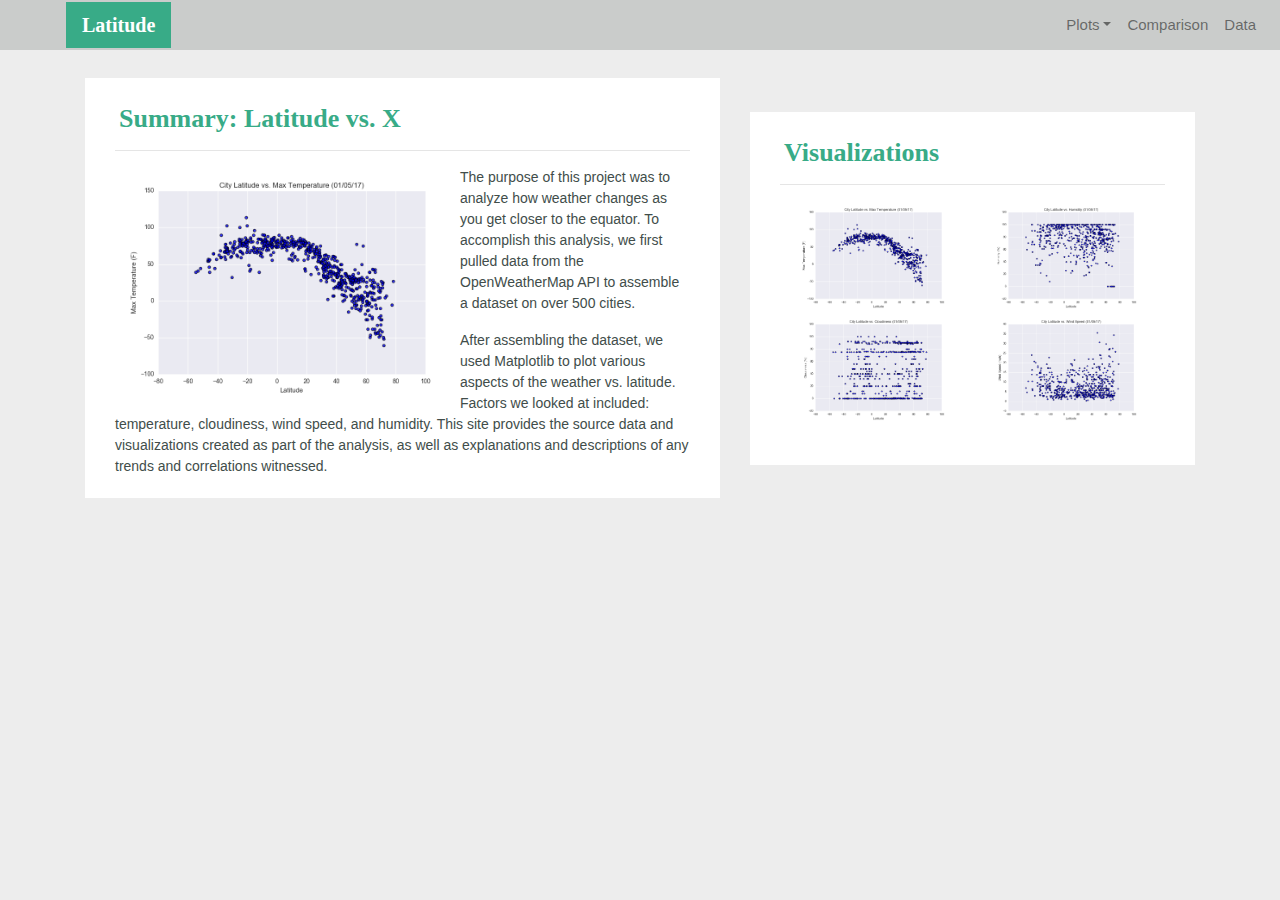
<file: index.html>
<!DOCTYPE html>
<html lang="en-us">
  <head>
​
    <meta charset="UTF-8">
    <meta name="viewport" content="width=device-width, initial-scale=1">
    <meta http-equiv="X-UA-Compatible" content="ie=edge">
​
    <title>Bootstrap Visualization Dashboard</title>
​
	<link rel="stylesheet" href="https://maxcdn.bootstrapcdn.com/bootstrap/4.0.0/css/bootstrap.min.css" integrity="sha384-Gn5384xqQ1aoWXA+058RXPxPg6fy4IWvTNh0E263XmFcJlSAwiGgFAW/dAiS6JXm" crossorigin="anonymous">
    
	<link rel="stylesheet" type="text/css" href="style.css">
​
  </head>
​
  <body>
    <!-- Start of navbar -->
	<div class="navigation">
	  <nav class="navbar fixed-top navbar-expand-lg navbar-light">
        <a class="navbar-brand" href="index.html">Latitude</a>
        <button class="navbar-toggler border" type="button" data-toggle="collapse" data-target="#navbarNavDropdown" aria-controls="navbarNavDropdown" aria-expanded="false" aria-label="Toggle navigation">
          <span class="navbar-toggler-icon"></span>
        </button>
​
        <!-- Collect the nav links, forms, and other content for toggling -->
        <div class="collapse navbar-collapse" id="navbarNavDropdown">
          <ul class="navbar-nav ml-auto">
            <li class="nav-item dropdown">
              <a href="#" class="nav-link dropdown-toggle" data-toggle="dropdown" id="navbarDropdownMenuLink" role="button" aria-haspopup="true" aria-expanded="false">Plots</a>
              <div class="dropdown-menu" aria-labelledby="navbarDropdownMenuLink">
                <a class="dropdown-item" href="temp.html">Max Temperature</a>
                <a class="dropdown-item" href="humidity.html">Humidity</a>
                <a class="dropdown-item" href="cloudiness.html">Cloudiness</a>
                <a class="dropdown-item" href="wind.html">Wind Speed</a>
              </div>
            </li>
            <li class="nav-item">
			  <a class="nav-link" href="comparison.html">Comparison</a>
			</li>
            <li class="nav-item">
			  <a class="nav-link" href="data.html">Data</a>
			</li>
          </ul>
        </div>
      </nav>
	</div>
    <!-- End of navbar -->
​
  <!-- Start of container -->
    <div class="container">
      <section class="row">
        <div class="col-lg-7 col-md-12">
          <div class="description-content">
            <h1 class="description-header">Summary: Latitude vs. X</h1>
            <hr>
            <img src="Resources/assets/images/Fig1.png" alt="Latitude vs. Max Temperature" class="description-image">
            <p>The purpose of this project was to analyze how weather changes as you get closer to the equator. To accomplish this analysis, we first pulled data from the OpenWeatherMap API to assemble a dataset on over 500 cities.</p>
            <p>After assembling the dataset, we used Matplotlib to plot various aspects of the weather vs. latitude. Factors we looked at included: temperature, cloudiness, wind speed, and humidity. This site provides the source data and visualizations created as part of the analysis, as well as explanations and descriptions of any trends and correlations witnessed.</p>
          </div>
        </div>
        <div class="col-lg-5 col-md-12">
​
          <!-- Start of Visualizations imageNav Area -->
          <section id="imageNav-area">
            <div class="imageNav-content">
              <h2 class="imageNav-header">Visualizations</h2>
              <hr />
              <div class="container">
			    <div class="row">
				  <div class="col-6">
                    <a href="temp.html">
				      <img src="Resources/assets/images/Fig1.png" alt="Latitude vs. Max Temperature", title="Latitude vs. Max Temperature" class="imageNav-photo">
				    </a>
				  </div>
				  <div class="col-6">
                    <a href="humidity.html">
				      <img src="Resources/assets/images/Fig2.png" alt="Latitude vs. Humidity", title="Latitude vs. Humidity" class="imageNav-photo">
			        </a>
                    </div>
				  <div class="col-6">
                    <a href="cloudiness.html">
				      <img src="Resources/assets/images/Fig3.png" alt="Latitude vs. Cloudiness", title="Latitude vs. Cloudiness", class="imageNav-photo">
				    </a>
				  </div>
				  <div class="col-6">
                    <a href="wind.html">
				      <img src="Resources/assets/images/Fig4.png" alt="Latitude vs. Wind Speed", title="Latitude vs. Wind Speed", class="imageNav-photo">
				    </a>
				  </div>
                </div>
			  </div>
            </div>
          </section>
          <!-- End of the Visualizations imageNav Area -->
​
        </div>
      </section>
    </div>
    <!-- End of container -->
​
	<!-- jQuery first, then Popper.js, then Bootstrap JS -->
    <script src="https://code.jquery.com/jquery-3.2.1.slim.min.js" integrity="sha384-KJ3o2DKtIkvYIK3UENzmM7KCkRr/rE9/Qpg6aAZGJwFDMVNA/GpGFF93hXpG5KkN" crossorigin="anonymous"></script>
    <script src="https://cdnjs.cloudflare.com/ajax/libs/popper.js/1.12.9/umd/popper.min.js" integrity="sha384-ApNbgh9B+Y1QKtv3Rn7W3mgPxhU9K/ScQsAP7hUibX39j7fakFPskvXusvfa0b4Q" crossorigin="anonymous"></script>
    <script src="https://maxcdn.bootstrapcdn.com/bootstrap/4.0.0/js/bootstrap.min.js" integrity="sha384-JZR6Spejh4U02d8jOt6vLEHfe/JQGiRRSQQxSfFWpi1MquVdAyjUar5+76PVCmYl" crossorigin="anonymous"></script>
  </body>
​
</html>
</file>
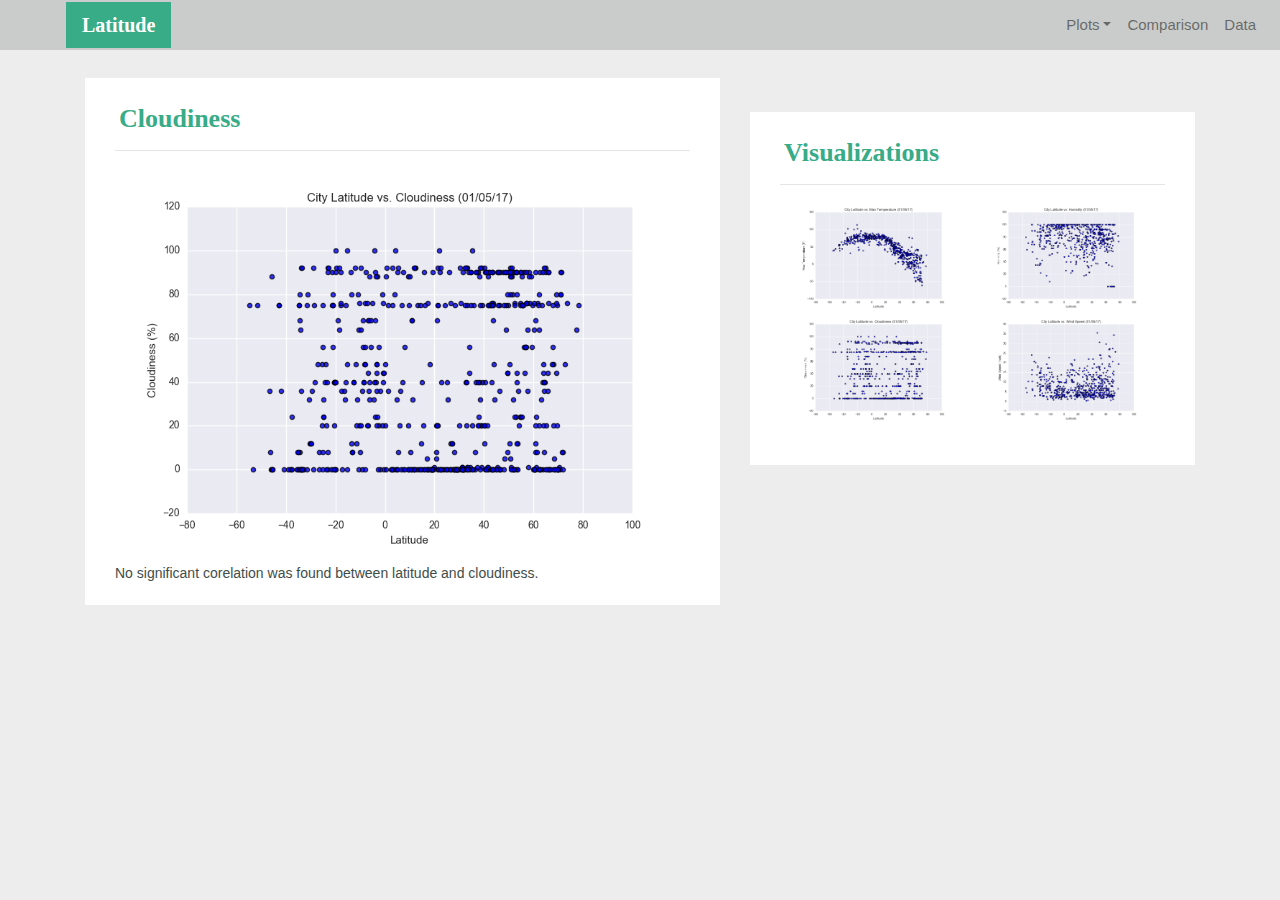
<file: cloudiness.html>
<!DOCTYPE html>
<html lang="en-us">
  <head>
​
    <meta charset="UTF-8">
    <meta name="viewport" content="width=device-width, initial-scale=1">
    <meta http-equiv="X-UA-Compatible" content="ie=edge">
​
    <title>Bootstrap Visualization Dashboard</title>
​
	<link rel="stylesheet" href="https://maxcdn.bootstrapcdn.com/bootstrap/4.0.0/css/bootstrap.min.css" integrity="sha384-Gn5384xqQ1aoWXA+058RXPxPg6fy4IWvTNh0E263XmFcJlSAwiGgFAW/dAiS6JXm" crossorigin="anonymous">
    
	<link rel="stylesheet" type="text/css" href="style.css">
​
  </head>
​
  <body>
    <!-- Start of navbar -->
	<div class="navigation">
	  <nav class="navbar fixed-top navbar-expand-lg navbar-light">
        <a class="navbar-brand" href="index.html">Latitude</a>
        <button class="navbar-toggler border" type="button" data-toggle="collapse" data-target="#navbarNavDropdown" aria-controls="navbarNavDropdown" aria-expanded="false" aria-label="Toggle navigation">
          <span class="navbar-toggler-icon"></span>
        </button>
​
        <!-- Collect the nav links, forms, and other content for toggling -->
        <div class="collapse navbar-collapse" id="navbarNavDropdown">
          <ul class="navbar-nav ml-auto">
            <li class="nav-item dropdown">
              <a href="#" class="nav-link dropdown-toggle" data-toggle="dropdown" id="navbarDropdownMenuLink" role="button" aria-haspopup="true" aria-expanded="false">Plots</a>
              <div class="dropdown-menu" aria-labelledby="navbarDropdownMenuLink">
                <a class="dropdown-item" href="temp.html">Max Temperature</a>
                <a class="dropdown-item" href="humidity.html">Humidity</a>
                <a class="dropdown-item" href="cloudiness.html">Cloudiness</a>
                <a class="dropdown-item" href="wind.html">Wind Speed</a>
              </div>
            </li>
            <li class="nav-item">
			  <a class="nav-link" href="comparison.html">Comparison</a>
			</li>
            <li class="nav-item">
			  <a class="nav-link" href="data.html">Data</a>
			</li>
          </ul>
        </div>
      </nav>
	</div>
    <!-- End of navbar -->
​
    <!-- Start of container -->
    <div class="container">
      <section class="row">
        <div class="col-lg-7 col-md-12">
          <div class="description-content">
            <h1 class="description-header">Cloudiness</h1>
            <hr>
            <img src="Resources/assets/images/Fig3.png" alt="Latitude vs. Cloudiness">
            <p>No significant corelation was found between latitude and cloudiness. </p>
          </div>
        </div>
        <div class="col-lg-5 col-md-12">
​
          <!-- Start of Visualizations imageNav Area -->
          <section id="imageNav-area">
            <div class="imageNav-content">
              <h2 class="imageNav-header">Visualizations</h2>
              <hr />
              <div class="container">
			    <div class="row">
				  <div class="col-6">
                    <a href="temp.html">
				      <img src="Resources/assets/images/Fig1.png" alt="Latitude vs. Max Temperature", title="Latitude vs. Max Temperature" class="imageNav-photo">
				    </a>
				  </div>
				  <div class="col-6">
                    <a href="humidity.html">
				      <img src="Resources/assets/images/Fig2.png" alt="Latitude vs. Humidity", title="Latitude vs. Humidity" class="imageNav-photo">
			        </a>
				  </div>
				  <div class="col-6">
                    <a href="cloudiness.html">
				      <img src="Resources/assets/images/Fig3.png" alt="Latitude vs. Cloudiness", title="Latitude vs. Cloudiness", class="imageNav-photo">
				    </a>
				  </div>
				  <div class="col-6">
                    <a href="wind.html">
				      <img src="Resources/assets/images/Fig4.png" alt="Latitude vs. Wind Speed", title="Latitude vs. Wind Speed", class="imageNav-photo">
				    </a>
				  </div>
                </div>
			  </div>
            </div>
          </section>
          <!-- End of the Visualizations imageNav Area -->
​
        </div>
      </section>
    </div>
    <!-- End of container -->
​

	<!-- jQuery first, then Popper.js, then Bootstrap JS -->
    <script src="https://code.jquery.com/jquery-3.2.1.slim.min.js" integrity="sha384-KJ3o2DKtIkvYIK3UENzmM7KCkRr/rE9/Qpg6aAZGJwFDMVNA/GpGFF93hXpG5KkN" crossorigin="anonymous"></script>
    <script src="https://cdnjs.cloudflare.com/ajax/libs/popper.js/1.12.9/umd/popper.min.js" integrity="sha384-ApNbgh9B+Y1QKtv3Rn7W3mgPxhU9K/ScQsAP7hUibX39j7fakFPskvXusvfa0b4Q" crossorigin="anonymous"></script>
    <script src="https://maxcdn.bootstrapcdn.com/bootstrap/4.0.0/js/bootstrap.min.js" integrity="sha384-JZR6Spejh4U02d8jOt6vLEHfe/JQGiRRSQQxSfFWpi1MquVdAyjUar5+76PVCmYl" crossorigin="anonymous"></script>
  </body>
​
</html>
</file>
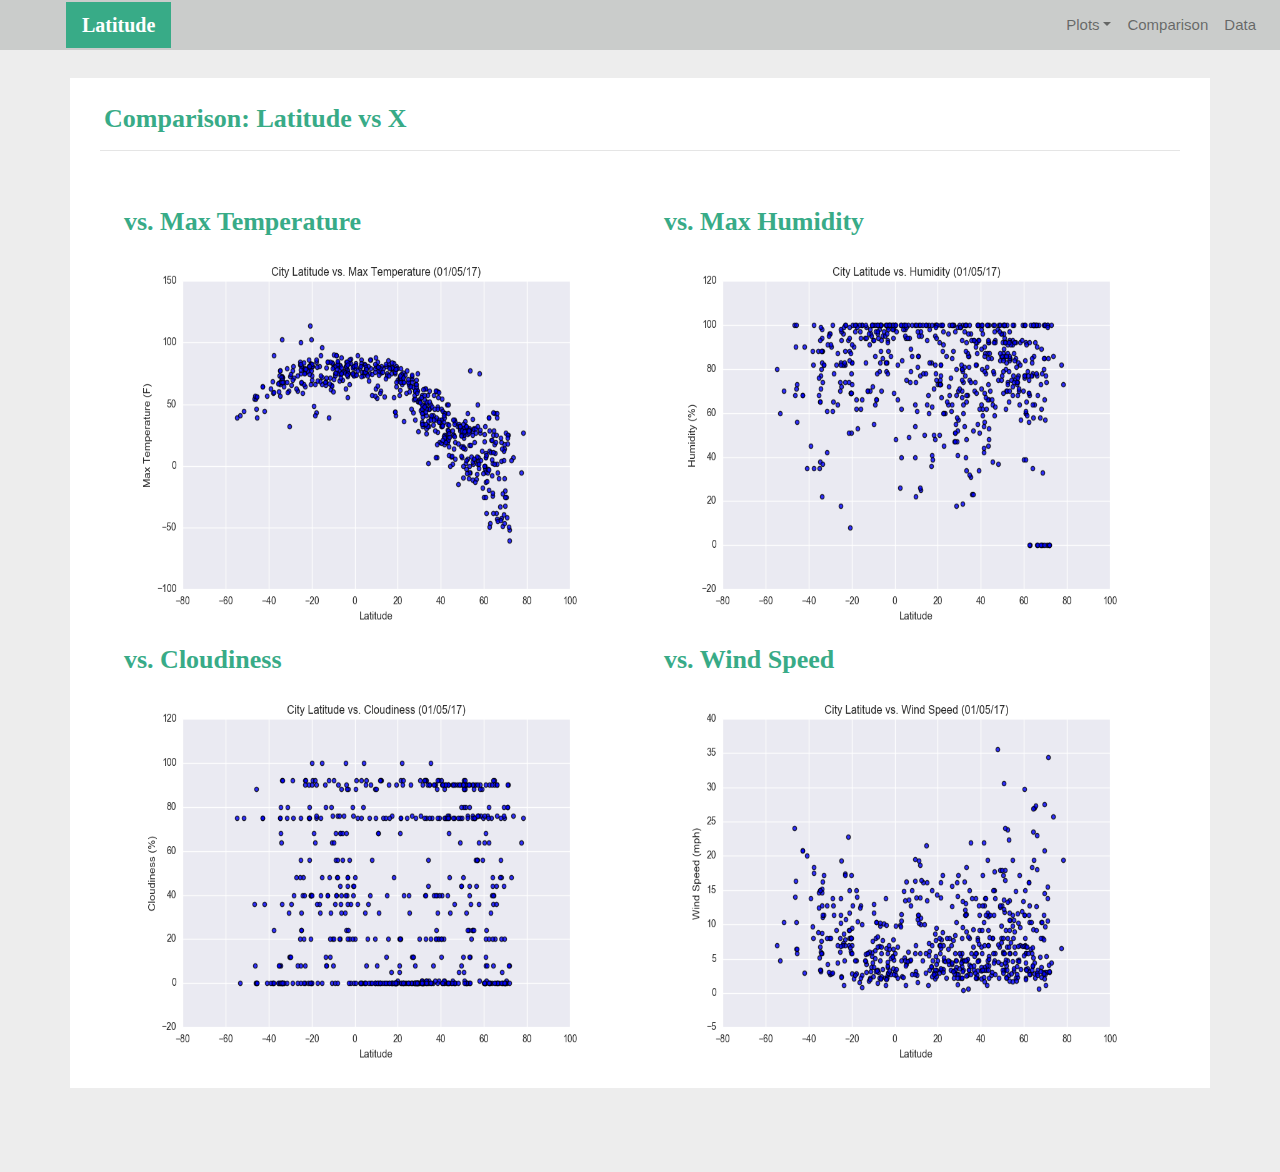
<file: comparison.html>
<!DOCTYPE html>
<html lang="en-us">
  <head>
​
    <meta charset="UTF-8">
    <meta name="viewport" content="width=device-width, initial-scale=1">
    <meta http-equiv="X-UA-Compatible" content="ie=edge">
​
    <title>Bootstrap Visualization Dashboard</title>
​
	<link rel="stylesheet" href="https://maxcdn.bootstrapcdn.com/bootstrap/4.0.0/css/bootstrap.min.css" integrity="sha384-Gn5384xqQ1aoWXA+058RXPxPg6fy4IWvTNh0E263XmFcJlSAwiGgFAW/dAiS6JXm" crossorigin="anonymous">
    
	<link rel="stylesheet" type="text/css" href="style.css">
​
  </head>
​
  <body>
    <!-- Start of navbar -->
	<div class="navigation">
	  <nav class="navbar fixed-top navbar-expand-lg navbar-light">
        <a class="navbar-brand" href="index.html">Latitude</a>
        <button class="navbar-toggler border" type="button" data-toggle="collapse" data-target="#navbarNavDropdown" aria-controls="navbarNavDropdown" aria-expanded="false" aria-label="Toggle navigation">
          <span class="navbar-toggler-icon"></span>
        </button>
​
        <!-- Collect the nav links, forms, and other content for toggling -->
        <div class="collapse navbar-collapse" id="navbarNavDropdown">
          <ul class="navbar-nav ml-auto">
            <li class="nav-item dropdown">
              <a href="#" class="nav-link dropdown-toggle" data-toggle="dropdown" id="navbarDropdownMenuLink" role="button" aria-haspopup="true" aria-expanded="false">Plots</a>
              <div class="dropdown-menu" aria-labelledby="navbarDropdownMenuLink">
                <a class="dropdown-item" href="temp.html">Max Temperature</a>
                <a class="dropdown-item" href="humidity.html">Humidity</a>
                <a class="dropdown-item" href="cloudiness.html">Cloudiness</a>
                <a class="dropdown-item" href="wind.html">Wind Speed</a>
              </div>
            </li>
            <li class="nav-item">
			  <a class="nav-link" href="comparison.html">Comparison</a>
			</li>
            <li class="nav-item">
			  <a class="nav-link" href="data.html">Data</a>
			</li>
          </ul>
        </div>
      </nav>
	</div>
    <!-- End of navbar -->
​
    <!-- Start of container -->
    <div class="container">
      <section class="row">
        <div>
          <div class="description-content">
            <h1 class="description-header">Comparison: Latitude vs X</h1>
            <hr>
            <div class="container" style="padding-bottom: 40px;">
			  <div class="row">
				<div class="col-lg-6" style="padding: 20px;">
				  <div class="imageNav-header">vs. Max Temperature</div>
                  <a href="temp.html">
				    <img src="Resources/assets/images/Fig1.png" alt="Latitude vs. Max Temperature", title="Latitude vs. Max Temperature" class="imageNav-photo">
				  </a>
				</div>
				<div class="col-lg-6" style="padding: 20px;">
				  <div class="imageNav-header">vs. Max Humidity</div>
                  <a href="humidity.html">
				    <img src="Resources/assets/images/Fig2.png" alt="Latitude vs. Humidity", title="Latitude vs. Humidity" class="imageNav-photo">
			      </a>
				</div>
				<div class="col-lg-6" style="padding: 20px;">
				  <div class="imageNav-header">vs. Cloudiness</div>
                  <a href="cloudiness.html">
				    <img src="Resources/assets/images/Fig3.png" alt="Latitude vs. Cloudiness", title="Latitude vs. Cloudiness", class="imageNav-photo">
				  </a>
				</div>
				<div class="col-lg-6" style="padding: 20px;">
				  <div class="imageNav-header">vs. Wind Speed</div>
                  <a href="wind.html">
				    <img src="Resources/assets/images/Fig4.png" alt="Latitude vs. Wind Speed", title="Latitude vs. Wind Speed", class="imageNav-photo">
				  </a>
				</div>
              </div>
			</div>
          </div>

        </div>
      </section>
    </div>
    <!-- End of container -->
​

	<!-- jQuery first, then Popper.js, then Bootstrap JS -->
    <script src="https://code.jquery.com/jquery-3.2.1.slim.min.js" integrity="sha384-KJ3o2DKtIkvYIK3UENzmM7KCkRr/rE9/Qpg6aAZGJwFDMVNA/GpGFF93hXpG5KkN" crossorigin="anonymous"></script>
    <script src="https://cdnjs.cloudflare.com/ajax/libs/popper.js/1.12.9/umd/popper.min.js" integrity="sha384-ApNbgh9B+Y1QKtv3Rn7W3mgPxhU9K/ScQsAP7hUibX39j7fakFPskvXusvfa0b4Q" crossorigin="anonymous"></script>
    <script src="https://maxcdn.bootstrapcdn.com/bootstrap/4.0.0/js/bootstrap.min.js" integrity="sha384-JZR6Spejh4U02d8jOt6vLEHfe/JQGiRRSQQxSfFWpi1MquVdAyjUar5+76PVCmYl" crossorigin="anonymous"></script>
  </body>

</html>
</file>
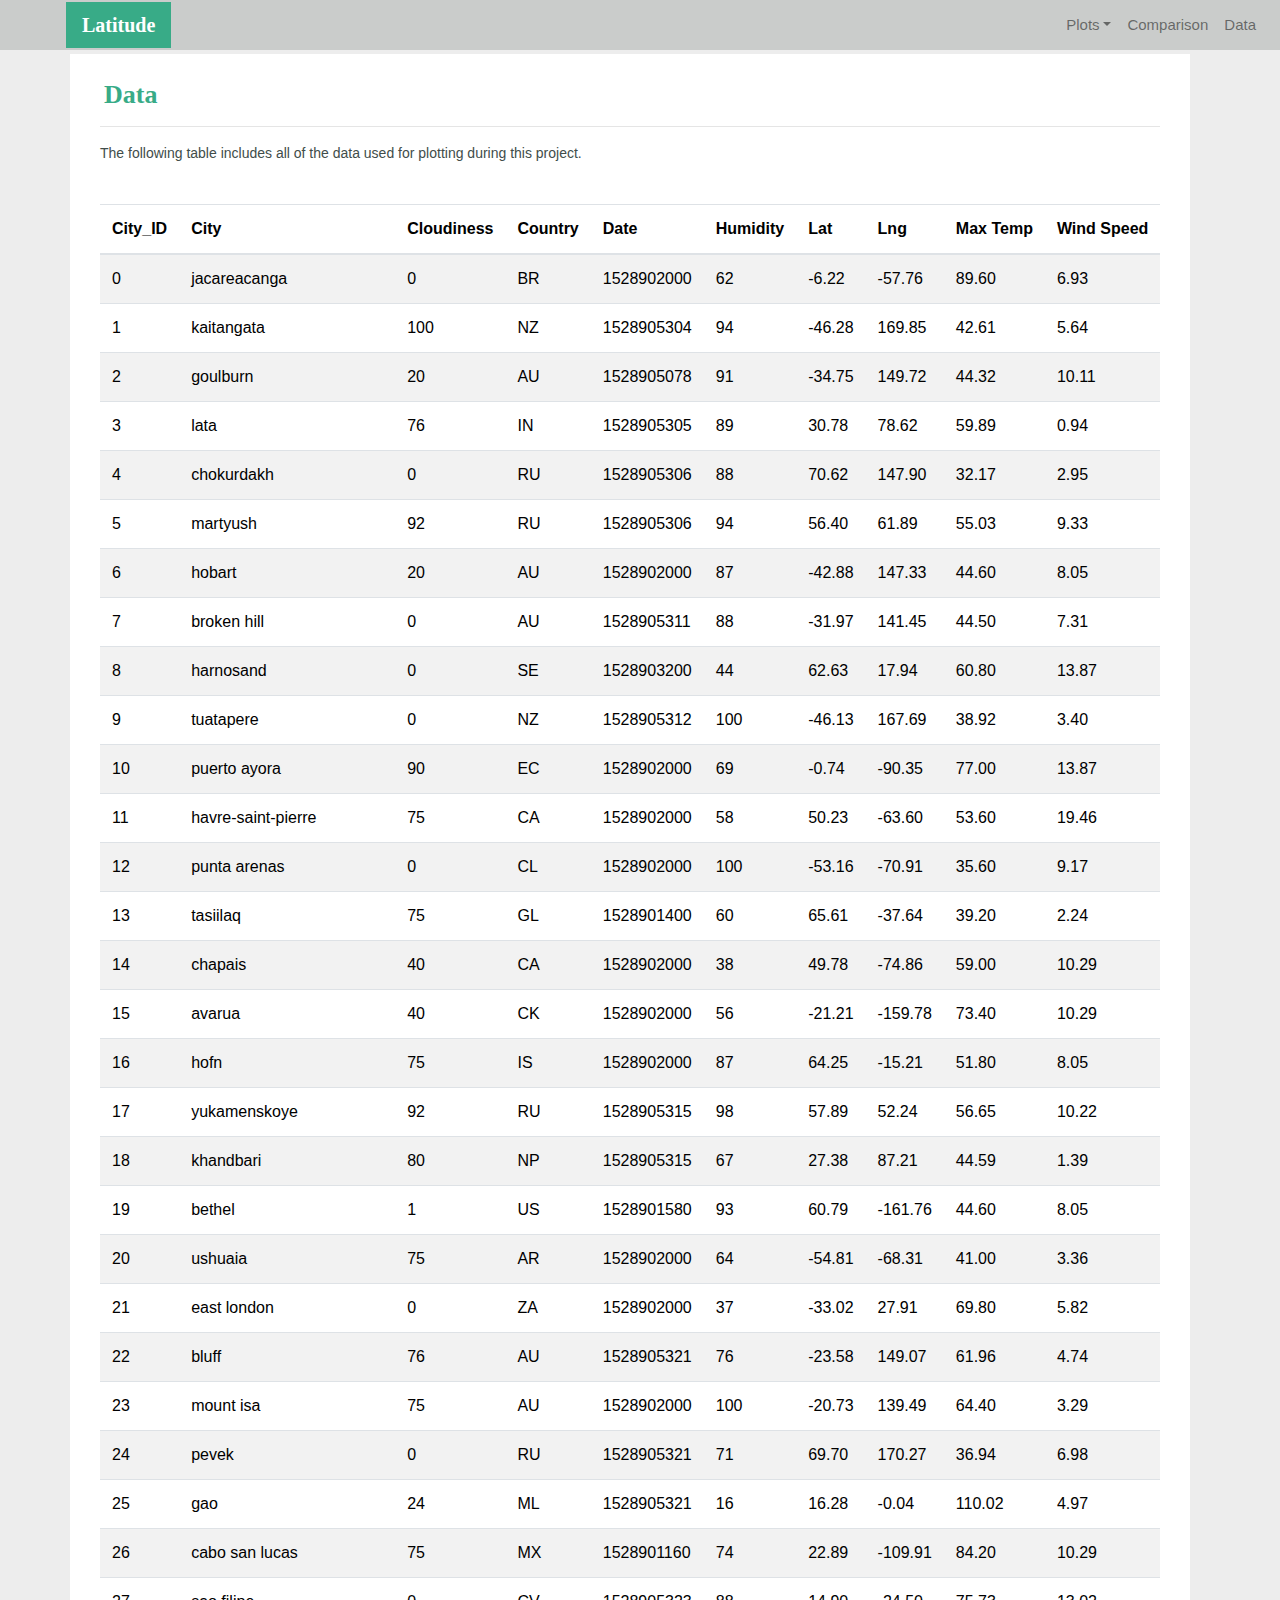
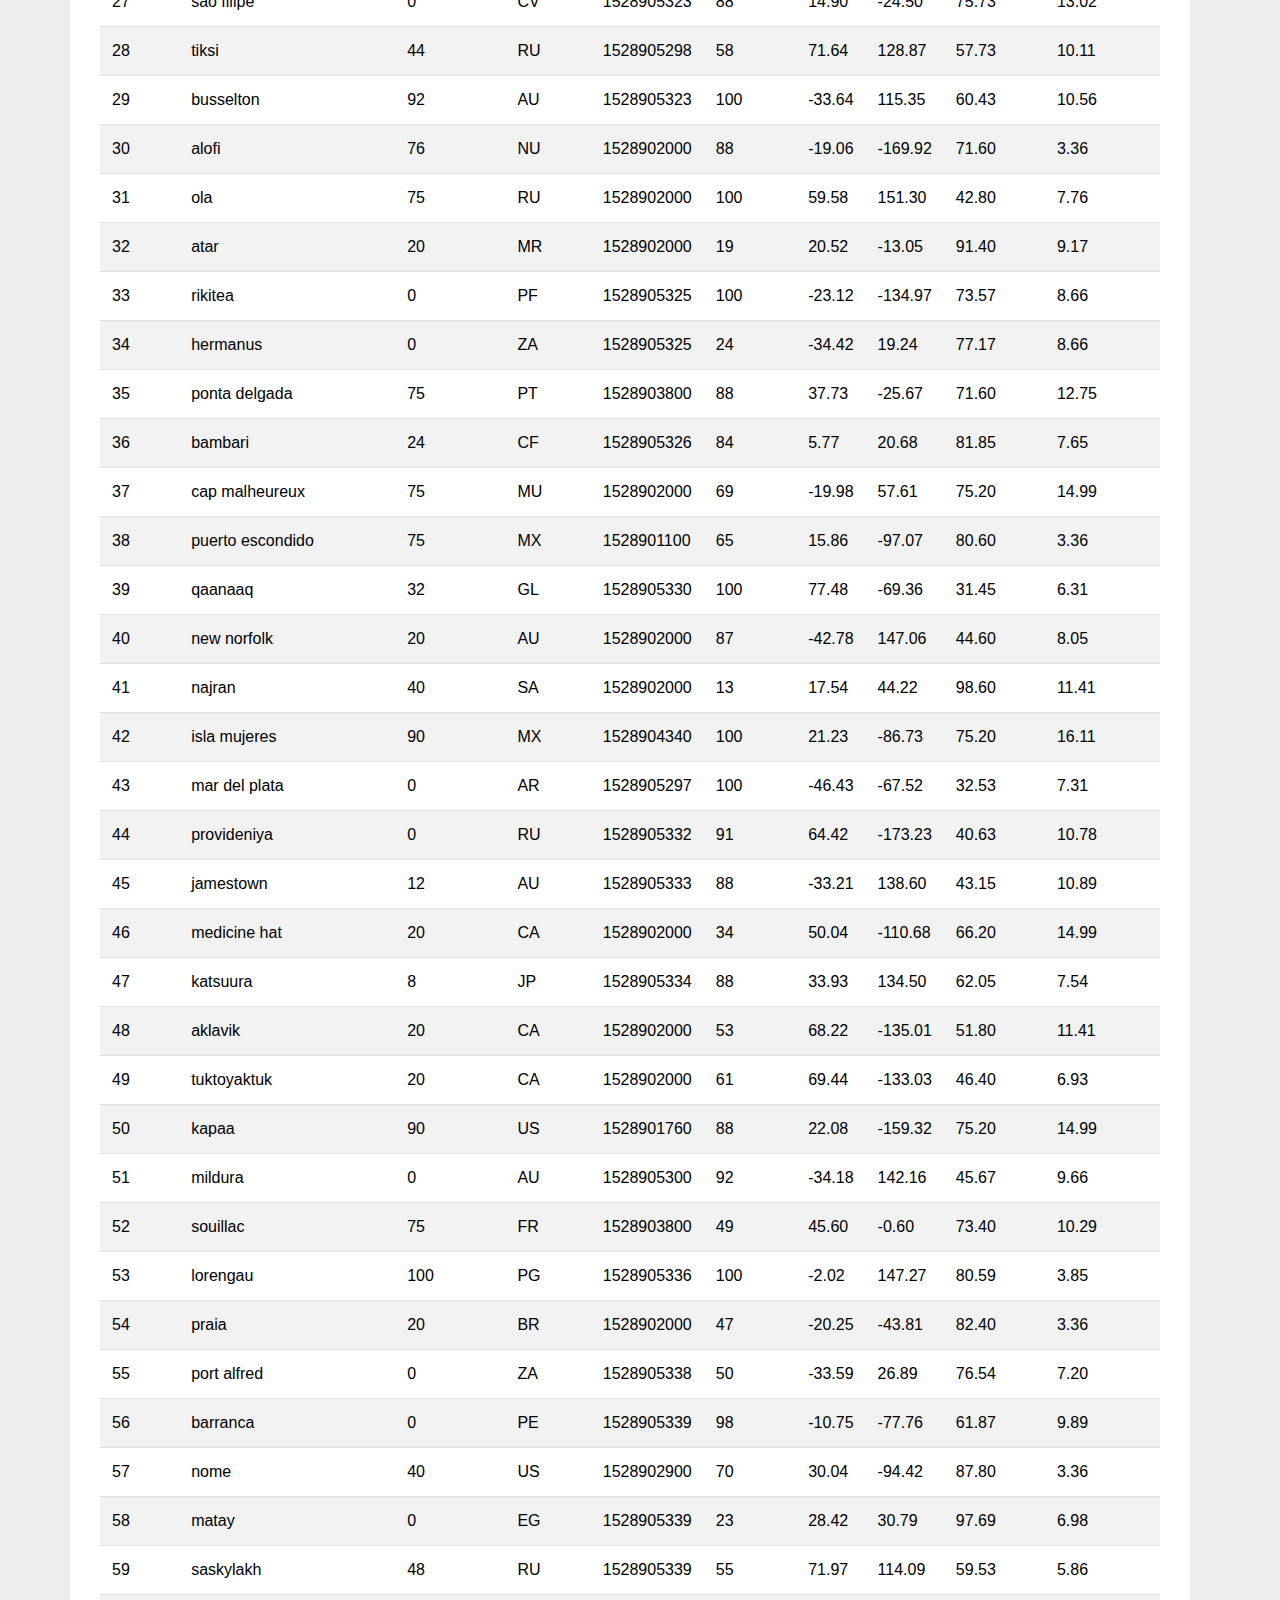
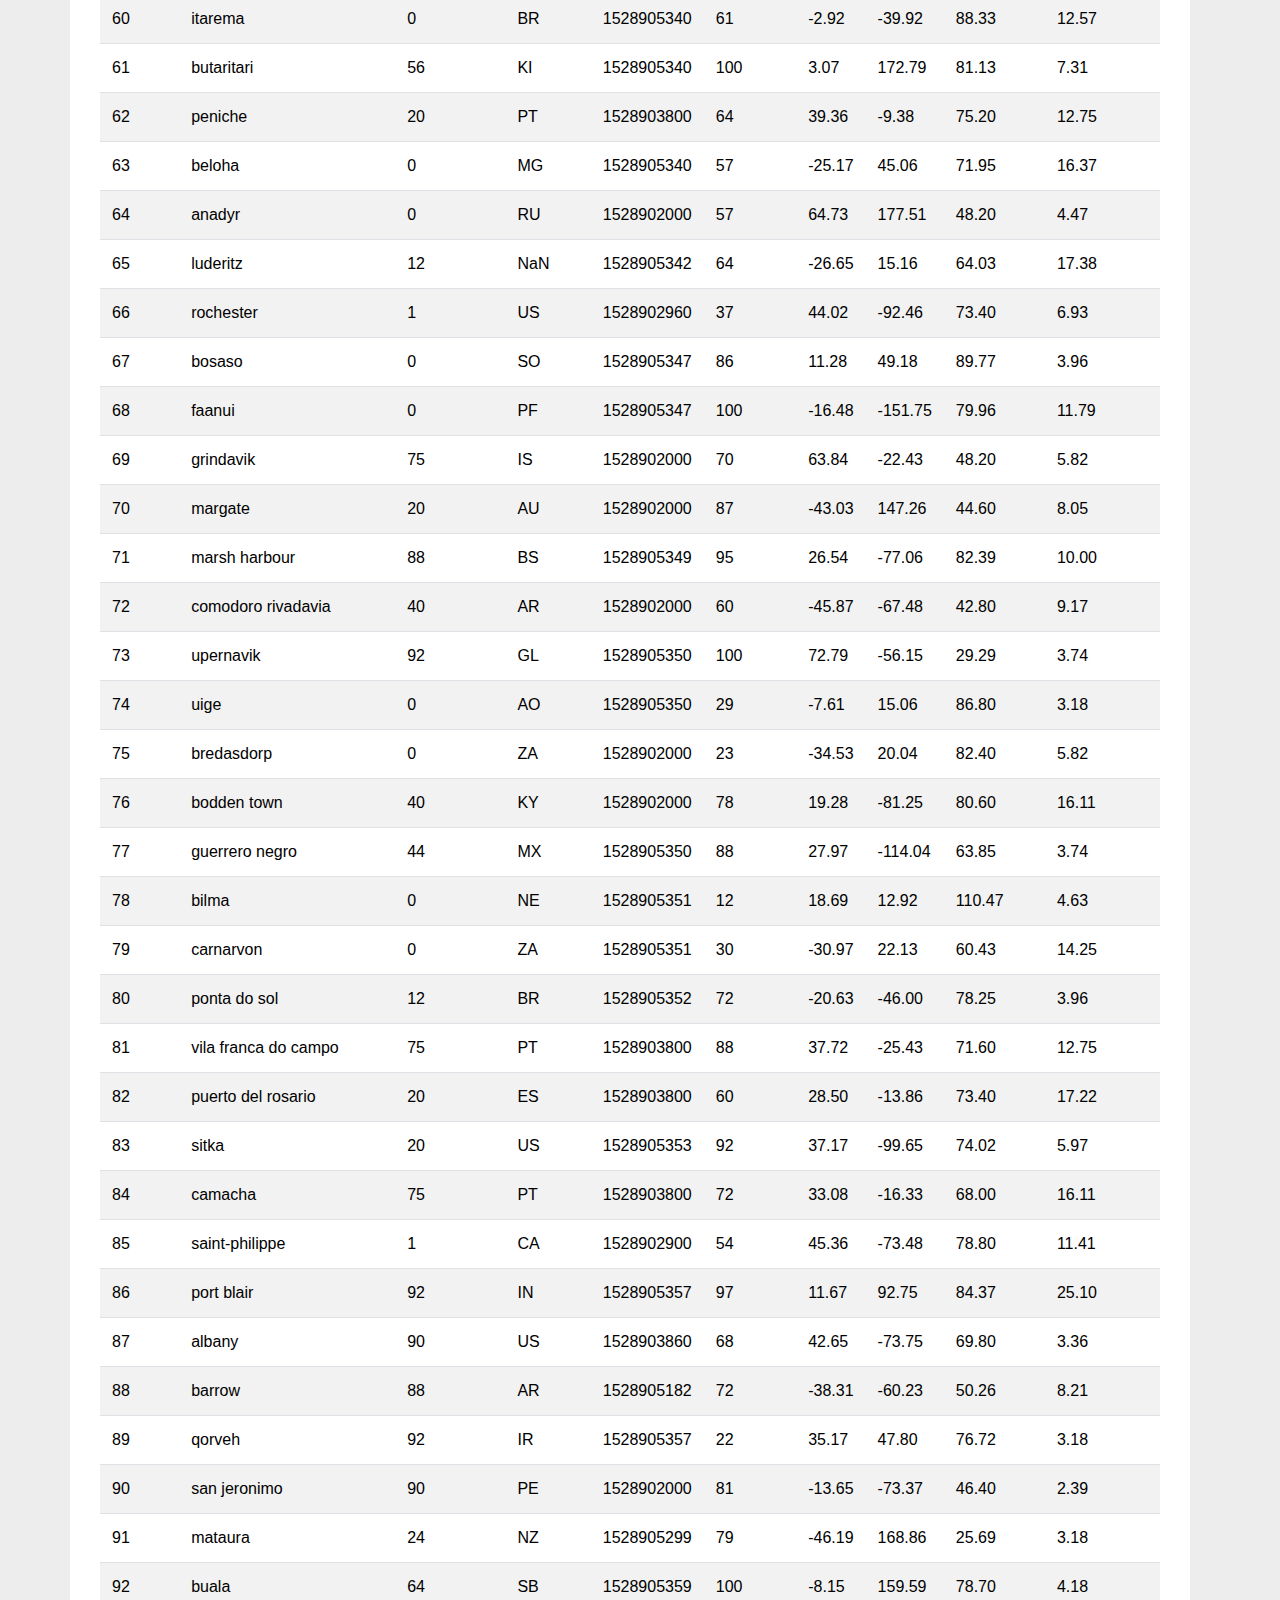
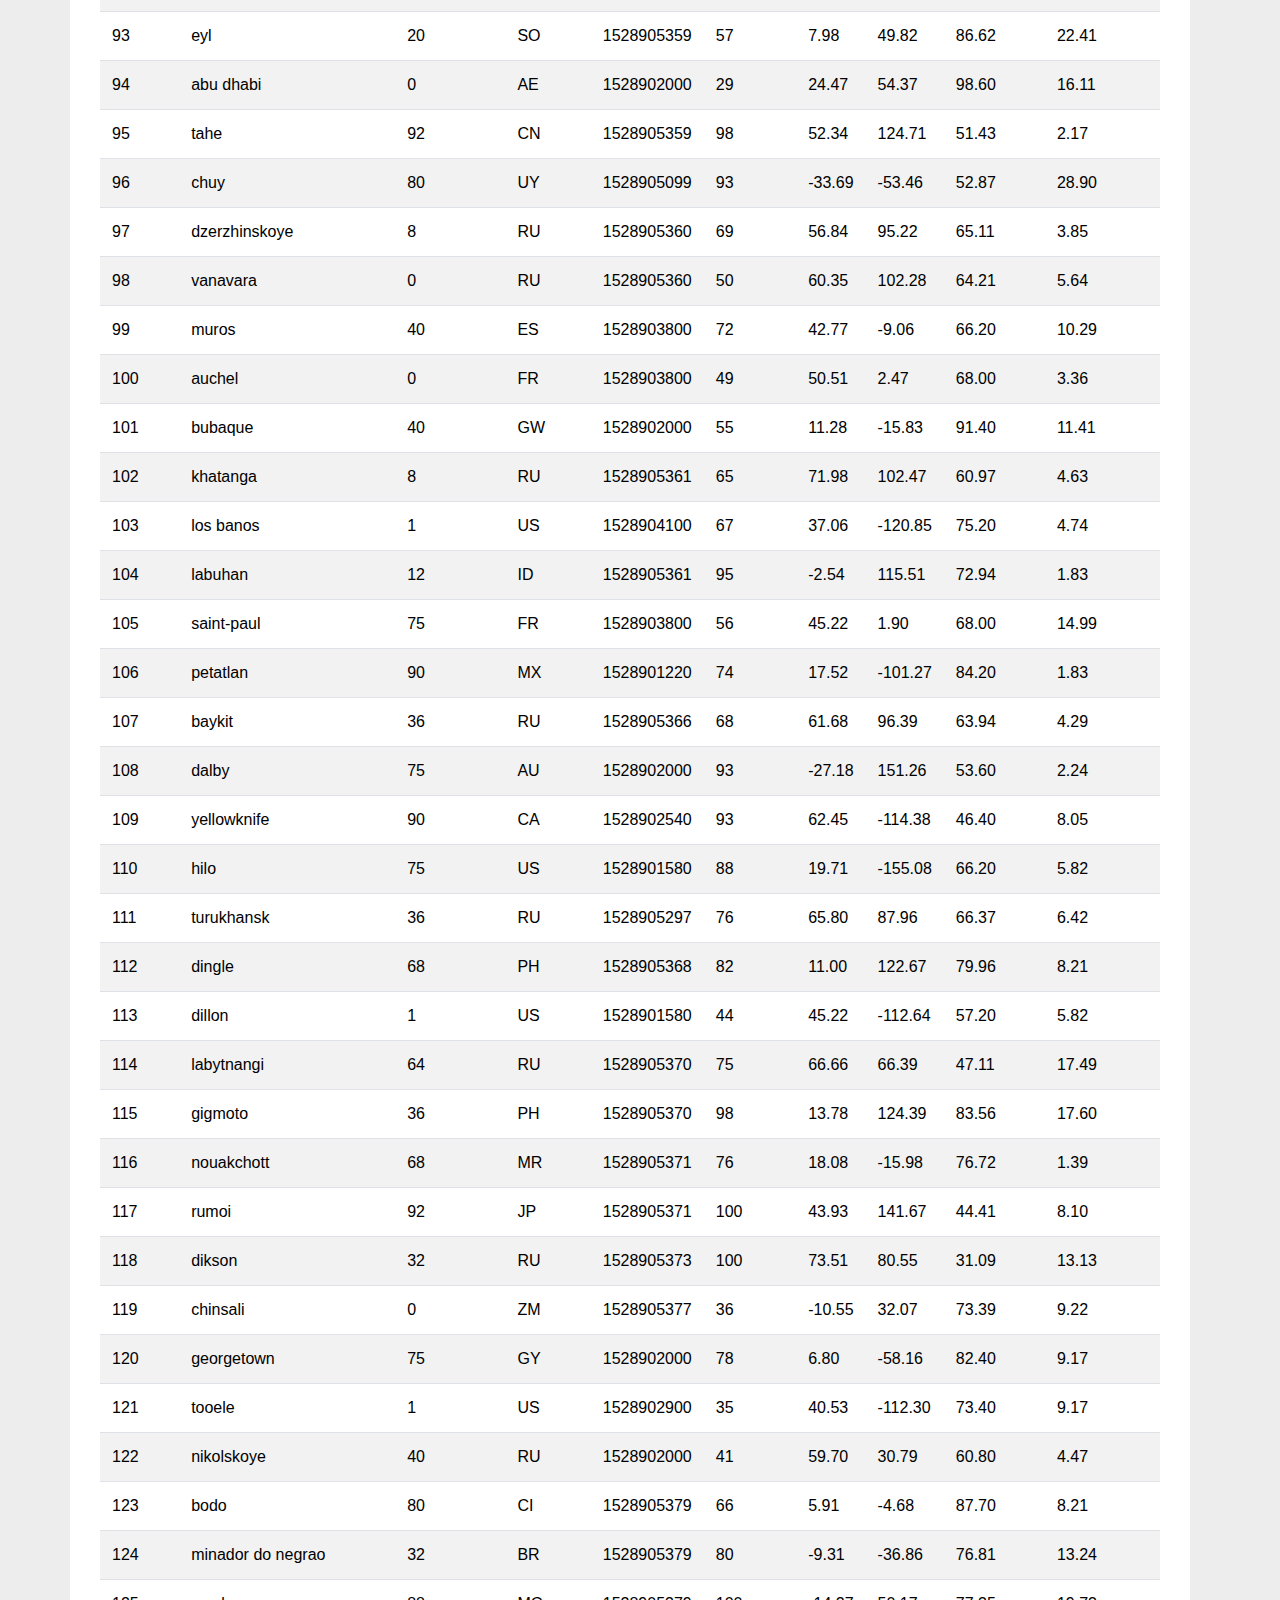
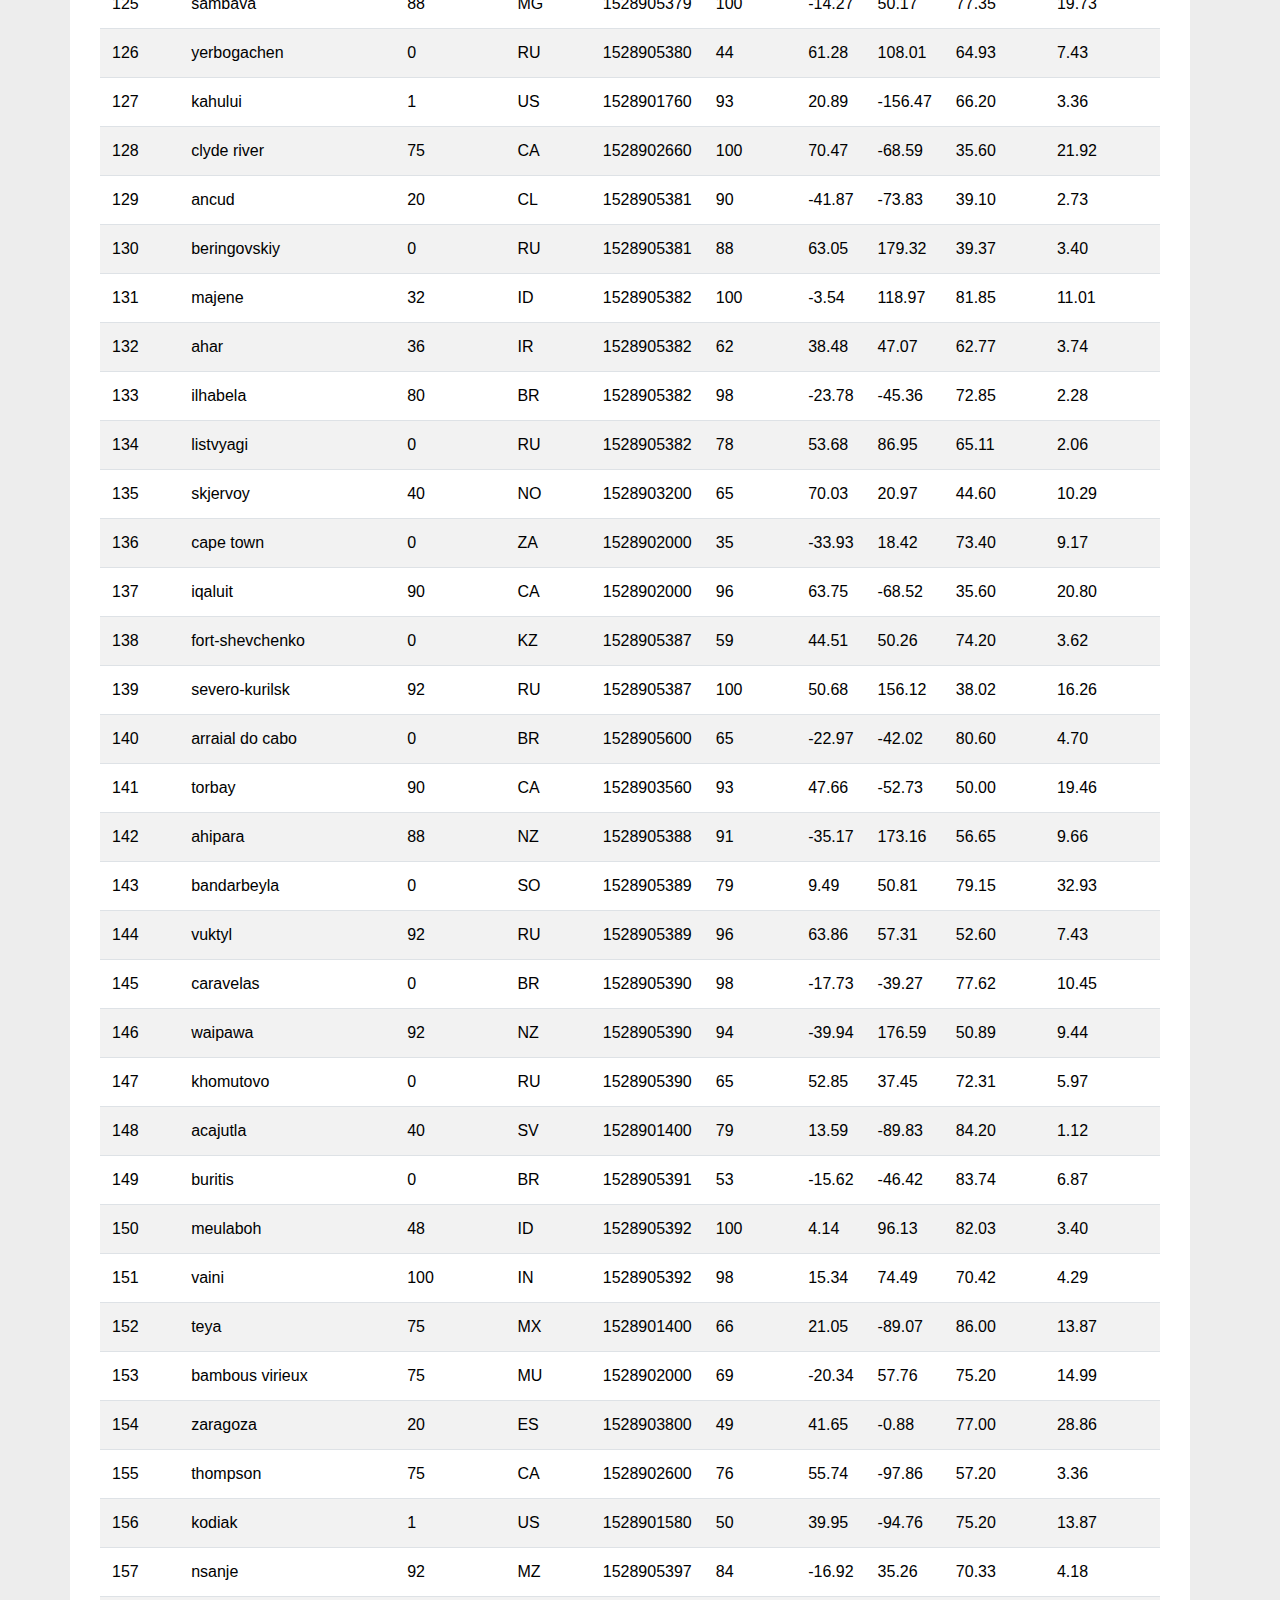
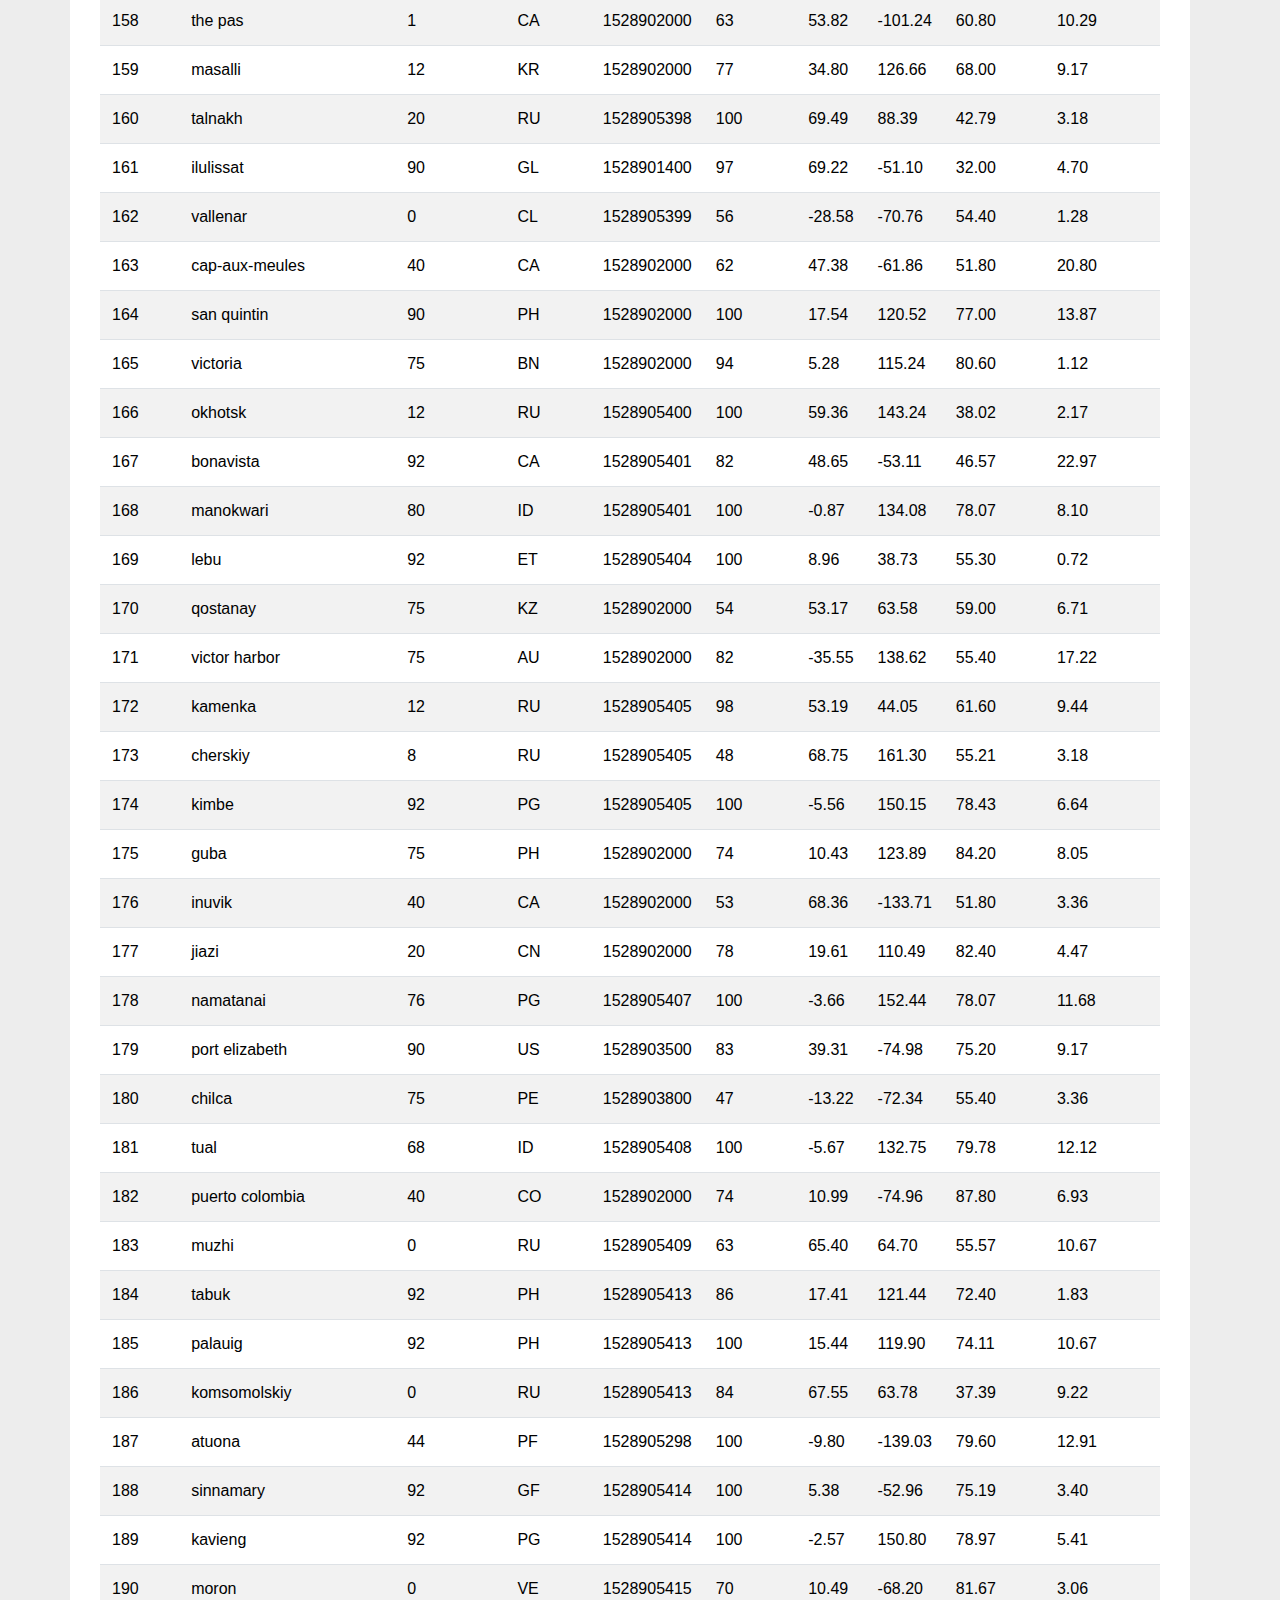
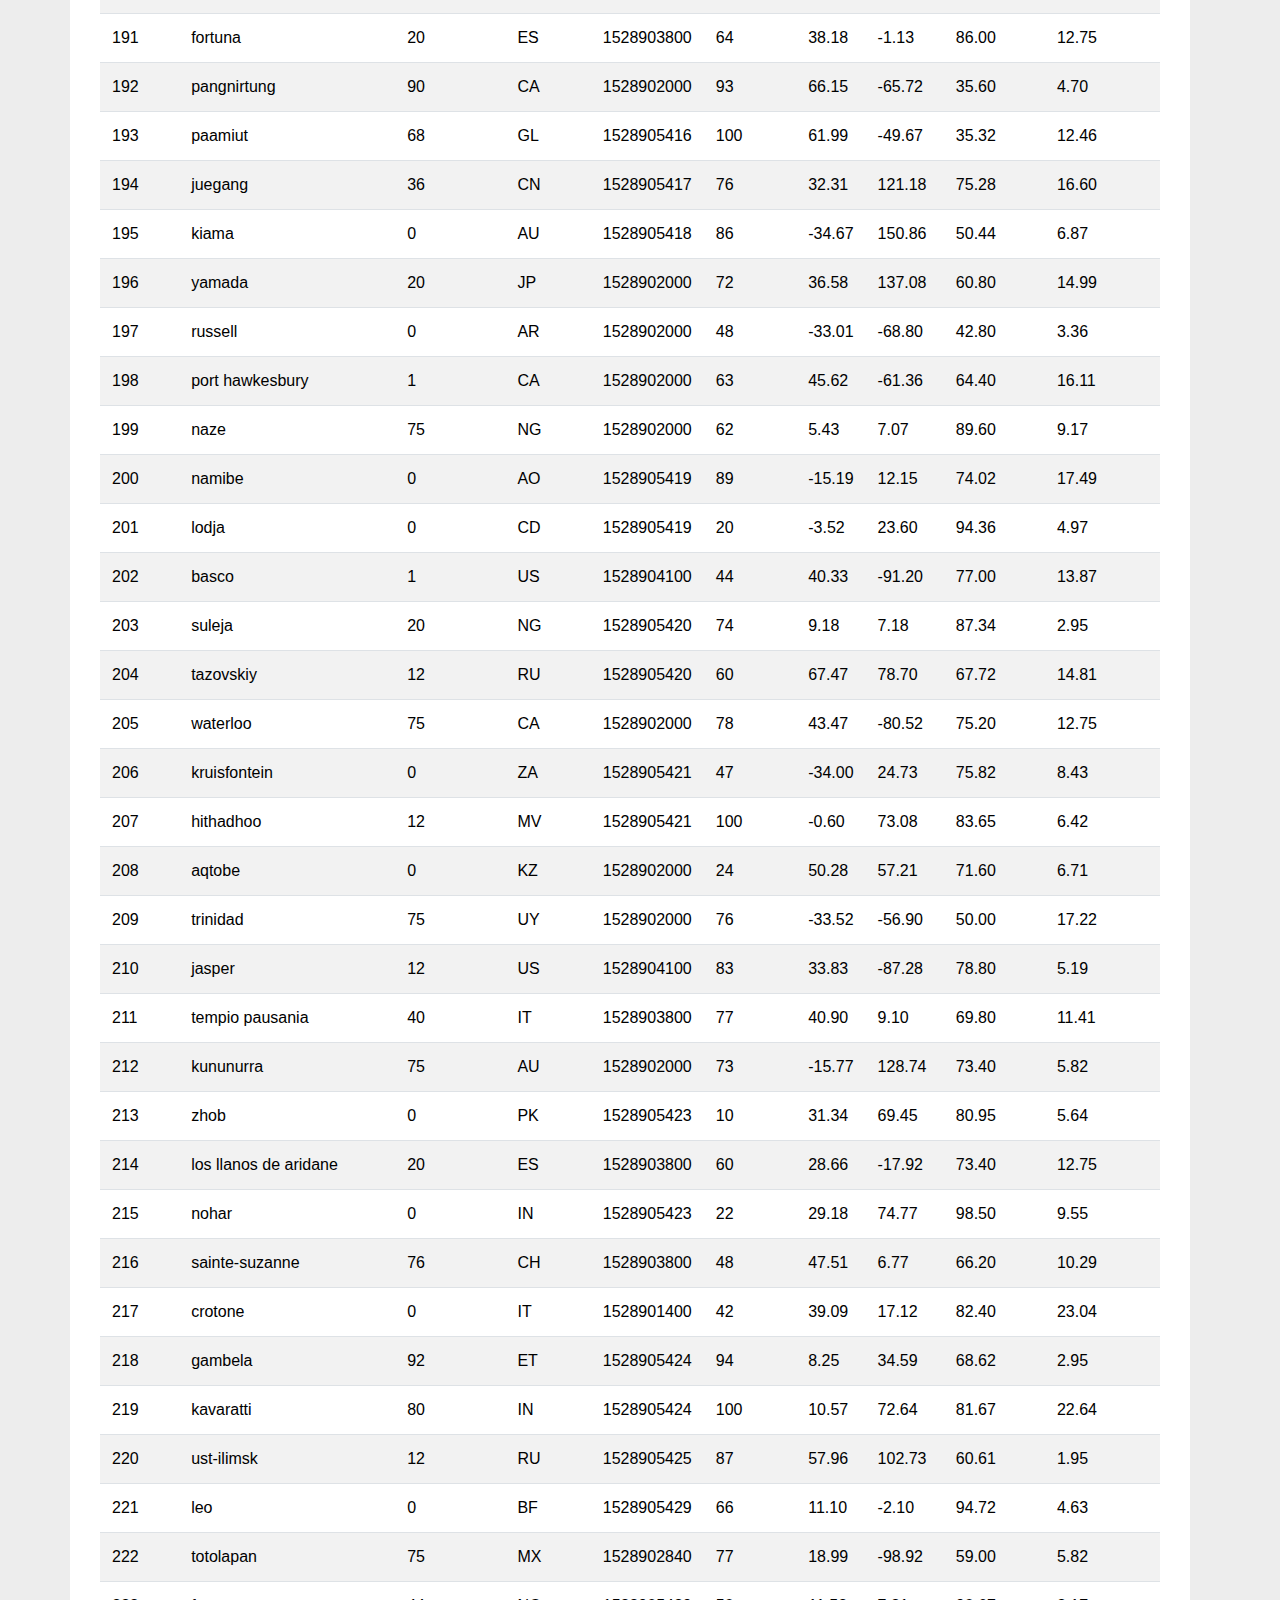
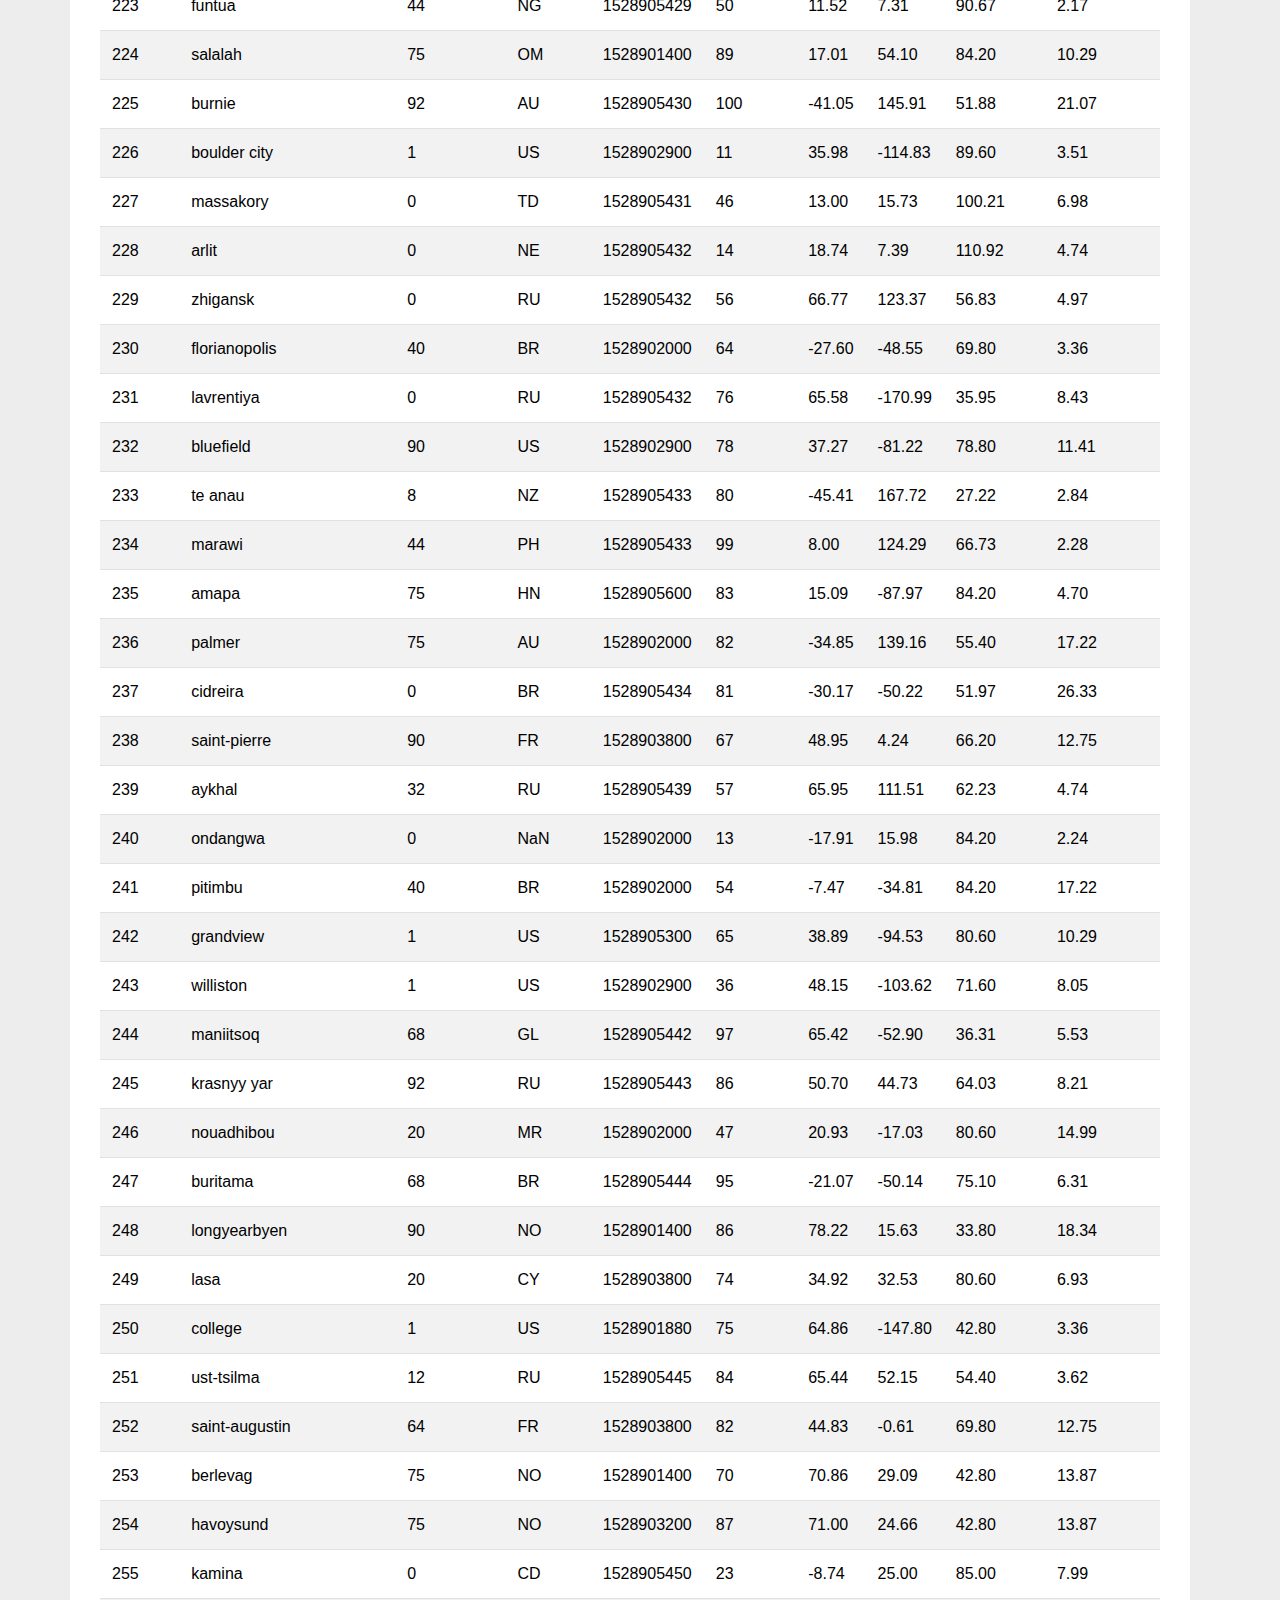
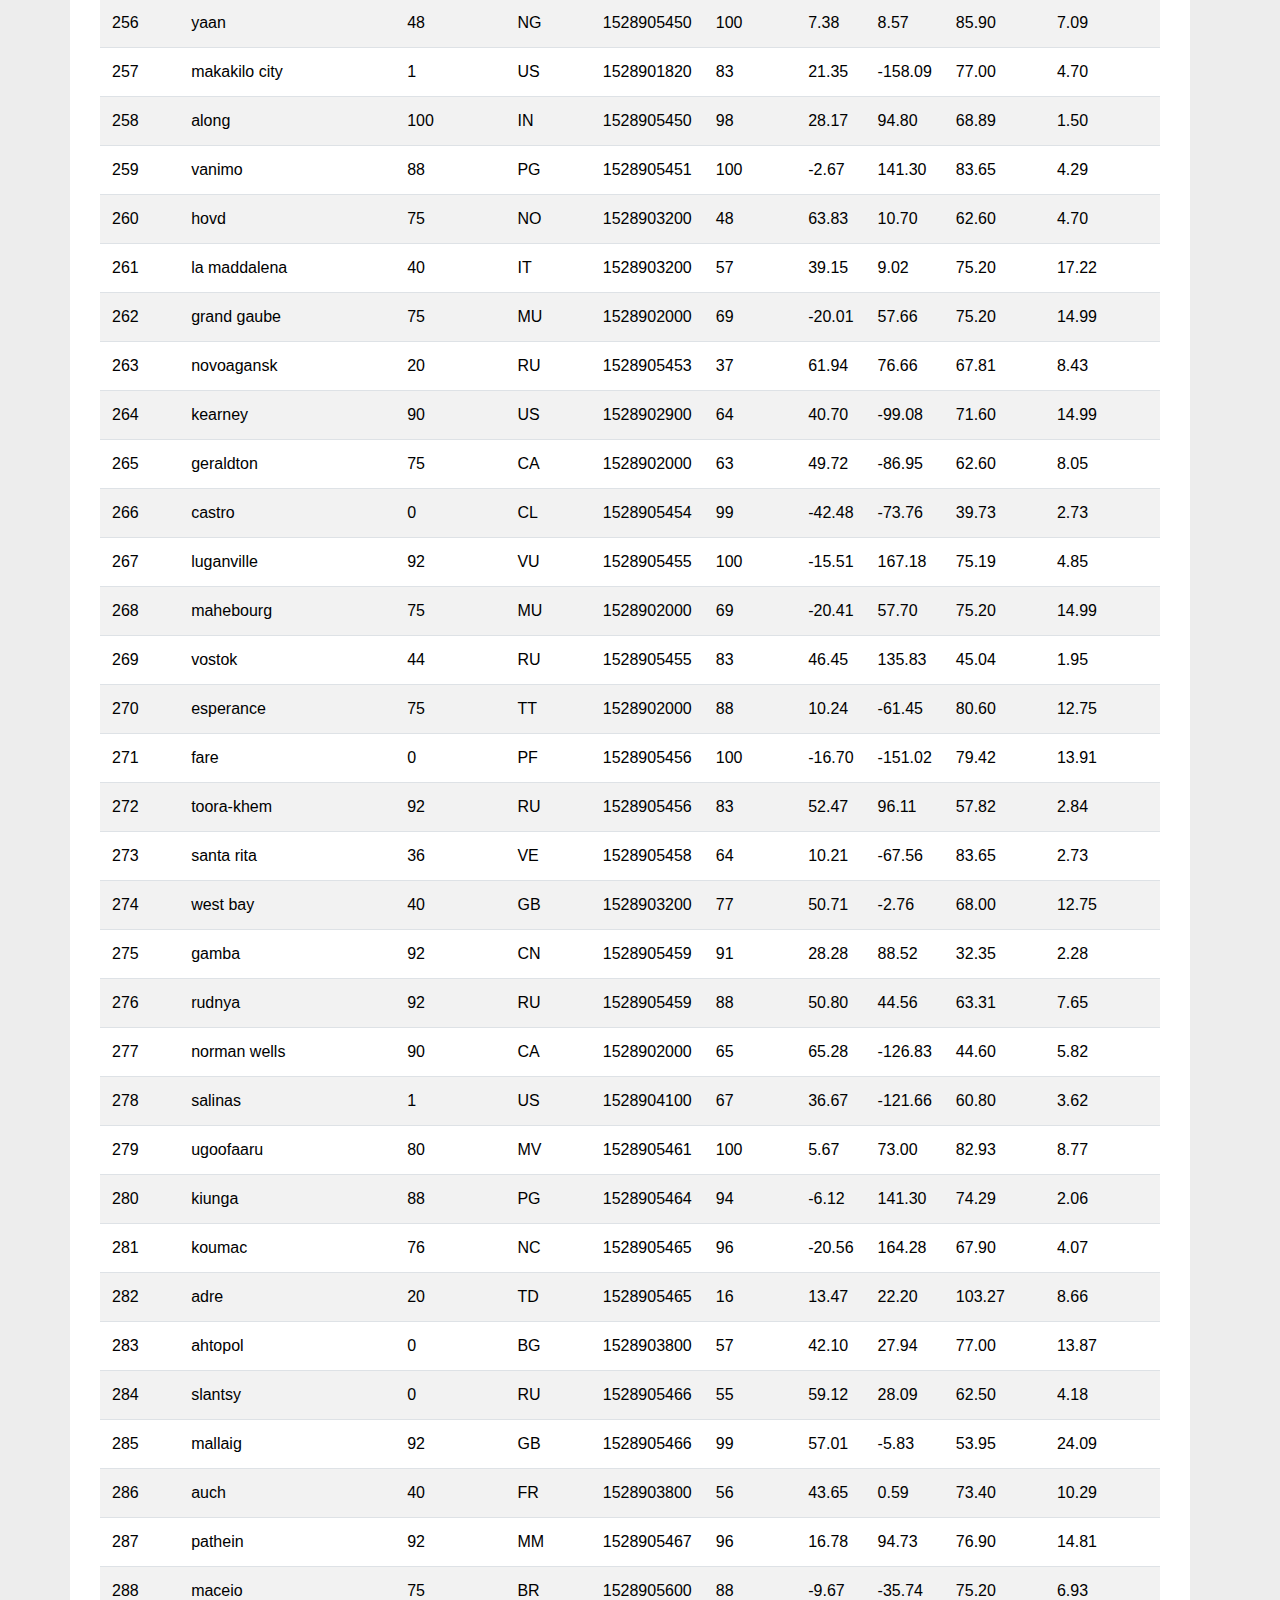
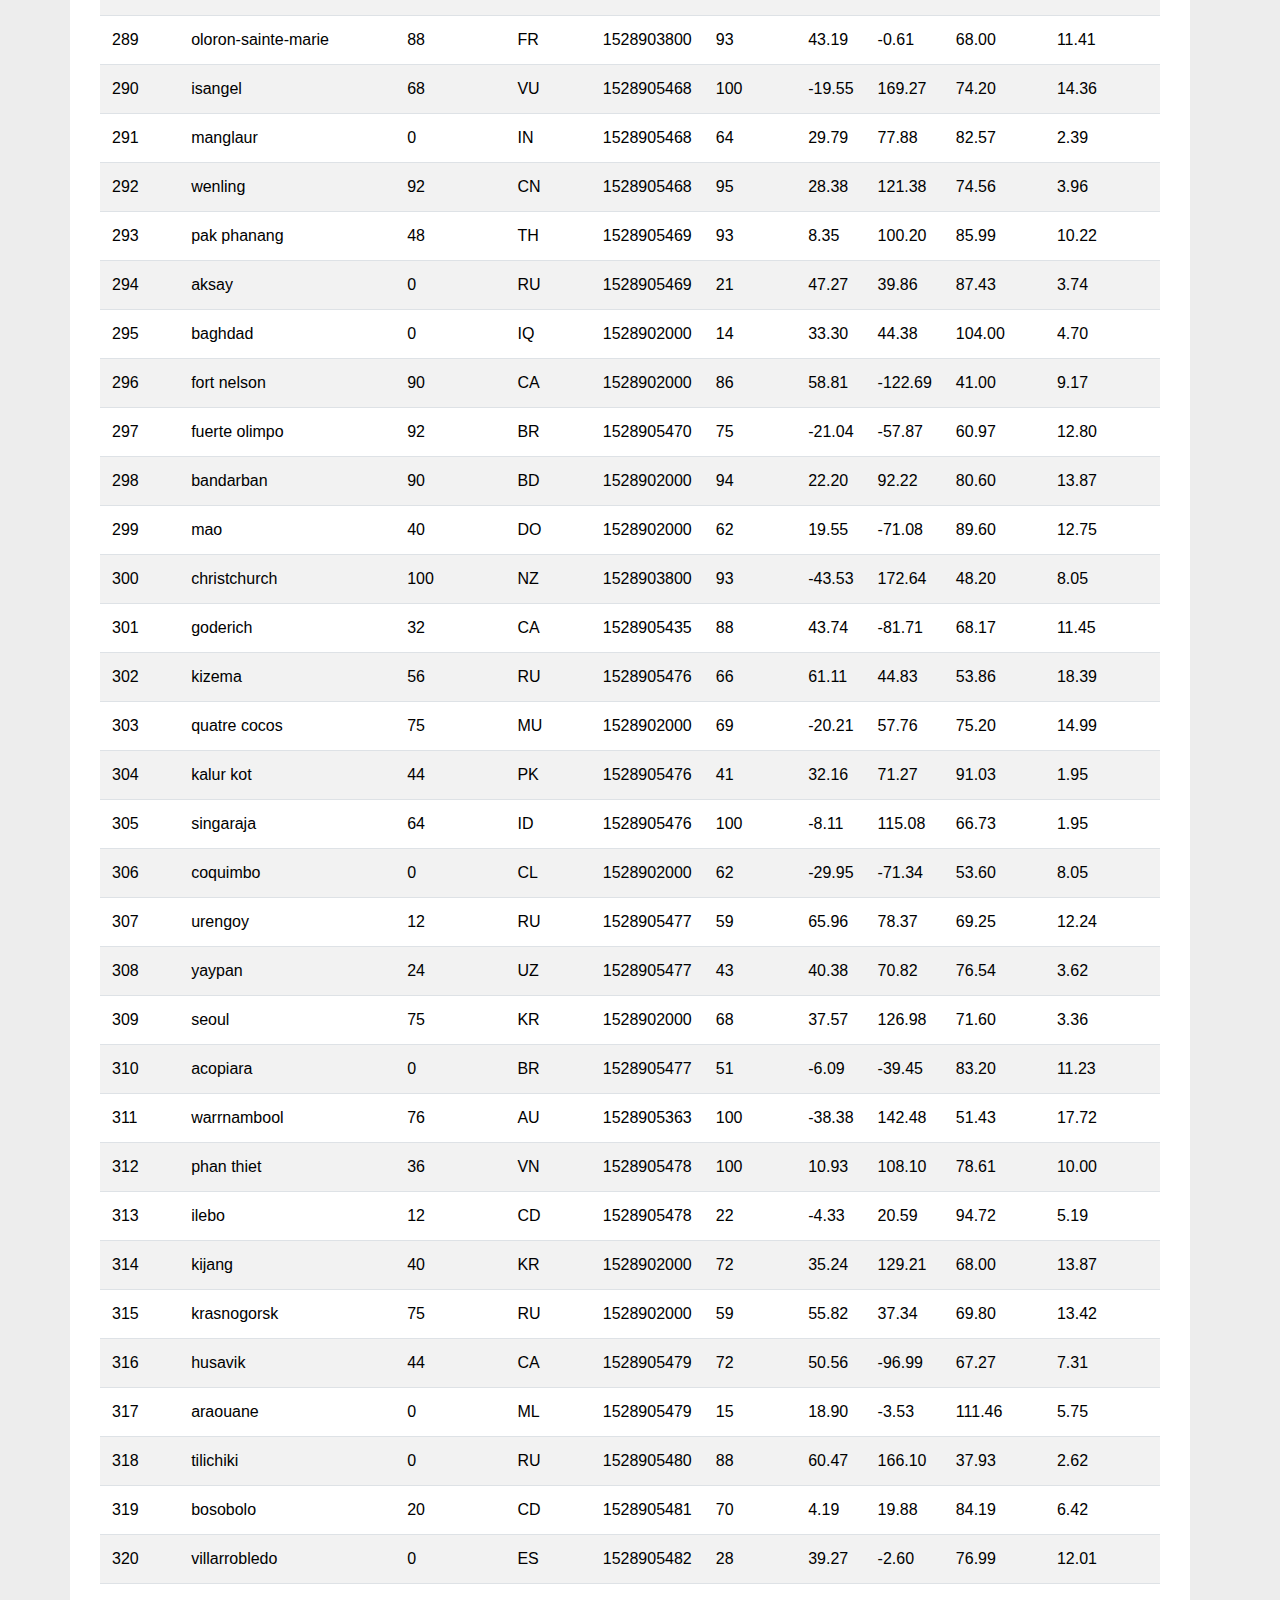
<file: data.html>
<!DOCTYPE html>
<html lang="en-us">

<head>
  ​
  <meta charset="UTF-8">
  <meta name="viewport" content="width=device-width, initial-scale=1">
  <meta http-equiv="X-UA-Compatible" content="ie=edge">
  ​
  <title>Bootstrap Visualization Dashboard</title>
  ​
  <link rel="stylesheet" href="https://maxcdn.bootstrapcdn.com/bootstrap/4.0.0/css/bootstrap.min.css"
    integrity="sha384-Gn5384xqQ1aoWXA+058RXPxPg6fy4IWvTNh0E263XmFcJlSAwiGgFAW/dAiS6JXm" crossorigin="anonymous">

  <link rel="stylesheet" type="text/css" href="style.css">
  ​
</head>
​

<body>
  <!-- Start of navbar -->
  <div class="navigation">
    <nav class="navbar fixed-top navbar-expand-lg navbar-light">
      <a class="navbar-brand" href="index.html">Latitude</a>
      <button class="navbar-toggler border" type="button" data-toggle="collapse" data-target="#navbarNavDropdown"
        aria-controls="navbarNavDropdown" aria-expanded="false" aria-label="Toggle navigation">
        <span class="navbar-toggler-icon"></span>
      </button>

      <!-- Collect the nav links, forms, and other content for toggling -->
      <div class="collapse navbar-collapse" id="navbarNavDropdown">
        <ul class="navbar-nav ml-auto">
          <li class="nav-item dropdown">
            <a href="#" class="nav-link dropdown-toggle" data-toggle="dropdown" id="navbarDropdownMenuLink"
              role="button" aria-haspopup="true" aria-expanded="false">Plots</a>
            <div class="dropdown-menu" aria-labelledby="navbarDropdownMenuLink">
              <a class="dropdown-item" href="temp.html">Max Temperature</a>
              <a class="dropdown-item" href="humidity.html">Humidity</a>
              <a class="dropdown-item" href="cloudiness.html">Cloudiness</a>
              <a class="dropdown-item" href="wind.html">Wind Speed</a>
            </div>
          </li>
          <li class="nav-item">
            <a class="nav-link" href="comparison.html">Comparison</a>
          </li>
          <li class="nav-item">
            <a class="nav-link" href="data.html">Data</a>
          </li>
        </ul>
      </div>
    </nav>
  </div>
  <!-- End of navbar -->

  <!-- Start of container -->
  <div class="container">
    <section class="row">
      <div>
        <div class="description-content">
          <h1 class="description-header">Data</h1>
          <hr>
          <p>The following table includes all of the data used for plotting during this project.</p>
          <br>
          <div>
            <table class="dataframe table table-striped">
              <thead>
                <tr style="text-align: left;">
      <th>City_ID</th>
      <th>City</th>
      <th>Cloudiness</th>
      <th>Country</th>
      <th>Date</th>
      <th>Humidity</th>
      <th>Lat</th>
      <th>Lng</th>
      <th>Max Temp</th>
      <th>Wind Speed</th>
    </tr>
  </thead>
  <tbody>
    <tr>
      <td>0</td>
      <td>jacareacanga</td>
      <td>0</td>
      <td>BR</td>
      <td>1528902000</td>
      <td>62</td>
      <td>-6.22</td>
      <td>-57.76</td>
      <td>89.60</td>
      <td>6.93</td>
    </tr>
    <tr>
      <td>1</td>
      <td>kaitangata</td>
      <td>100</td>
      <td>NZ</td>
      <td>1528905304</td>
      <td>94</td>
      <td>-46.28</td>
      <td>169.85</td>
      <td>42.61</td>
      <td>5.64</td>
    </tr>
    <tr>
      <td>2</td>
      <td>goulburn</td>
      <td>20</td>
      <td>AU</td>
      <td>1528905078</td>
      <td>91</td>
      <td>-34.75</td>
      <td>149.72</td>
      <td>44.32</td>
      <td>10.11</td>
    </tr>
    <tr>
      <td>3</td>
      <td>lata</td>
      <td>76</td>
      <td>IN</td>
      <td>1528905305</td>
      <td>89</td>
      <td>30.78</td>
      <td>78.62</td>
      <td>59.89</td>
      <td>0.94</td>
    </tr>
    <tr>
      <td>4</td>
      <td>chokurdakh</td>
      <td>0</td>
      <td>RU</td>
      <td>1528905306</td>
      <td>88</td>
      <td>70.62</td>
      <td>147.90</td>
      <td>32.17</td>
      <td>2.95</td>
    </tr>
    <tr>
      <td>5</td>
      <td>martyush</td>
      <td>92</td>
      <td>RU</td>
      <td>1528905306</td>
      <td>94</td>
      <td>56.40</td>
      <td>61.89</td>
      <td>55.03</td>
      <td>9.33</td>
    </tr>
    <tr>
      <td>6</td>
      <td>hobart</td>
      <td>20</td>
      <td>AU</td>
      <td>1528902000</td>
      <td>87</td>
      <td>-42.88</td>
      <td>147.33</td>
      <td>44.60</td>
      <td>8.05</td>
    </tr>
    <tr>
      <td>7</td>
      <td>broken hill</td>
      <td>0</td>
      <td>AU</td>
      <td>1528905311</td>
      <td>88</td>
      <td>-31.97</td>
      <td>141.45</td>
      <td>44.50</td>
      <td>7.31</td>
    </tr>
    <tr>
      <td>8</td>
      <td>harnosand</td>
      <td>0</td>
      <td>SE</td>
      <td>1528903200</td>
      <td>44</td>
      <td>62.63</td>
      <td>17.94</td>
      <td>60.80</td>
      <td>13.87</td>
    </tr>
    <tr>
      <td>9</td>
      <td>tuatapere</td>
      <td>0</td>
      <td>NZ</td>
      <td>1528905312</td>
      <td>100</td>
      <td>-46.13</td>
      <td>167.69</td>
      <td>38.92</td>
      <td>3.40</td>
    </tr>
    <tr>
      <td>10</td>
      <td>puerto ayora</td>
      <td>90</td>
      <td>EC</td>
      <td>1528902000</td>
      <td>69</td>
      <td>-0.74</td>
      <td>-90.35</td>
      <td>77.00</td>
      <td>13.87</td>
    </tr>
    <tr>
      <td>11</td>
      <td>havre-saint-pierre</td>
      <td>75</td>
      <td>CA</td>
      <td>1528902000</td>
      <td>58</td>
      <td>50.23</td>
      <td>-63.60</td>
      <td>53.60</td>
      <td>19.46</td>
    </tr>
    <tr>
      <td>12</td>
      <td>punta arenas</td>
      <td>0</td>
      <td>CL</td>
      <td>1528902000</td>
      <td>100</td>
      <td>-53.16</td>
      <td>-70.91</td>
      <td>35.60</td>
      <td>9.17</td>
    </tr>
    <tr>
      <td>13</td>
      <td>tasiilaq</td>
      <td>75</td>
      <td>GL</td>
      <td>1528901400</td>
      <td>60</td>
      <td>65.61</td>
      <td>-37.64</td>
      <td>39.20</td>
      <td>2.24</td>
    </tr>
    <tr>
      <td>14</td>
      <td>chapais</td>
      <td>40</td>
      <td>CA</td>
      <td>1528902000</td>
      <td>38</td>
      <td>49.78</td>
      <td>-74.86</td>
      <td>59.00</td>
      <td>10.29</td>
    </tr>
    <tr>
      <td>15</td>
      <td>avarua</td>
      <td>40</td>
      <td>CK</td>
      <td>1528902000</td>
      <td>56</td>
      <td>-21.21</td>
      <td>-159.78</td>
      <td>73.40</td>
      <td>10.29</td>
    </tr>
    <tr>
      <td>16</td>
      <td>hofn</td>
      <td>75</td>
      <td>IS</td>
      <td>1528902000</td>
      <td>87</td>
      <td>64.25</td>
      <td>-15.21</td>
      <td>51.80</td>
      <td>8.05</td>
    </tr>
    <tr>
      <td>17</td>
      <td>yukamenskoye</td>
      <td>92</td>
      <td>RU</td>
      <td>1528905315</td>
      <td>98</td>
      <td>57.89</td>
      <td>52.24</td>
      <td>56.65</td>
      <td>10.22</td>
    </tr>
    <tr>
      <td>18</td>
      <td>khandbari</td>
      <td>80</td>
      <td>NP</td>
      <td>1528905315</td>
      <td>67</td>
      <td>27.38</td>
      <td>87.21</td>
      <td>44.59</td>
      <td>1.39</td>
    </tr>
    <tr>
      <td>19</td>
      <td>bethel</td>
      <td>1</td>
      <td>US</td>
      <td>1528901580</td>
      <td>93</td>
      <td>60.79</td>
      <td>-161.76</td>
      <td>44.60</td>
      <td>8.05</td>
    </tr>
    <tr>
      <td>20</td>
      <td>ushuaia</td>
      <td>75</td>
      <td>AR</td>
      <td>1528902000</td>
      <td>64</td>
      <td>-54.81</td>
      <td>-68.31</td>
      <td>41.00</td>
      <td>3.36</td>
    </tr>
    <tr>
      <td>21</td>
      <td>east london</td>
      <td>0</td>
      <td>ZA</td>
      <td>1528902000</td>
      <td>37</td>
      <td>-33.02</td>
      <td>27.91</td>
      <td>69.80</td>
      <td>5.82</td>
    </tr>
    <tr>
      <td>22</td>
      <td>bluff</td>
      <td>76</td>
      <td>AU</td>
      <td>1528905321</td>
      <td>76</td>
      <td>-23.58</td>
      <td>149.07</td>
      <td>61.96</td>
      <td>4.74</td>
    </tr>
    <tr>
      <td>23</td>
      <td>mount isa</td>
      <td>75</td>
      <td>AU</td>
      <td>1528902000</td>
      <td>100</td>
      <td>-20.73</td>
      <td>139.49</td>
      <td>64.40</td>
      <td>3.29</td>
    </tr>
    <tr>
      <td>24</td>
      <td>pevek</td>
      <td>0</td>
      <td>RU</td>
      <td>1528905321</td>
      <td>71</td>
      <td>69.70</td>
      <td>170.27</td>
      <td>36.94</td>
      <td>6.98</td>
    </tr>
    <tr>
      <td>25</td>
      <td>gao</td>
      <td>24</td>
      <td>ML</td>
      <td>1528905321</td>
      <td>16</td>
      <td>16.28</td>
      <td>-0.04</td>
      <td>110.02</td>
      <td>4.97</td>
    </tr>
    <tr>
      <td>26</td>
      <td>cabo san lucas</td>
      <td>75</td>
      <td>MX</td>
      <td>1528901160</td>
      <td>74</td>
      <td>22.89</td>
      <td>-109.91</td>
      <td>84.20</td>
      <td>10.29</td>
    </tr>
    <tr>
      <td>27</td>
      <td>sao filipe</td>
      <td>0</td>
      <td>CV</td>
      <td>1528905323</td>
      <td>88</td>
      <td>14.90</td>
      <td>-24.50</td>
      <td>75.73</td>
      <td>13.02</td>
    </tr>
    <tr>
      <td>28</td>
      <td>tiksi</td>
      <td>44</td>
      <td>RU</td>
      <td>1528905298</td>
      <td>58</td>
      <td>71.64</td>
      <td>128.87</td>
      <td>57.73</td>
      <td>10.11</td>
    </tr>
    <tr>
      <td>29</td>
      <td>busselton</td>
      <td>92</td>
      <td>AU</td>
      <td>1528905323</td>
      <td>100</td>
      <td>-33.64</td>
      <td>115.35</td>
      <td>60.43</td>
      <td>10.56</td>
    </tr>
    <tr>
      <td>30</td>
      <td>alofi</td>
      <td>76</td>
      <td>NU</td>
      <td>1528902000</td>
      <td>88</td>
      <td>-19.06</td>
      <td>-169.92</td>
      <td>71.60</td>
      <td>3.36</td>
    </tr>
    <tr>
      <td>31</td>
      <td>ola</td>
      <td>75</td>
      <td>RU</td>
      <td>1528902000</td>
      <td>100</td>
      <td>59.58</td>
      <td>151.30</td>
      <td>42.80</td>
      <td>7.76</td>
    </tr>
    <tr>
      <td>32</td>
      <td>atar</td>
      <td>20</td>
      <td>MR</td>
      <td>1528902000</td>
      <td>19</td>
      <td>20.52</td>
      <td>-13.05</td>
      <td>91.40</td>
      <td>9.17</td>
    </tr>
    <tr>
      <td>33</td>
      <td>rikitea</td>
      <td>0</td>
      <td>PF</td>
      <td>1528905325</td>
      <td>100</td>
      <td>-23.12</td>
      <td>-134.97</td>
      <td>73.57</td>
      <td>8.66</td>
    </tr>
    <tr>
      <td>34</td>
      <td>hermanus</td>
      <td>0</td>
      <td>ZA</td>
      <td>1528905325</td>
      <td>24</td>
      <td>-34.42</td>
      <td>19.24</td>
      <td>77.17</td>
      <td>8.66</td>
    </tr>
    <tr>
      <td>35</td>
      <td>ponta delgada</td>
      <td>75</td>
      <td>PT</td>
      <td>1528903800</td>
      <td>88</td>
      <td>37.73</td>
      <td>-25.67</td>
      <td>71.60</td>
      <td>12.75</td>
    </tr>
    <tr>
      <td>36</td>
      <td>bambari</td>
      <td>24</td>
      <td>CF</td>
      <td>1528905326</td>
      <td>84</td>
      <td>5.77</td>
      <td>20.68</td>
      <td>81.85</td>
      <td>7.65</td>
    </tr>
    <tr>
      <td>37</td>
      <td>cap malheureux</td>
      <td>75</td>
      <td>MU</td>
      <td>1528902000</td>
      <td>69</td>
      <td>-19.98</td>
      <td>57.61</td>
      <td>75.20</td>
      <td>14.99</td>
    </tr>
    <tr>
      <td>38</td>
      <td>puerto escondido</td>
      <td>75</td>
      <td>MX</td>
      <td>1528901100</td>
      <td>65</td>
      <td>15.86</td>
      <td>-97.07</td>
      <td>80.60</td>
      <td>3.36</td>
    </tr>
    <tr>
      <td>39</td>
      <td>qaanaaq</td>
      <td>32</td>
      <td>GL</td>
      <td>1528905330</td>
      <td>100</td>
      <td>77.48</td>
      <td>-69.36</td>
      <td>31.45</td>
      <td>6.31</td>
    </tr>
    <tr>
      <td>40</td>
      <td>new norfolk</td>
      <td>20</td>
      <td>AU</td>
      <td>1528902000</td>
      <td>87</td>
      <td>-42.78</td>
      <td>147.06</td>
      <td>44.60</td>
      <td>8.05</td>
    </tr>
    <tr>
      <td>41</td>
      <td>najran</td>
      <td>40</td>
      <td>SA</td>
      <td>1528902000</td>
      <td>13</td>
      <td>17.54</td>
      <td>44.22</td>
      <td>98.60</td>
      <td>11.41</td>
    </tr>
    <tr>
      <td>42</td>
      <td>isla mujeres</td>
      <td>90</td>
      <td>MX</td>
      <td>1528904340</td>
      <td>100</td>
      <td>21.23</td>
      <td>-86.73</td>
      <td>75.20</td>
      <td>16.11</td>
    </tr>
    <tr>
      <td>43</td>
      <td>mar del plata</td>
      <td>0</td>
      <td>AR</td>
      <td>1528905297</td>
      <td>100</td>
      <td>-46.43</td>
      <td>-67.52</td>
      <td>32.53</td>
      <td>7.31</td>
    </tr>
    <tr>
      <td>44</td>
      <td>provideniya</td>
      <td>0</td>
      <td>RU</td>
      <td>1528905332</td>
      <td>91</td>
      <td>64.42</td>
      <td>-173.23</td>
      <td>40.63</td>
      <td>10.78</td>
    </tr>
    <tr>
      <td>45</td>
      <td>jamestown</td>
      <td>12</td>
      <td>AU</td>
      <td>1528905333</td>
      <td>88</td>
      <td>-33.21</td>
      <td>138.60</td>
      <td>43.15</td>
      <td>10.89</td>
    </tr>
    <tr>
      <td>46</td>
      <td>medicine hat</td>
      <td>20</td>
      <td>CA</td>
      <td>1528902000</td>
      <td>34</td>
      <td>50.04</td>
      <td>-110.68</td>
      <td>66.20</td>
      <td>14.99</td>
    </tr>
    <tr>
      <td>47</td>
      <td>katsuura</td>
      <td>8</td>
      <td>JP</td>
      <td>1528905334</td>
      <td>88</td>
      <td>33.93</td>
      <td>134.50</td>
      <td>62.05</td>
      <td>7.54</td>
    </tr>
    <tr>
      <td>48</td>
      <td>aklavik</td>
      <td>20</td>
      <td>CA</td>
      <td>1528902000</td>
      <td>53</td>
      <td>68.22</td>
      <td>-135.01</td>
      <td>51.80</td>
      <td>11.41</td>
    </tr>
    <tr>
      <td>49</td>
      <td>tuktoyaktuk</td>
      <td>20</td>
      <td>CA</td>
      <td>1528902000</td>
      <td>61</td>
      <td>69.44</td>
      <td>-133.03</td>
      <td>46.40</td>
      <td>6.93</td>
    </tr>
    <tr>
      <td>50</td>
      <td>kapaa</td>
      <td>90</td>
      <td>US</td>
      <td>1528901760</td>
      <td>88</td>
      <td>22.08</td>
      <td>-159.32</td>
      <td>75.20</td>
      <td>14.99</td>
    </tr>
    <tr>
      <td>51</td>
      <td>mildura</td>
      <td>0</td>
      <td>AU</td>
      <td>1528905300</td>
      <td>92</td>
      <td>-34.18</td>
      <td>142.16</td>
      <td>45.67</td>
      <td>9.66</td>
    </tr>
    <tr>
      <td>52</td>
      <td>souillac</td>
      <td>75</td>
      <td>FR</td>
      <td>1528903800</td>
      <td>49</td>
      <td>45.60</td>
      <td>-0.60</td>
      <td>73.40</td>
      <td>10.29</td>
    </tr>
    <tr>
      <td>53</td>
      <td>lorengau</td>
      <td>100</td>
      <td>PG</td>
      <td>1528905336</td>
      <td>100</td>
      <td>-2.02</td>
      <td>147.27</td>
      <td>80.59</td>
      <td>3.85</td>
    </tr>
    <tr>
      <td>54</td>
      <td>praia</td>
      <td>20</td>
      <td>BR</td>
      <td>1528902000</td>
      <td>47</td>
      <td>-20.25</td>
      <td>-43.81</td>
      <td>82.40</td>
      <td>3.36</td>
    </tr>
    <tr>
      <td>55</td>
      <td>port alfred</td>
      <td>0</td>
      <td>ZA</td>
      <td>1528905338</td>
      <td>50</td>
      <td>-33.59</td>
      <td>26.89</td>
      <td>76.54</td>
      <td>7.20</td>
    </tr>
    <tr>
      <td>56</td>
      <td>barranca</td>
      <td>0</td>
      <td>PE</td>
      <td>1528905339</td>
      <td>98</td>
      <td>-10.75</td>
      <td>-77.76</td>
      <td>61.87</td>
      <td>9.89</td>
    </tr>
    <tr>
      <td>57</td>
      <td>nome</td>
      <td>40</td>
      <td>US</td>
      <td>1528902900</td>
      <td>70</td>
      <td>30.04</td>
      <td>-94.42</td>
      <td>87.80</td>
      <td>3.36</td>
    </tr>
    <tr>
      <td>58</td>
      <td>matay</td>
      <td>0</td>
      <td>EG</td>
      <td>1528905339</td>
      <td>23</td>
      <td>28.42</td>
      <td>30.79</td>
      <td>97.69</td>
      <td>6.98</td>
    </tr>
    <tr>
      <td>59</td>
      <td>saskylakh</td>
      <td>48</td>
      <td>RU</td>
      <td>1528905339</td>
      <td>55</td>
      <td>71.97</td>
      <td>114.09</td>
      <td>59.53</td>
      <td>5.86</td>
    </tr>
    <tr>
      <td>60</td>
      <td>itarema</td>
      <td>0</td>
      <td>BR</td>
      <td>1528905340</td>
      <td>61</td>
      <td>-2.92</td>
      <td>-39.92</td>
      <td>88.33</td>
      <td>12.57</td>
    </tr>
    <tr>
      <td>61</td>
      <td>butaritari</td>
      <td>56</td>
      <td>KI</td>
      <td>1528905340</td>
      <td>100</td>
      <td>3.07</td>
      <td>172.79</td>
      <td>81.13</td>
      <td>7.31</td>
    </tr>
    <tr>
      <td>62</td>
      <td>peniche</td>
      <td>20</td>
      <td>PT</td>
      <td>1528903800</td>
      <td>64</td>
      <td>39.36</td>
      <td>-9.38</td>
      <td>75.20</td>
      <td>12.75</td>
    </tr>
    <tr>
      <td>63</td>
      <td>beloha</td>
      <td>0</td>
      <td>MG</td>
      <td>1528905340</td>
      <td>57</td>
      <td>-25.17</td>
      <td>45.06</td>
      <td>71.95</td>
      <td>16.37</td>
    </tr>
    <tr>
      <td>64</td>
      <td>anadyr</td>
      <td>0</td>
      <td>RU</td>
      <td>1528902000</td>
      <td>57</td>
      <td>64.73</td>
      <td>177.51</td>
      <td>48.20</td>
      <td>4.47</td>
    </tr>
    <tr>
      <td>65</td>
      <td>luderitz</td>
      <td>12</td>
      <td>NaN</td>
      <td>1528905342</td>
      <td>64</td>
      <td>-26.65</td>
      <td>15.16</td>
      <td>64.03</td>
      <td>17.38</td>
    </tr>
    <tr>
      <td>66</td>
      <td>rochester</td>
      <td>1</td>
      <td>US</td>
      <td>1528902960</td>
      <td>37</td>
      <td>44.02</td>
      <td>-92.46</td>
      <td>73.40</td>
      <td>6.93</td>
    </tr>
    <tr>
      <td>67</td>
      <td>bosaso</td>
      <td>0</td>
      <td>SO</td>
      <td>1528905347</td>
      <td>86</td>
      <td>11.28</td>
      <td>49.18</td>
      <td>89.77</td>
      <td>3.96</td>
    </tr>
    <tr>
      <td>68</td>
      <td>faanui</td>
      <td>0</td>
      <td>PF</td>
      <td>1528905347</td>
      <td>100</td>
      <td>-16.48</td>
      <td>-151.75</td>
      <td>79.96</td>
      <td>11.79</td>
    </tr>
    <tr>
      <td>69</td>
      <td>grindavik</td>
      <td>75</td>
      <td>IS</td>
      <td>1528902000</td>
      <td>70</td>
      <td>63.84</td>
      <td>-22.43</td>
      <td>48.20</td>
      <td>5.82</td>
    </tr>
    <tr>
      <td>70</td>
      <td>margate</td>
      <td>20</td>
      <td>AU</td>
      <td>1528902000</td>
      <td>87</td>
      <td>-43.03</td>
      <td>147.26</td>
      <td>44.60</td>
      <td>8.05</td>
    </tr>
    <tr>
      <td>71</td>
      <td>marsh harbour</td>
      <td>88</td>
      <td>BS</td>
      <td>1528905349</td>
      <td>95</td>
      <td>26.54</td>
      <td>-77.06</td>
      <td>82.39</td>
      <td>10.00</td>
    </tr>
    <tr>
      <td>72</td>
      <td>comodoro rivadavia</td>
      <td>40</td>
      <td>AR</td>
      <td>1528902000</td>
      <td>60</td>
      <td>-45.87</td>
      <td>-67.48</td>
      <td>42.80</td>
      <td>9.17</td>
    </tr>
    <tr>
      <td>73</td>
      <td>upernavik</td>
      <td>92</td>
      <td>GL</td>
      <td>1528905350</td>
      <td>100</td>
      <td>72.79</td>
      <td>-56.15</td>
      <td>29.29</td>
      <td>3.74</td>
    </tr>
    <tr>
      <td>74</td>
      <td>uige</td>
      <td>0</td>
      <td>AO</td>
      <td>1528905350</td>
      <td>29</td>
      <td>-7.61</td>
      <td>15.06</td>
      <td>86.80</td>
      <td>3.18</td>
    </tr>
    <tr>
      <td>75</td>
      <td>bredasdorp</td>
      <td>0</td>
      <td>ZA</td>
      <td>1528902000</td>
      <td>23</td>
      <td>-34.53</td>
      <td>20.04</td>
      <td>82.40</td>
      <td>5.82</td>
    </tr>
    <tr>
      <td>76</td>
      <td>bodden town</td>
      <td>40</td>
      <td>KY</td>
      <td>1528902000</td>
      <td>78</td>
      <td>19.28</td>
      <td>-81.25</td>
      <td>80.60</td>
      <td>16.11</td>
    </tr>
    <tr>
      <td>77</td>
      <td>guerrero negro</td>
      <td>44</td>
      <td>MX</td>
      <td>1528905350</td>
      <td>88</td>
      <td>27.97</td>
      <td>-114.04</td>
      <td>63.85</td>
      <td>3.74</td>
    </tr>
    <tr>
      <td>78</td>
      <td>bilma</td>
      <td>0</td>
      <td>NE</td>
      <td>1528905351</td>
      <td>12</td>
      <td>18.69</td>
      <td>12.92</td>
      <td>110.47</td>
      <td>4.63</td>
    </tr>
    <tr>
      <td>79</td>
      <td>carnarvon</td>
      <td>0</td>
      <td>ZA</td>
      <td>1528905351</td>
      <td>30</td>
      <td>-30.97</td>
      <td>22.13</td>
      <td>60.43</td>
      <td>14.25</td>
    </tr>
    <tr>
      <td>80</td>
      <td>ponta do sol</td>
      <td>12</td>
      <td>BR</td>
      <td>1528905352</td>
      <td>72</td>
      <td>-20.63</td>
      <td>-46.00</td>
      <td>78.25</td>
      <td>3.96</td>
    </tr>
    <tr>
      <td>81</td>
      <td>vila franca do campo</td>
      <td>75</td>
      <td>PT</td>
      <td>1528903800</td>
      <td>88</td>
      <td>37.72</td>
      <td>-25.43</td>
      <td>71.60</td>
      <td>12.75</td>
    </tr>
    <tr>
      <td>82</td>
      <td>puerto del rosario</td>
      <td>20</td>
      <td>ES</td>
      <td>1528903800</td>
      <td>60</td>
      <td>28.50</td>
      <td>-13.86</td>
      <td>73.40</td>
      <td>17.22</td>
    </tr>
    <tr>
      <td>83</td>
      <td>sitka</td>
      <td>20</td>
      <td>US</td>
      <td>1528905353</td>
      <td>92</td>
      <td>37.17</td>
      <td>-99.65</td>
      <td>74.02</td>
      <td>5.97</td>
    </tr>
    <tr>
      <td>84</td>
      <td>camacha</td>
      <td>75</td>
      <td>PT</td>
      <td>1528903800</td>
      <td>72</td>
      <td>33.08</td>
      <td>-16.33</td>
      <td>68.00</td>
      <td>16.11</td>
    </tr>
    <tr>
      <td>85</td>
      <td>saint-philippe</td>
      <td>1</td>
      <td>CA</td>
      <td>1528902900</td>
      <td>54</td>
      <td>45.36</td>
      <td>-73.48</td>
      <td>78.80</td>
      <td>11.41</td>
    </tr>
    <tr>
      <td>86</td>
      <td>port blair</td>
      <td>92</td>
      <td>IN</td>
      <td>1528905357</td>
      <td>97</td>
      <td>11.67</td>
      <td>92.75</td>
      <td>84.37</td>
      <td>25.10</td>
    </tr>
    <tr>
      <td>87</td>
      <td>albany</td>
      <td>90</td>
      <td>US</td>
      <td>1528903860</td>
      <td>68</td>
      <td>42.65</td>
      <td>-73.75</td>
      <td>69.80</td>
      <td>3.36</td>
    </tr>
    <tr>
      <td>88</td>
      <td>barrow</td>
      <td>88</td>
      <td>AR</td>
      <td>1528905182</td>
      <td>72</td>
      <td>-38.31</td>
      <td>-60.23</td>
      <td>50.26</td>
      <td>8.21</td>
    </tr>
    <tr>
      <td>89</td>
      <td>qorveh</td>
      <td>92</td>
      <td>IR</td>
      <td>1528905357</td>
      <td>22</td>
      <td>35.17</td>
      <td>47.80</td>
      <td>76.72</td>
      <td>3.18</td>
    </tr>
    <tr>
      <td>90</td>
      <td>san jeronimo</td>
      <td>90</td>
      <td>PE</td>
      <td>1528902000</td>
      <td>81</td>
      <td>-13.65</td>
      <td>-73.37</td>
      <td>46.40</td>
      <td>2.39</td>
    </tr>
    <tr>
      <td>91</td>
      <td>mataura</td>
      <td>24</td>
      <td>NZ</td>
      <td>1528905299</td>
      <td>79</td>
      <td>-46.19</td>
      <td>168.86</td>
      <td>25.69</td>
      <td>3.18</td>
    </tr>
    <tr>
      <td>92</td>
      <td>buala</td>
      <td>64</td>
      <td>SB</td>
      <td>1528905359</td>
      <td>100</td>
      <td>-8.15</td>
      <td>159.59</td>
      <td>78.70</td>
      <td>4.18</td>
    </tr>
    <tr>
      <td>93</td>
      <td>eyl</td>
      <td>20</td>
      <td>SO</td>
      <td>1528905359</td>
      <td>57</td>
      <td>7.98</td>
      <td>49.82</td>
      <td>86.62</td>
      <td>22.41</td>
    </tr>
    <tr>
      <td>94</td>
      <td>abu dhabi</td>
      <td>0</td>
      <td>AE</td>
      <td>1528902000</td>
      <td>29</td>
      <td>24.47</td>
      <td>54.37</td>
      <td>98.60</td>
      <td>16.11</td>
    </tr>
    <tr>
      <td>95</td>
      <td>tahe</td>
      <td>92</td>
      <td>CN</td>
      <td>1528905359</td>
      <td>98</td>
      <td>52.34</td>
      <td>124.71</td>
      <td>51.43</td>
      <td>2.17</td>
    </tr>
    <tr>
      <td>96</td>
      <td>chuy</td>
      <td>80</td>
      <td>UY</td>
      <td>1528905099</td>
      <td>93</td>
      <td>-33.69</td>
      <td>-53.46</td>
      <td>52.87</td>
      <td>28.90</td>
    </tr>
    <tr>
      <td>97</td>
      <td>dzerzhinskoye</td>
      <td>8</td>
      <td>RU</td>
      <td>1528905360</td>
      <td>69</td>
      <td>56.84</td>
      <td>95.22</td>
      <td>65.11</td>
      <td>3.85</td>
    </tr>
    <tr>
      <td>98</td>
      <td>vanavara</td>
      <td>0</td>
      <td>RU</td>
      <td>1528905360</td>
      <td>50</td>
      <td>60.35</td>
      <td>102.28</td>
      <td>64.21</td>
      <td>5.64</td>
    </tr>
    <tr>
      <td>99</td>
      <td>muros</td>
      <td>40</td>
      <td>ES</td>
      <td>1528903800</td>
      <td>72</td>
      <td>42.77</td>
      <td>-9.06</td>
      <td>66.20</td>
      <td>10.29</td>
    </tr>
    <tr>
      <td>100</td>
      <td>auchel</td>
      <td>0</td>
      <td>FR</td>
      <td>1528903800</td>
      <td>49</td>
      <td>50.51</td>
      <td>2.47</td>
      <td>68.00</td>
      <td>3.36</td>
    </tr>
    <tr>
      <td>101</td>
      <td>bubaque</td>
      <td>40</td>
      <td>GW</td>
      <td>1528902000</td>
      <td>55</td>
      <td>11.28</td>
      <td>-15.83</td>
      <td>91.40</td>
      <td>11.41</td>
    </tr>
    <tr>
      <td>102</td>
      <td>khatanga</td>
      <td>8</td>
      <td>RU</td>
      <td>1528905361</td>
      <td>65</td>
      <td>71.98</td>
      <td>102.47</td>
      <td>60.97</td>
      <td>4.63</td>
    </tr>
    <tr>
      <td>103</td>
      <td>los banos</td>
      <td>1</td>
      <td>US</td>
      <td>1528904100</td>
      <td>67</td>
      <td>37.06</td>
      <td>-120.85</td>
      <td>75.20</td>
      <td>4.74</td>
    </tr>
    <tr>
      <td>104</td>
      <td>labuhan</td>
      <td>12</td>
      <td>ID</td>
      <td>1528905361</td>
      <td>95</td>
      <td>-2.54</td>
      <td>115.51</td>
      <td>72.94</td>
      <td>1.83</td>
    </tr>
    <tr>
      <td>105</td>
      <td>saint-paul</td>
      <td>75</td>
      <td>FR</td>
      <td>1528903800</td>
      <td>56</td>
      <td>45.22</td>
      <td>1.90</td>
      <td>68.00</td>
      <td>14.99</td>
    </tr>
    <tr>
      <td>106</td>
      <td>petatlan</td>
      <td>90</td>
      <td>MX</td>
      <td>1528901220</td>
      <td>74</td>
      <td>17.52</td>
      <td>-101.27</td>
      <td>84.20</td>
      <td>1.83</td>
    </tr>
    <tr>
      <td>107</td>
      <td>baykit</td>
      <td>36</td>
      <td>RU</td>
      <td>1528905366</td>
      <td>68</td>
      <td>61.68</td>
      <td>96.39</td>
      <td>63.94</td>
      <td>4.29</td>
    </tr>
    <tr>
      <td>108</td>
      <td>dalby</td>
      <td>75</td>
      <td>AU</td>
      <td>1528902000</td>
      <td>93</td>
      <td>-27.18</td>
      <td>151.26</td>
      <td>53.60</td>
      <td>2.24</td>
    </tr>
    <tr>
      <td>109</td>
      <td>yellowknife</td>
      <td>90</td>
      <td>CA</td>
      <td>1528902540</td>
      <td>93</td>
      <td>62.45</td>
      <td>-114.38</td>
      <td>46.40</td>
      <td>8.05</td>
    </tr>
    <tr>
      <td>110</td>
      <td>hilo</td>
      <td>75</td>
      <td>US</td>
      <td>1528901580</td>
      <td>88</td>
      <td>19.71</td>
      <td>-155.08</td>
      <td>66.20</td>
      <td>5.82</td>
    </tr>
    <tr>
      <td>111</td>
      <td>turukhansk</td>
      <td>36</td>
      <td>RU</td>
      <td>1528905297</td>
      <td>76</td>
      <td>65.80</td>
      <td>87.96</td>
      <td>66.37</td>
      <td>6.42</td>
    </tr>
    <tr>
      <td>112</td>
      <td>dingle</td>
      <td>68</td>
      <td>PH</td>
      <td>1528905368</td>
      <td>82</td>
      <td>11.00</td>
      <td>122.67</td>
      <td>79.96</td>
      <td>8.21</td>
    </tr>
    <tr>
      <td>113</td>
      <td>dillon</td>
      <td>1</td>
      <td>US</td>
      <td>1528901580</td>
      <td>44</td>
      <td>45.22</td>
      <td>-112.64</td>
      <td>57.20</td>
      <td>5.82</td>
    </tr>
    <tr>
      <td>114</td>
      <td>labytnangi</td>
      <td>64</td>
      <td>RU</td>
      <td>1528905370</td>
      <td>75</td>
      <td>66.66</td>
      <td>66.39</td>
      <td>47.11</td>
      <td>17.49</td>
    </tr>
    <tr>
      <td>115</td>
      <td>gigmoto</td>
      <td>36</td>
      <td>PH</td>
      <td>1528905370</td>
      <td>98</td>
      <td>13.78</td>
      <td>124.39</td>
      <td>83.56</td>
      <td>17.60</td>
    </tr>
    <tr>
      <td>116</td>
      <td>nouakchott</td>
      <td>68</td>
      <td>MR</td>
      <td>1528905371</td>
      <td>76</td>
      <td>18.08</td>
      <td>-15.98</td>
      <td>76.72</td>
      <td>1.39</td>
    </tr>
    <tr>
      <td>117</td>
      <td>rumoi</td>
      <td>92</td>
      <td>JP</td>
      <td>1528905371</td>
      <td>100</td>
      <td>43.93</td>
      <td>141.67</td>
      <td>44.41</td>
      <td>8.10</td>
    </tr>
    <tr>
      <td>118</td>
      <td>dikson</td>
      <td>32</td>
      <td>RU</td>
      <td>1528905373</td>
      <td>100</td>
      <td>73.51</td>
      <td>80.55</td>
      <td>31.09</td>
      <td>13.13</td>
    </tr>
    <tr>
      <td>119</td>
      <td>chinsali</td>
      <td>0</td>
      <td>ZM</td>
      <td>1528905377</td>
      <td>36</td>
      <td>-10.55</td>
      <td>32.07</td>
      <td>73.39</td>
      <td>9.22</td>
    </tr>
    <tr>
      <td>120</td>
      <td>georgetown</td>
      <td>75</td>
      <td>GY</td>
      <td>1528902000</td>
      <td>78</td>
      <td>6.80</td>
      <td>-58.16</td>
      <td>82.40</td>
      <td>9.17</td>
    </tr>
    <tr>
      <td>121</td>
      <td>tooele</td>
      <td>1</td>
      <td>US</td>
      <td>1528902900</td>
      <td>35</td>
      <td>40.53</td>
      <td>-112.30</td>
      <td>73.40</td>
      <td>9.17</td>
    </tr>
    <tr>
      <td>122</td>
      <td>nikolskoye</td>
      <td>40</td>
      <td>RU</td>
      <td>1528902000</td>
      <td>41</td>
      <td>59.70</td>
      <td>30.79</td>
      <td>60.80</td>
      <td>4.47</td>
    </tr>
    <tr>
      <td>123</td>
      <td>bodo</td>
      <td>80</td>
      <td>CI</td>
      <td>1528905379</td>
      <td>66</td>
      <td>5.91</td>
      <td>-4.68</td>
      <td>87.70</td>
      <td>8.21</td>
    </tr>
    <tr>
      <td>124</td>
      <td>minador do negrao</td>
      <td>32</td>
      <td>BR</td>
      <td>1528905379</td>
      <td>80</td>
      <td>-9.31</td>
      <td>-36.86</td>
      <td>76.81</td>
      <td>13.24</td>
    </tr>
    <tr>
      <td>125</td>
      <td>sambava</td>
      <td>88</td>
      <td>MG</td>
      <td>1528905379</td>
      <td>100</td>
      <td>-14.27</td>
      <td>50.17</td>
      <td>77.35</td>
      <td>19.73</td>
    </tr>
    <tr>
      <td>126</td>
      <td>yerbogachen</td>
      <td>0</td>
      <td>RU</td>
      <td>1528905380</td>
      <td>44</td>
      <td>61.28</td>
      <td>108.01</td>
      <td>64.93</td>
      <td>7.43</td>
    </tr>
    <tr>
      <td>127</td>
      <td>kahului</td>
      <td>1</td>
      <td>US</td>
      <td>1528901760</td>
      <td>93</td>
      <td>20.89</td>
      <td>-156.47</td>
      <td>66.20</td>
      <td>3.36</td>
    </tr>
    <tr>
      <td>128</td>
      <td>clyde river</td>
      <td>75</td>
      <td>CA</td>
      <td>1528902660</td>
      <td>100</td>
      <td>70.47</td>
      <td>-68.59</td>
      <td>35.60</td>
      <td>21.92</td>
    </tr>
    <tr>
      <td>129</td>
      <td>ancud</td>
      <td>20</td>
      <td>CL</td>
      <td>1528905381</td>
      <td>90</td>
      <td>-41.87</td>
      <td>-73.83</td>
      <td>39.10</td>
      <td>2.73</td>
    </tr>
    <tr>
      <td>130</td>
      <td>beringovskiy</td>
      <td>0</td>
      <td>RU</td>
      <td>1528905381</td>
      <td>88</td>
      <td>63.05</td>
      <td>179.32</td>
      <td>39.37</td>
      <td>3.40</td>
    </tr>
    <tr>
      <td>131</td>
      <td>majene</td>
      <td>32</td>
      <td>ID</td>
      <td>1528905382</td>
      <td>100</td>
      <td>-3.54</td>
      <td>118.97</td>
      <td>81.85</td>
      <td>11.01</td>
    </tr>
    <tr>
      <td>132</td>
      <td>ahar</td>
      <td>36</td>
      <td>IR</td>
      <td>1528905382</td>
      <td>62</td>
      <td>38.48</td>
      <td>47.07</td>
      <td>62.77</td>
      <td>3.74</td>
    </tr>
    <tr>
      <td>133</td>
      <td>ilhabela</td>
      <td>80</td>
      <td>BR</td>
      <td>1528905382</td>
      <td>98</td>
      <td>-23.78</td>
      <td>-45.36</td>
      <td>72.85</td>
      <td>2.28</td>
    </tr>
    <tr>
      <td>134</td>
      <td>listvyagi</td>
      <td>0</td>
      <td>RU</td>
      <td>1528905382</td>
      <td>78</td>
      <td>53.68</td>
      <td>86.95</td>
      <td>65.11</td>
      <td>2.06</td>
    </tr>
    <tr>
      <td>135</td>
      <td>skjervoy</td>
      <td>40</td>
      <td>NO</td>
      <td>1528903200</td>
      <td>65</td>
      <td>70.03</td>
      <td>20.97</td>
      <td>44.60</td>
      <td>10.29</td>
    </tr>
    <tr>
      <td>136</td>
      <td>cape town</td>
      <td>0</td>
      <td>ZA</td>
      <td>1528902000</td>
      <td>35</td>
      <td>-33.93</td>
      <td>18.42</td>
      <td>73.40</td>
      <td>9.17</td>
    </tr>
    <tr>
      <td>137</td>
      <td>iqaluit</td>
      <td>90</td>
      <td>CA</td>
      <td>1528902000</td>
      <td>96</td>
      <td>63.75</td>
      <td>-68.52</td>
      <td>35.60</td>
      <td>20.80</td>
    </tr>
    <tr>
      <td>138</td>
      <td>fort-shevchenko</td>
      <td>0</td>
      <td>KZ</td>
      <td>1528905387</td>
      <td>59</td>
      <td>44.51</td>
      <td>50.26</td>
      <td>74.20</td>
      <td>3.62</td>
    </tr>
    <tr>
      <td>139</td>
      <td>severo-kurilsk</td>
      <td>92</td>
      <td>RU</td>
      <td>1528905387</td>
      <td>100</td>
      <td>50.68</td>
      <td>156.12</td>
      <td>38.02</td>
      <td>16.26</td>
    </tr>
    <tr>
      <td>140</td>
      <td>arraial do cabo</td>
      <td>0</td>
      <td>BR</td>
      <td>1528905600</td>
      <td>65</td>
      <td>-22.97</td>
      <td>-42.02</td>
      <td>80.60</td>
      <td>4.70</td>
    </tr>
    <tr>
      <td>141</td>
      <td>torbay</td>
      <td>90</td>
      <td>CA</td>
      <td>1528903560</td>
      <td>93</td>
      <td>47.66</td>
      <td>-52.73</td>
      <td>50.00</td>
      <td>19.46</td>
    </tr>
    <tr>
      <td>142</td>
      <td>ahipara</td>
      <td>88</td>
      <td>NZ</td>
      <td>1528905388</td>
      <td>91</td>
      <td>-35.17</td>
      <td>173.16</td>
      <td>56.65</td>
      <td>9.66</td>
    </tr>
    <tr>
      <td>143</td>
      <td>bandarbeyla</td>
      <td>0</td>
      <td>SO</td>
      <td>1528905389</td>
      <td>79</td>
      <td>9.49</td>
      <td>50.81</td>
      <td>79.15</td>
      <td>32.93</td>
    </tr>
    <tr>
      <td>144</td>
      <td>vuktyl</td>
      <td>92</td>
      <td>RU</td>
      <td>1528905389</td>
      <td>96</td>
      <td>63.86</td>
      <td>57.31</td>
      <td>52.60</td>
      <td>7.43</td>
    </tr>
    <tr>
      <td>145</td>
      <td>caravelas</td>
      <td>0</td>
      <td>BR</td>
      <td>1528905390</td>
      <td>98</td>
      <td>-17.73</td>
      <td>-39.27</td>
      <td>77.62</td>
      <td>10.45</td>
    </tr>
    <tr>
      <td>146</td>
      <td>waipawa</td>
      <td>92</td>
      <td>NZ</td>
      <td>1528905390</td>
      <td>94</td>
      <td>-39.94</td>
      <td>176.59</td>
      <td>50.89</td>
      <td>9.44</td>
    </tr>
    <tr>
      <td>147</td>
      <td>khomutovo</td>
      <td>0</td>
      <td>RU</td>
      <td>1528905390</td>
      <td>65</td>
      <td>52.85</td>
      <td>37.45</td>
      <td>72.31</td>
      <td>5.97</td>
    </tr>
    <tr>
      <td>148</td>
      <td>acajutla</td>
      <td>40</td>
      <td>SV</td>
      <td>1528901400</td>
      <td>79</td>
      <td>13.59</td>
      <td>-89.83</td>
      <td>84.20</td>
      <td>1.12</td>
    </tr>
    <tr>
      <td>149</td>
      <td>buritis</td>
      <td>0</td>
      <td>BR</td>
      <td>1528905391</td>
      <td>53</td>
      <td>-15.62</td>
      <td>-46.42</td>
      <td>83.74</td>
      <td>6.87</td>
    </tr>
    <tr>
      <td>150</td>
      <td>meulaboh</td>
      <td>48</td>
      <td>ID</td>
      <td>1528905392</td>
      <td>100</td>
      <td>4.14</td>
      <td>96.13</td>
      <td>82.03</td>
      <td>3.40</td>
    </tr>
    <tr>
      <td>151</td>
      <td>vaini</td>
      <td>100</td>
      <td>IN</td>
      <td>1528905392</td>
      <td>98</td>
      <td>15.34</td>
      <td>74.49</td>
      <td>70.42</td>
      <td>4.29</td>
    </tr>
    <tr>
      <td>152</td>
      <td>teya</td>
      <td>75</td>
      <td>MX</td>
      <td>1528901400</td>
      <td>66</td>
      <td>21.05</td>
      <td>-89.07</td>
      <td>86.00</td>
      <td>13.87</td>
    </tr>
    <tr>
      <td>153</td>
      <td>bambous virieux</td>
      <td>75</td>
      <td>MU</td>
      <td>1528902000</td>
      <td>69</td>
      <td>-20.34</td>
      <td>57.76</td>
      <td>75.20</td>
      <td>14.99</td>
    </tr>
    <tr>
      <td>154</td>
      <td>zaragoza</td>
      <td>20</td>
      <td>ES</td>
      <td>1528903800</td>
      <td>49</td>
      <td>41.65</td>
      <td>-0.88</td>
      <td>77.00</td>
      <td>28.86</td>
    </tr>
    <tr>
      <td>155</td>
      <td>thompson</td>
      <td>75</td>
      <td>CA</td>
      <td>1528902600</td>
      <td>76</td>
      <td>55.74</td>
      <td>-97.86</td>
      <td>57.20</td>
      <td>3.36</td>
    </tr>
    <tr>
      <td>156</td>
      <td>kodiak</td>
      <td>1</td>
      <td>US</td>
      <td>1528901580</td>
      <td>50</td>
      <td>39.95</td>
      <td>-94.76</td>
      <td>75.20</td>
      <td>13.87</td>
    </tr>
    <tr>
      <td>157</td>
      <td>nsanje</td>
      <td>92</td>
      <td>MZ</td>
      <td>1528905397</td>
      <td>84</td>
      <td>-16.92</td>
      <td>35.26</td>
      <td>70.33</td>
      <td>4.18</td>
    </tr>
    <tr>
      <td>158</td>
      <td>the pas</td>
      <td>1</td>
      <td>CA</td>
      <td>1528902000</td>
      <td>63</td>
      <td>53.82</td>
      <td>-101.24</td>
      <td>60.80</td>
      <td>10.29</td>
    </tr>
    <tr>
      <td>159</td>
      <td>masalli</td>
      <td>12</td>
      <td>KR</td>
      <td>1528902000</td>
      <td>77</td>
      <td>34.80</td>
      <td>126.66</td>
      <td>68.00</td>
      <td>9.17</td>
    </tr>
    <tr>
      <td>160</td>
      <td>talnakh</td>
      <td>20</td>
      <td>RU</td>
      <td>1528905398</td>
      <td>100</td>
      <td>69.49</td>
      <td>88.39</td>
      <td>42.79</td>
      <td>3.18</td>
    </tr>
    <tr>
      <td>161</td>
      <td>ilulissat</td>
      <td>90</td>
      <td>GL</td>
      <td>1528901400</td>
      <td>97</td>
      <td>69.22</td>
      <td>-51.10</td>
      <td>32.00</td>
      <td>4.70</td>
    </tr>
    <tr>
      <td>162</td>
      <td>vallenar</td>
      <td>0</td>
      <td>CL</td>
      <td>1528905399</td>
      <td>56</td>
      <td>-28.58</td>
      <td>-70.76</td>
      <td>54.40</td>
      <td>1.28</td>
    </tr>
    <tr>
      <td>163</td>
      <td>cap-aux-meules</td>
      <td>40</td>
      <td>CA</td>
      <td>1528902000</td>
      <td>62</td>
      <td>47.38</td>
      <td>-61.86</td>
      <td>51.80</td>
      <td>20.80</td>
    </tr>
    <tr>
      <td>164</td>
      <td>san quintin</td>
      <td>90</td>
      <td>PH</td>
      <td>1528902000</td>
      <td>100</td>
      <td>17.54</td>
      <td>120.52</td>
      <td>77.00</td>
      <td>13.87</td>
    </tr>
    <tr>
      <td>165</td>
      <td>victoria</td>
      <td>75</td>
      <td>BN</td>
      <td>1528902000</td>
      <td>94</td>
      <td>5.28</td>
      <td>115.24</td>
      <td>80.60</td>
      <td>1.12</td>
    </tr>
    <tr>
      <td>166</td>
      <td>okhotsk</td>
      <td>12</td>
      <td>RU</td>
      <td>1528905400</td>
      <td>100</td>
      <td>59.36</td>
      <td>143.24</td>
      <td>38.02</td>
      <td>2.17</td>
    </tr>
    <tr>
      <td>167</td>
      <td>bonavista</td>
      <td>92</td>
      <td>CA</td>
      <td>1528905401</td>
      <td>82</td>
      <td>48.65</td>
      <td>-53.11</td>
      <td>46.57</td>
      <td>22.97</td>
    </tr>
    <tr>
      <td>168</td>
      <td>manokwari</td>
      <td>80</td>
      <td>ID</td>
      <td>1528905401</td>
      <td>100</td>
      <td>-0.87</td>
      <td>134.08</td>
      <td>78.07</td>
      <td>8.10</td>
    </tr>
    <tr>
      <td>169</td>
      <td>lebu</td>
      <td>92</td>
      <td>ET</td>
      <td>1528905404</td>
      <td>100</td>
      <td>8.96</td>
      <td>38.73</td>
      <td>55.30</td>
      <td>0.72</td>
    </tr>
    <tr>
      <td>170</td>
      <td>qostanay</td>
      <td>75</td>
      <td>KZ</td>
      <td>1528902000</td>
      <td>54</td>
      <td>53.17</td>
      <td>63.58</td>
      <td>59.00</td>
      <td>6.71</td>
    </tr>
    <tr>
      <td>171</td>
      <td>victor harbor</td>
      <td>75</td>
      <td>AU</td>
      <td>1528902000</td>
      <td>82</td>
      <td>-35.55</td>
      <td>138.62</td>
      <td>55.40</td>
      <td>17.22</td>
    </tr>
    <tr>
      <td>172</td>
      <td>kamenka</td>
      <td>12</td>
      <td>RU</td>
      <td>1528905405</td>
      <td>98</td>
      <td>53.19</td>
      <td>44.05</td>
      <td>61.60</td>
      <td>9.44</td>
    </tr>
    <tr>
      <td>173</td>
      <td>cherskiy</td>
      <td>8</td>
      <td>RU</td>
      <td>1528905405</td>
      <td>48</td>
      <td>68.75</td>
      <td>161.30</td>
      <td>55.21</td>
      <td>3.18</td>
    </tr>
    <tr>
      <td>174</td>
      <td>kimbe</td>
      <td>92</td>
      <td>PG</td>
      <td>1528905405</td>
      <td>100</td>
      <td>-5.56</td>
      <td>150.15</td>
      <td>78.43</td>
      <td>6.64</td>
    </tr>
    <tr>
      <td>175</td>
      <td>guba</td>
      <td>75</td>
      <td>PH</td>
      <td>1528902000</td>
      <td>74</td>
      <td>10.43</td>
      <td>123.89</td>
      <td>84.20</td>
      <td>8.05</td>
    </tr>
    <tr>
      <td>176</td>
      <td>inuvik</td>
      <td>40</td>
      <td>CA</td>
      <td>1528902000</td>
      <td>53</td>
      <td>68.36</td>
      <td>-133.71</td>
      <td>51.80</td>
      <td>3.36</td>
    </tr>
    <tr>
      <td>177</td>
      <td>jiazi</td>
      <td>20</td>
      <td>CN</td>
      <td>1528902000</td>
      <td>78</td>
      <td>19.61</td>
      <td>110.49</td>
      <td>82.40</td>
      <td>4.47</td>
    </tr>
    <tr>
      <td>178</td>
      <td>namatanai</td>
      <td>76</td>
      <td>PG</td>
      <td>1528905407</td>
      <td>100</td>
      <td>-3.66</td>
      <td>152.44</td>
      <td>78.07</td>
      <td>11.68</td>
    </tr>
    <tr>
      <td>179</td>
      <td>port elizabeth</td>
      <td>90</td>
      <td>US</td>
      <td>1528903500</td>
      <td>83</td>
      <td>39.31</td>
      <td>-74.98</td>
      <td>75.20</td>
      <td>9.17</td>
    </tr>
    <tr>
      <td>180</td>
      <td>chilca</td>
      <td>75</td>
      <td>PE</td>
      <td>1528903800</td>
      <td>47</td>
      <td>-13.22</td>
      <td>-72.34</td>
      <td>55.40</td>
      <td>3.36</td>
    </tr>
    <tr>
      <td>181</td>
      <td>tual</td>
      <td>68</td>
      <td>ID</td>
      <td>1528905408</td>
      <td>100</td>
      <td>-5.67</td>
      <td>132.75</td>
      <td>79.78</td>
      <td>12.12</td>
    </tr>
    <tr>
      <td>182</td>
      <td>puerto colombia</td>
      <td>40</td>
      <td>CO</td>
      <td>1528902000</td>
      <td>74</td>
      <td>10.99</td>
      <td>-74.96</td>
      <td>87.80</td>
      <td>6.93</td>
    </tr>
    <tr>
      <td>183</td>
      <td>muzhi</td>
      <td>0</td>
      <td>RU</td>
      <td>1528905409</td>
      <td>63</td>
      <td>65.40</td>
      <td>64.70</td>
      <td>55.57</td>
      <td>10.67</td>
    </tr>
    <tr>
      <td>184</td>
      <td>tabuk</td>
      <td>92</td>
      <td>PH</td>
      <td>1528905413</td>
      <td>86</td>
      <td>17.41</td>
      <td>121.44</td>
      <td>72.40</td>
      <td>1.83</td>
    </tr>
    <tr>
      <td>185</td>
      <td>palauig</td>
      <td>92</td>
      <td>PH</td>
      <td>1528905413</td>
      <td>100</td>
      <td>15.44</td>
      <td>119.90</td>
      <td>74.11</td>
      <td>10.67</td>
    </tr>
    <tr>
      <td>186</td>
      <td>komsomolskiy</td>
      <td>0</td>
      <td>RU</td>
      <td>1528905413</td>
      <td>84</td>
      <td>67.55</td>
      <td>63.78</td>
      <td>37.39</td>
      <td>9.22</td>
    </tr>
    <tr>
      <td>187</td>
      <td>atuona</td>
      <td>44</td>
      <td>PF</td>
      <td>1528905298</td>
      <td>100</td>
      <td>-9.80</td>
      <td>-139.03</td>
      <td>79.60</td>
      <td>12.91</td>
    </tr>
    <tr>
      <td>188</td>
      <td>sinnamary</td>
      <td>92</td>
      <td>GF</td>
      <td>1528905414</td>
      <td>100</td>
      <td>5.38</td>
      <td>-52.96</td>
      <td>75.19</td>
      <td>3.40</td>
    </tr>
    <tr>
      <td>189</td>
      <td>kavieng</td>
      <td>92</td>
      <td>PG</td>
      <td>1528905414</td>
      <td>100</td>
      <td>-2.57</td>
      <td>150.80</td>
      <td>78.97</td>
      <td>5.41</td>
    </tr>
    <tr>
      <td>190</td>
      <td>moron</td>
      <td>0</td>
      <td>VE</td>
      <td>1528905415</td>
      <td>70</td>
      <td>10.49</td>
      <td>-68.20</td>
      <td>81.67</td>
      <td>3.06</td>
    </tr>
    <tr>
      <td>191</td>
      <td>fortuna</td>
      <td>20</td>
      <td>ES</td>
      <td>1528903800</td>
      <td>64</td>
      <td>38.18</td>
      <td>-1.13</td>
      <td>86.00</td>
      <td>12.75</td>
    </tr>
    <tr>
      <td>192</td>
      <td>pangnirtung</td>
      <td>90</td>
      <td>CA</td>
      <td>1528902000</td>
      <td>93</td>
      <td>66.15</td>
      <td>-65.72</td>
      <td>35.60</td>
      <td>4.70</td>
    </tr>
    <tr>
      <td>193</td>
      <td>paamiut</td>
      <td>68</td>
      <td>GL</td>
      <td>1528905416</td>
      <td>100</td>
      <td>61.99</td>
      <td>-49.67</td>
      <td>35.32</td>
      <td>12.46</td>
    </tr>
    <tr>
      <td>194</td>
      <td>juegang</td>
      <td>36</td>
      <td>CN</td>
      <td>1528905417</td>
      <td>76</td>
      <td>32.31</td>
      <td>121.18</td>
      <td>75.28</td>
      <td>16.60</td>
    </tr>
    <tr>
      <td>195</td>
      <td>kiama</td>
      <td>0</td>
      <td>AU</td>
      <td>1528905418</td>
      <td>86</td>
      <td>-34.67</td>
      <td>150.86</td>
      <td>50.44</td>
      <td>6.87</td>
    </tr>
    <tr>
      <td>196</td>
      <td>yamada</td>
      <td>20</td>
      <td>JP</td>
      <td>1528902000</td>
      <td>72</td>
      <td>36.58</td>
      <td>137.08</td>
      <td>60.80</td>
      <td>14.99</td>
    </tr>
    <tr>
      <td>197</td>
      <td>russell</td>
      <td>0</td>
      <td>AR</td>
      <td>1528902000</td>
      <td>48</td>
      <td>-33.01</td>
      <td>-68.80</td>
      <td>42.80</td>
      <td>3.36</td>
    </tr>
    <tr>
      <td>198</td>
      <td>port hawkesbury</td>
      <td>1</td>
      <td>CA</td>
      <td>1528902000</td>
      <td>63</td>
      <td>45.62</td>
      <td>-61.36</td>
      <td>64.40</td>
      <td>16.11</td>
    </tr>
    <tr>
      <td>199</td>
      <td>naze</td>
      <td>75</td>
      <td>NG</td>
      <td>1528902000</td>
      <td>62</td>
      <td>5.43</td>
      <td>7.07</td>
      <td>89.60</td>
      <td>9.17</td>
    </tr>
    <tr>
      <td>200</td>
      <td>namibe</td>
      <td>0</td>
      <td>AO</td>
      <td>1528905419</td>
      <td>89</td>
      <td>-15.19</td>
      <td>12.15</td>
      <td>74.02</td>
      <td>17.49</td>
    </tr>
    <tr>
      <td>201</td>
      <td>lodja</td>
      <td>0</td>
      <td>CD</td>
      <td>1528905419</td>
      <td>20</td>
      <td>-3.52</td>
      <td>23.60</td>
      <td>94.36</td>
      <td>4.97</td>
    </tr>
    <tr>
      <td>202</td>
      <td>basco</td>
      <td>1</td>
      <td>US</td>
      <td>1528904100</td>
      <td>44</td>
      <td>40.33</td>
      <td>-91.20</td>
      <td>77.00</td>
      <td>13.87</td>
    </tr>
    <tr>
      <td>203</td>
      <td>suleja</td>
      <td>20</td>
      <td>NG</td>
      <td>1528905420</td>
      <td>74</td>
      <td>9.18</td>
      <td>7.18</td>
      <td>87.34</td>
      <td>2.95</td>
    </tr>
    <tr>
      <td>204</td>
      <td>tazovskiy</td>
      <td>12</td>
      <td>RU</td>
      <td>1528905420</td>
      <td>60</td>
      <td>67.47</td>
      <td>78.70</td>
      <td>67.72</td>
      <td>14.81</td>
    </tr>
    <tr>
      <td>205</td>
      <td>waterloo</td>
      <td>75</td>
      <td>CA</td>
      <td>1528902000</td>
      <td>78</td>
      <td>43.47</td>
      <td>-80.52</td>
      <td>75.20</td>
      <td>12.75</td>
    </tr>
    <tr>
      <td>206</td>
      <td>kruisfontein</td>
      <td>0</td>
      <td>ZA</td>
      <td>1528905421</td>
      <td>47</td>
      <td>-34.00</td>
      <td>24.73</td>
      <td>75.82</td>
      <td>8.43</td>
    </tr>
    <tr>
      <td>207</td>
      <td>hithadhoo</td>
      <td>12</td>
      <td>MV</td>
      <td>1528905421</td>
      <td>100</td>
      <td>-0.60</td>
      <td>73.08</td>
      <td>83.65</td>
      <td>6.42</td>
    </tr>
    <tr>
      <td>208</td>
      <td>aqtobe</td>
      <td>0</td>
      <td>KZ</td>
      <td>1528902000</td>
      <td>24</td>
      <td>50.28</td>
      <td>57.21</td>
      <td>71.60</td>
      <td>6.71</td>
    </tr>
    <tr>
      <td>209</td>
      <td>trinidad</td>
      <td>75</td>
      <td>UY</td>
      <td>1528902000</td>
      <td>76</td>
      <td>-33.52</td>
      <td>-56.90</td>
      <td>50.00</td>
      <td>17.22</td>
    </tr>
    <tr>
      <td>210</td>
      <td>jasper</td>
      <td>12</td>
      <td>US</td>
      <td>1528904100</td>
      <td>83</td>
      <td>33.83</td>
      <td>-87.28</td>
      <td>78.80</td>
      <td>5.19</td>
    </tr>
    <tr>
      <td>211</td>
      <td>tempio pausania</td>
      <td>40</td>
      <td>IT</td>
      <td>1528903800</td>
      <td>77</td>
      <td>40.90</td>
      <td>9.10</td>
      <td>69.80</td>
      <td>11.41</td>
    </tr>
    <tr>
      <td>212</td>
      <td>kununurra</td>
      <td>75</td>
      <td>AU</td>
      <td>1528902000</td>
      <td>73</td>
      <td>-15.77</td>
      <td>128.74</td>
      <td>73.40</td>
      <td>5.82</td>
    </tr>
    <tr>
      <td>213</td>
      <td>zhob</td>
      <td>0</td>
      <td>PK</td>
      <td>1528905423</td>
      <td>10</td>
      <td>31.34</td>
      <td>69.45</td>
      <td>80.95</td>
      <td>5.64</td>
    </tr>
    <tr>
      <td>214</td>
      <td>los llanos de aridane</td>
      <td>20</td>
      <td>ES</td>
      <td>1528903800</td>
      <td>60</td>
      <td>28.66</td>
      <td>-17.92</td>
      <td>73.40</td>
      <td>12.75</td>
    </tr>
    <tr>
      <td>215</td>
      <td>nohar</td>
      <td>0</td>
      <td>IN</td>
      <td>1528905423</td>
      <td>22</td>
      <td>29.18</td>
      <td>74.77</td>
      <td>98.50</td>
      <td>9.55</td>
    </tr>
    <tr>
      <td>216</td>
      <td>sainte-suzanne</td>
      <td>76</td>
      <td>CH</td>
      <td>1528903800</td>
      <td>48</td>
      <td>47.51</td>
      <td>6.77</td>
      <td>66.20</td>
      <td>10.29</td>
    </tr>
    <tr>
      <td>217</td>
      <td>crotone</td>
      <td>0</td>
      <td>IT</td>
      <td>1528901400</td>
      <td>42</td>
      <td>39.09</td>
      <td>17.12</td>
      <td>82.40</td>
      <td>23.04</td>
    </tr>
    <tr>
      <td>218</td>
      <td>gambela</td>
      <td>92</td>
      <td>ET</td>
      <td>1528905424</td>
      <td>94</td>
      <td>8.25</td>
      <td>34.59</td>
      <td>68.62</td>
      <td>2.95</td>
    </tr>
    <tr>
      <td>219</td>
      <td>kavaratti</td>
      <td>80</td>
      <td>IN</td>
      <td>1528905424</td>
      <td>100</td>
      <td>10.57</td>
      <td>72.64</td>
      <td>81.67</td>
      <td>22.64</td>
    </tr>
    <tr>
      <td>220</td>
      <td>ust-ilimsk</td>
      <td>12</td>
      <td>RU</td>
      <td>1528905425</td>
      <td>87</td>
      <td>57.96</td>
      <td>102.73</td>
      <td>60.61</td>
      <td>1.95</td>
    </tr>
    <tr>
      <td>221</td>
      <td>leo</td>
      <td>0</td>
      <td>BF</td>
      <td>1528905429</td>
      <td>66</td>
      <td>11.10</td>
      <td>-2.10</td>
      <td>94.72</td>
      <td>4.63</td>
    </tr>
    <tr>
      <td>222</td>
      <td>totolapan</td>
      <td>75</td>
      <td>MX</td>
      <td>1528902840</td>
      <td>77</td>
      <td>18.99</td>
      <td>-98.92</td>
      <td>59.00</td>
      <td>5.82</td>
    </tr>
    <tr>
      <td>223</td>
      <td>funtua</td>
      <td>44</td>
      <td>NG</td>
      <td>1528905429</td>
      <td>50</td>
      <td>11.52</td>
      <td>7.31</td>
      <td>90.67</td>
      <td>2.17</td>
    </tr>
    <tr>
      <td>224</td>
      <td>salalah</td>
      <td>75</td>
      <td>OM</td>
      <td>1528901400</td>
      <td>89</td>
      <td>17.01</td>
      <td>54.10</td>
      <td>84.20</td>
      <td>10.29</td>
    </tr>
    <tr>
      <td>225</td>
      <td>burnie</td>
      <td>92</td>
      <td>AU</td>
      <td>1528905430</td>
      <td>100</td>
      <td>-41.05</td>
      <td>145.91</td>
      <td>51.88</td>
      <td>21.07</td>
    </tr>
    <tr>
      <td>226</td>
      <td>boulder city</td>
      <td>1</td>
      <td>US</td>
      <td>1528902900</td>
      <td>11</td>
      <td>35.98</td>
      <td>-114.83</td>
      <td>89.60</td>
      <td>3.51</td>
    </tr>
    <tr>
      <td>227</td>
      <td>massakory</td>
      <td>0</td>
      <td>TD</td>
      <td>1528905431</td>
      <td>46</td>
      <td>13.00</td>
      <td>15.73</td>
      <td>100.21</td>
      <td>6.98</td>
    </tr>
    <tr>
      <td>228</td>
      <td>arlit</td>
      <td>0</td>
      <td>NE</td>
      <td>1528905432</td>
      <td>14</td>
      <td>18.74</td>
      <td>7.39</td>
      <td>110.92</td>
      <td>4.74</td>
    </tr>
    <tr>
      <td>229</td>
      <td>zhigansk</td>
      <td>0</td>
      <td>RU</td>
      <td>1528905432</td>
      <td>56</td>
      <td>66.77</td>
      <td>123.37</td>
      <td>56.83</td>
      <td>4.97</td>
    </tr>
    <tr>
      <td>230</td>
      <td>florianopolis</td>
      <td>40</td>
      <td>BR</td>
      <td>1528902000</td>
      <td>64</td>
      <td>-27.60</td>
      <td>-48.55</td>
      <td>69.80</td>
      <td>3.36</td>
    </tr>
    <tr>
      <td>231</td>
      <td>lavrentiya</td>
      <td>0</td>
      <td>RU</td>
      <td>1528905432</td>
      <td>76</td>
      <td>65.58</td>
      <td>-170.99</td>
      <td>35.95</td>
      <td>8.43</td>
    </tr>
    <tr>
      <td>232</td>
      <td>bluefield</td>
      <td>90</td>
      <td>US</td>
      <td>1528902900</td>
      <td>78</td>
      <td>37.27</td>
      <td>-81.22</td>
      <td>78.80</td>
      <td>11.41</td>
    </tr>
    <tr>
      <td>233</td>
      <td>te anau</td>
      <td>8</td>
      <td>NZ</td>
      <td>1528905433</td>
      <td>80</td>
      <td>-45.41</td>
      <td>167.72</td>
      <td>27.22</td>
      <td>2.84</td>
    </tr>
    <tr>
      <td>234</td>
      <td>marawi</td>
      <td>44</td>
      <td>PH</td>
      <td>1528905433</td>
      <td>99</td>
      <td>8.00</td>
      <td>124.29</td>
      <td>66.73</td>
      <td>2.28</td>
    </tr>
    <tr>
      <td>235</td>
      <td>amapa</td>
      <td>75</td>
      <td>HN</td>
      <td>1528905600</td>
      <td>83</td>
      <td>15.09</td>
      <td>-87.97</td>
      <td>84.20</td>
      <td>4.70</td>
    </tr>
    <tr>
      <td>236</td>
      <td>palmer</td>
      <td>75</td>
      <td>AU</td>
      <td>1528902000</td>
      <td>82</td>
      <td>-34.85</td>
      <td>139.16</td>
      <td>55.40</td>
      <td>17.22</td>
    </tr>
    <tr>
      <td>237</td>
      <td>cidreira</td>
      <td>0</td>
      <td>BR</td>
      <td>1528905434</td>
      <td>81</td>
      <td>-30.17</td>
      <td>-50.22</td>
      <td>51.97</td>
      <td>26.33</td>
    </tr>
    <tr>
      <td>238</td>
      <td>saint-pierre</td>
      <td>90</td>
      <td>FR</td>
      <td>1528903800</td>
      <td>67</td>
      <td>48.95</td>
      <td>4.24</td>
      <td>66.20</td>
      <td>12.75</td>
    </tr>
    <tr>
      <td>239</td>
      <td>aykhal</td>
      <td>32</td>
      <td>RU</td>
      <td>1528905439</td>
      <td>57</td>
      <td>65.95</td>
      <td>111.51</td>
      <td>62.23</td>
      <td>4.74</td>
    </tr>
    <tr>
      <td>240</td>
      <td>ondangwa</td>
      <td>0</td>
      <td>NaN</td>
      <td>1528902000</td>
      <td>13</td>
      <td>-17.91</td>
      <td>15.98</td>
      <td>84.20</td>
      <td>2.24</td>
    </tr>
    <tr>
      <td>241</td>
      <td>pitimbu</td>
      <td>40</td>
      <td>BR</td>
      <td>1528902000</td>
      <td>54</td>
      <td>-7.47</td>
      <td>-34.81</td>
      <td>84.20</td>
      <td>17.22</td>
    </tr>
    <tr>
      <td>242</td>
      <td>grandview</td>
      <td>1</td>
      <td>US</td>
      <td>1528905300</td>
      <td>65</td>
      <td>38.89</td>
      <td>-94.53</td>
      <td>80.60</td>
      <td>10.29</td>
    </tr>
    <tr>
      <td>243</td>
      <td>williston</td>
      <td>1</td>
      <td>US</td>
      <td>1528902900</td>
      <td>36</td>
      <td>48.15</td>
      <td>-103.62</td>
      <td>71.60</td>
      <td>8.05</td>
    </tr>
    <tr>
      <td>244</td>
      <td>maniitsoq</td>
      <td>68</td>
      <td>GL</td>
      <td>1528905442</td>
      <td>97</td>
      <td>65.42</td>
      <td>-52.90</td>
      <td>36.31</td>
      <td>5.53</td>
    </tr>
    <tr>
      <td>245</td>
      <td>krasnyy yar</td>
      <td>92</td>
      <td>RU</td>
      <td>1528905443</td>
      <td>86</td>
      <td>50.70</td>
      <td>44.73</td>
      <td>64.03</td>
      <td>8.21</td>
    </tr>
    <tr>
      <td>246</td>
      <td>nouadhibou</td>
      <td>20</td>
      <td>MR</td>
      <td>1528902000</td>
      <td>47</td>
      <td>20.93</td>
      <td>-17.03</td>
      <td>80.60</td>
      <td>14.99</td>
    </tr>
    <tr>
      <td>247</td>
      <td>buritama</td>
      <td>68</td>
      <td>BR</td>
      <td>1528905444</td>
      <td>95</td>
      <td>-21.07</td>
      <td>-50.14</td>
      <td>75.10</td>
      <td>6.31</td>
    </tr>
    <tr>
      <td>248</td>
      <td>longyearbyen</td>
      <td>90</td>
      <td>NO</td>
      <td>1528901400</td>
      <td>86</td>
      <td>78.22</td>
      <td>15.63</td>
      <td>33.80</td>
      <td>18.34</td>
    </tr>
    <tr>
      <td>249</td>
      <td>lasa</td>
      <td>20</td>
      <td>CY</td>
      <td>1528903800</td>
      <td>74</td>
      <td>34.92</td>
      <td>32.53</td>
      <td>80.60</td>
      <td>6.93</td>
    </tr>
    <tr>
      <td>250</td>
      <td>college</td>
      <td>1</td>
      <td>US</td>
      <td>1528901880</td>
      <td>75</td>
      <td>64.86</td>
      <td>-147.80</td>
      <td>42.80</td>
      <td>3.36</td>
    </tr>
    <tr>
      <td>251</td>
      <td>ust-tsilma</td>
      <td>12</td>
      <td>RU</td>
      <td>1528905445</td>
      <td>84</td>
      <td>65.44</td>
      <td>52.15</td>
      <td>54.40</td>
      <td>3.62</td>
    </tr>
    <tr>
      <td>252</td>
      <td>saint-augustin</td>
      <td>64</td>
      <td>FR</td>
      <td>1528903800</td>
      <td>82</td>
      <td>44.83</td>
      <td>-0.61</td>
      <td>69.80</td>
      <td>12.75</td>
    </tr>
    <tr>
      <td>253</td>
      <td>berlevag</td>
      <td>75</td>
      <td>NO</td>
      <td>1528901400</td>
      <td>70</td>
      <td>70.86</td>
      <td>29.09</td>
      <td>42.80</td>
      <td>13.87</td>
    </tr>
    <tr>
      <td>254</td>
      <td>havoysund</td>
      <td>75</td>
      <td>NO</td>
      <td>1528903200</td>
      <td>87</td>
      <td>71.00</td>
      <td>24.66</td>
      <td>42.80</td>
      <td>13.87</td>
    </tr>
    <tr>
      <td>255</td>
      <td>kamina</td>
      <td>0</td>
      <td>CD</td>
      <td>1528905450</td>
      <td>23</td>
      <td>-8.74</td>
      <td>25.00</td>
      <td>85.00</td>
      <td>7.99</td>
    </tr>
    <tr>
      <td>256</td>
      <td>yaan</td>
      <td>48</td>
      <td>NG</td>
      <td>1528905450</td>
      <td>100</td>
      <td>7.38</td>
      <td>8.57</td>
      <td>85.90</td>
      <td>7.09</td>
    </tr>
    <tr>
      <td>257</td>
      <td>makakilo city</td>
      <td>1</td>
      <td>US</td>
      <td>1528901820</td>
      <td>83</td>
      <td>21.35</td>
      <td>-158.09</td>
      <td>77.00</td>
      <td>4.70</td>
    </tr>
    <tr>
      <td>258</td>
      <td>along</td>
      <td>100</td>
      <td>IN</td>
      <td>1528905450</td>
      <td>98</td>
      <td>28.17</td>
      <td>94.80</td>
      <td>68.89</td>
      <td>1.50</td>
    </tr>
    <tr>
      <td>259</td>
      <td>vanimo</td>
      <td>88</td>
      <td>PG</td>
      <td>1528905451</td>
      <td>100</td>
      <td>-2.67</td>
      <td>141.30</td>
      <td>83.65</td>
      <td>4.29</td>
    </tr>
    <tr>
      <td>260</td>
      <td>hovd</td>
      <td>75</td>
      <td>NO</td>
      <td>1528903200</td>
      <td>48</td>
      <td>63.83</td>
      <td>10.70</td>
      <td>62.60</td>
      <td>4.70</td>
    </tr>
    <tr>
      <td>261</td>
      <td>la maddalena</td>
      <td>40</td>
      <td>IT</td>
      <td>1528903200</td>
      <td>57</td>
      <td>39.15</td>
      <td>9.02</td>
      <td>75.20</td>
      <td>17.22</td>
    </tr>
    <tr>
      <td>262</td>
      <td>grand gaube</td>
      <td>75</td>
      <td>MU</td>
      <td>1528902000</td>
      <td>69</td>
      <td>-20.01</td>
      <td>57.66</td>
      <td>75.20</td>
      <td>14.99</td>
    </tr>
    <tr>
      <td>263</td>
      <td>novoagansk</td>
      <td>20</td>
      <td>RU</td>
      <td>1528905453</td>
      <td>37</td>
      <td>61.94</td>
      <td>76.66</td>
      <td>67.81</td>
      <td>8.43</td>
    </tr>
    <tr>
      <td>264</td>
      <td>kearney</td>
      <td>90</td>
      <td>US</td>
      <td>1528902900</td>
      <td>64</td>
      <td>40.70</td>
      <td>-99.08</td>
      <td>71.60</td>
      <td>14.99</td>
    </tr>
    <tr>
      <td>265</td>
      <td>geraldton</td>
      <td>75</td>
      <td>CA</td>
      <td>1528902000</td>
      <td>63</td>
      <td>49.72</td>
      <td>-86.95</td>
      <td>62.60</td>
      <td>8.05</td>
    </tr>
    <tr>
      <td>266</td>
      <td>castro</td>
      <td>0</td>
      <td>CL</td>
      <td>1528905454</td>
      <td>99</td>
      <td>-42.48</td>
      <td>-73.76</td>
      <td>39.73</td>
      <td>2.73</td>
    </tr>
    <tr>
      <td>267</td>
      <td>luganville</td>
      <td>92</td>
      <td>VU</td>
      <td>1528905455</td>
      <td>100</td>
      <td>-15.51</td>
      <td>167.18</td>
      <td>75.19</td>
      <td>4.85</td>
    </tr>
    <tr>
      <td>268</td>
      <td>mahebourg</td>
      <td>75</td>
      <td>MU</td>
      <td>1528902000</td>
      <td>69</td>
      <td>-20.41</td>
      <td>57.70</td>
      <td>75.20</td>
      <td>14.99</td>
    </tr>
    <tr>
      <td>269</td>
      <td>vostok</td>
      <td>44</td>
      <td>RU</td>
      <td>1528905455</td>
      <td>83</td>
      <td>46.45</td>
      <td>135.83</td>
      <td>45.04</td>
      <td>1.95</td>
    </tr>
    <tr>
      <td>270</td>
      <td>esperance</td>
      <td>75</td>
      <td>TT</td>
      <td>1528902000</td>
      <td>88</td>
      <td>10.24</td>
      <td>-61.45</td>
      <td>80.60</td>
      <td>12.75</td>
    </tr>
    <tr>
      <td>271</td>
      <td>fare</td>
      <td>0</td>
      <td>PF</td>
      <td>1528905456</td>
      <td>100</td>
      <td>-16.70</td>
      <td>-151.02</td>
      <td>79.42</td>
      <td>13.91</td>
    </tr>
    <tr>
      <td>272</td>
      <td>toora-khem</td>
      <td>92</td>
      <td>RU</td>
      <td>1528905456</td>
      <td>83</td>
      <td>52.47</td>
      <td>96.11</td>
      <td>57.82</td>
      <td>2.84</td>
    </tr>
    <tr>
      <td>273</td>
      <td>santa rita</td>
      <td>36</td>
      <td>VE</td>
      <td>1528905458</td>
      <td>64</td>
      <td>10.21</td>
      <td>-67.56</td>
      <td>83.65</td>
      <td>2.73</td>
    </tr>
    <tr>
      <td>274</td>
      <td>west bay</td>
      <td>40</td>
      <td>GB</td>
      <td>1528903200</td>
      <td>77</td>
      <td>50.71</td>
      <td>-2.76</td>
      <td>68.00</td>
      <td>12.75</td>
    </tr>
    <tr>
      <td>275</td>
      <td>gamba</td>
      <td>92</td>
      <td>CN</td>
      <td>1528905459</td>
      <td>91</td>
      <td>28.28</td>
      <td>88.52</td>
      <td>32.35</td>
      <td>2.28</td>
    </tr>
    <tr>
      <td>276</td>
      <td>rudnya</td>
      <td>92</td>
      <td>RU</td>
      <td>1528905459</td>
      <td>88</td>
      <td>50.80</td>
      <td>44.56</td>
      <td>63.31</td>
      <td>7.65</td>
    </tr>
    <tr>
      <td>277</td>
      <td>norman wells</td>
      <td>90</td>
      <td>CA</td>
      <td>1528902000</td>
      <td>65</td>
      <td>65.28</td>
      <td>-126.83</td>
      <td>44.60</td>
      <td>5.82</td>
    </tr>
    <tr>
      <td>278</td>
      <td>salinas</td>
      <td>1</td>
      <td>US</td>
      <td>1528904100</td>
      <td>67</td>
      <td>36.67</td>
      <td>-121.66</td>
      <td>60.80</td>
      <td>3.62</td>
    </tr>
    <tr>
      <td>279</td>
      <td>ugoofaaru</td>
      <td>80</td>
      <td>MV</td>
      <td>1528905461</td>
      <td>100</td>
      <td>5.67</td>
      <td>73.00</td>
      <td>82.93</td>
      <td>8.77</td>
    </tr>
    <tr>
      <td>280</td>
      <td>kiunga</td>
      <td>88</td>
      <td>PG</td>
      <td>1528905464</td>
      <td>94</td>
      <td>-6.12</td>
      <td>141.30</td>
      <td>74.29</td>
      <td>2.06</td>
    </tr>
    <tr>
      <td>281</td>
      <td>koumac</td>
      <td>76</td>
      <td>NC</td>
      <td>1528905465</td>
      <td>96</td>
      <td>-20.56</td>
      <td>164.28</td>
      <td>67.90</td>
      <td>4.07</td>
    </tr>
    <tr>
      <td>282</td>
      <td>adre</td>
      <td>20</td>
      <td>TD</td>
      <td>1528905465</td>
      <td>16</td>
      <td>13.47</td>
      <td>22.20</td>
      <td>103.27</td>
      <td>8.66</td>
    </tr>
    <tr>
      <td>283</td>
      <td>ahtopol</td>
      <td>0</td>
      <td>BG</td>
      <td>1528903800</td>
      <td>57</td>
      <td>42.10</td>
      <td>27.94</td>
      <td>77.00</td>
      <td>13.87</td>
    </tr>
    <tr>
      <td>284</td>
      <td>slantsy</td>
      <td>0</td>
      <td>RU</td>
      <td>1528905466</td>
      <td>55</td>
      <td>59.12</td>
      <td>28.09</td>
      <td>62.50</td>
      <td>4.18</td>
    </tr>
    <tr>
      <td>285</td>
      <td>mallaig</td>
      <td>92</td>
      <td>GB</td>
      <td>1528905466</td>
      <td>99</td>
      <td>57.01</td>
      <td>-5.83</td>
      <td>53.95</td>
      <td>24.09</td>
    </tr>
    <tr>
      <td>286</td>
      <td>auch</td>
      <td>40</td>
      <td>FR</td>
      <td>1528903800</td>
      <td>56</td>
      <td>43.65</td>
      <td>0.59</td>
      <td>73.40</td>
      <td>10.29</td>
    </tr>
    <tr>
      <td>287</td>
      <td>pathein</td>
      <td>92</td>
      <td>MM</td>
      <td>1528905467</td>
      <td>96</td>
      <td>16.78</td>
      <td>94.73</td>
      <td>76.90</td>
      <td>14.81</td>
    </tr>
    <tr>
      <td>288</td>
      <td>maceio</td>
      <td>75</td>
      <td>BR</td>
      <td>1528905600</td>
      <td>88</td>
      <td>-9.67</td>
      <td>-35.74</td>
      <td>75.20</td>
      <td>6.93</td>
    </tr>
    <tr>
      <td>289</td>
      <td>oloron-sainte-marie</td>
      <td>88</td>
      <td>FR</td>
      <td>1528903800</td>
      <td>93</td>
      <td>43.19</td>
      <td>-0.61</td>
      <td>68.00</td>
      <td>11.41</td>
    </tr>
    <tr>
      <td>290</td>
      <td>isangel</td>
      <td>68</td>
      <td>VU</td>
      <td>1528905468</td>
      <td>100</td>
      <td>-19.55</td>
      <td>169.27</td>
      <td>74.20</td>
      <td>14.36</td>
    </tr>
    <tr>
      <td>291</td>
      <td>manglaur</td>
      <td>0</td>
      <td>IN</td>
      <td>1528905468</td>
      <td>64</td>
      <td>29.79</td>
      <td>77.88</td>
      <td>82.57</td>
      <td>2.39</td>
    </tr>
    <tr>
      <td>292</td>
      <td>wenling</td>
      <td>92</td>
      <td>CN</td>
      <td>1528905468</td>
      <td>95</td>
      <td>28.38</td>
      <td>121.38</td>
      <td>74.56</td>
      <td>3.96</td>
    </tr>
    <tr>
      <td>293</td>
      <td>pak phanang</td>
      <td>48</td>
      <td>TH</td>
      <td>1528905469</td>
      <td>93</td>
      <td>8.35</td>
      <td>100.20</td>
      <td>85.99</td>
      <td>10.22</td>
    </tr>
    <tr>
      <td>294</td>
      <td>aksay</td>
      <td>0</td>
      <td>RU</td>
      <td>1528905469</td>
      <td>21</td>
      <td>47.27</td>
      <td>39.86</td>
      <td>87.43</td>
      <td>3.74</td>
    </tr>
    <tr>
      <td>295</td>
      <td>baghdad</td>
      <td>0</td>
      <td>IQ</td>
      <td>1528902000</td>
      <td>14</td>
      <td>33.30</td>
      <td>44.38</td>
      <td>104.00</td>
      <td>4.70</td>
    </tr>
    <tr>
      <td>296</td>
      <td>fort nelson</td>
      <td>90</td>
      <td>CA</td>
      <td>1528902000</td>
      <td>86</td>
      <td>58.81</td>
      <td>-122.69</td>
      <td>41.00</td>
      <td>9.17</td>
    </tr>
    <tr>
      <td>297</td>
      <td>fuerte olimpo</td>
      <td>92</td>
      <td>BR</td>
      <td>1528905470</td>
      <td>75</td>
      <td>-21.04</td>
      <td>-57.87</td>
      <td>60.97</td>
      <td>12.80</td>
    </tr>
    <tr>
      <td>298</td>
      <td>bandarban</td>
      <td>90</td>
      <td>BD</td>
      <td>1528902000</td>
      <td>94</td>
      <td>22.20</td>
      <td>92.22</td>
      <td>80.60</td>
      <td>13.87</td>
    </tr>
    <tr>
      <td>299</td>
      <td>mao</td>
      <td>40</td>
      <td>DO</td>
      <td>1528902000</td>
      <td>62</td>
      <td>19.55</td>
      <td>-71.08</td>
      <td>89.60</td>
      <td>12.75</td>
    </tr>
    <tr>
      <td>300</td>
      <td>christchurch</td>
      <td>100</td>
      <td>NZ</td>
      <td>1528903800</td>
      <td>93</td>
      <td>-43.53</td>
      <td>172.64</td>
      <td>48.20</td>
      <td>8.05</td>
    </tr>
    <tr>
      <td>301</td>
      <td>goderich</td>
      <td>32</td>
      <td>CA</td>
      <td>1528905435</td>
      <td>88</td>
      <td>43.74</td>
      <td>-81.71</td>
      <td>68.17</td>
      <td>11.45</td>
    </tr>
    <tr>
      <td>302</td>
      <td>kizema</td>
      <td>56</td>
      <td>RU</td>
      <td>1528905476</td>
      <td>66</td>
      <td>61.11</td>
      <td>44.83</td>
      <td>53.86</td>
      <td>18.39</td>
    </tr>
    <tr>
      <td>303</td>
      <td>quatre cocos</td>
      <td>75</td>
      <td>MU</td>
      <td>1528902000</td>
      <td>69</td>
      <td>-20.21</td>
      <td>57.76</td>
      <td>75.20</td>
      <td>14.99</td>
    </tr>
    <tr>
      <td>304</td>
      <td>kalur kot</td>
      <td>44</td>
      <td>PK</td>
      <td>1528905476</td>
      <td>41</td>
      <td>32.16</td>
      <td>71.27</td>
      <td>91.03</td>
      <td>1.95</td>
    </tr>
    <tr>
      <td>305</td>
      <td>singaraja</td>
      <td>64</td>
      <td>ID</td>
      <td>1528905476</td>
      <td>100</td>
      <td>-8.11</td>
      <td>115.08</td>
      <td>66.73</td>
      <td>1.95</td>
    </tr>
    <tr>
      <td>306</td>
      <td>coquimbo</td>
      <td>0</td>
      <td>CL</td>
      <td>1528902000</td>
      <td>62</td>
      <td>-29.95</td>
      <td>-71.34</td>
      <td>53.60</td>
      <td>8.05</td>
    </tr>
    <tr>
      <td>307</td>
      <td>urengoy</td>
      <td>12</td>
      <td>RU</td>
      <td>1528905477</td>
      <td>59</td>
      <td>65.96</td>
      <td>78.37</td>
      <td>69.25</td>
      <td>12.24</td>
    </tr>
    <tr>
      <td>308</td>
      <td>yaypan</td>
      <td>24</td>
      <td>UZ</td>
      <td>1528905477</td>
      <td>43</td>
      <td>40.38</td>
      <td>70.82</td>
      <td>76.54</td>
      <td>3.62</td>
    </tr>
    <tr>
      <td>309</td>
      <td>seoul</td>
      <td>75</td>
      <td>KR</td>
      <td>1528902000</td>
      <td>68</td>
      <td>37.57</td>
      <td>126.98</td>
      <td>71.60</td>
      <td>3.36</td>
    </tr>
    <tr>
      <td>310</td>
      <td>acopiara</td>
      <td>0</td>
      <td>BR</td>
      <td>1528905477</td>
      <td>51</td>
      <td>-6.09</td>
      <td>-39.45</td>
      <td>83.20</td>
      <td>11.23</td>
    </tr>
    <tr>
      <td>311</td>
      <td>warrnambool</td>
      <td>76</td>
      <td>AU</td>
      <td>1528905363</td>
      <td>100</td>
      <td>-38.38</td>
      <td>142.48</td>
      <td>51.43</td>
      <td>17.72</td>
    </tr>
    <tr>
      <td>312</td>
      <td>phan thiet</td>
      <td>36</td>
      <td>VN</td>
      <td>1528905478</td>
      <td>100</td>
      <td>10.93</td>
      <td>108.10</td>
      <td>78.61</td>
      <td>10.00</td>
    </tr>
    <tr>
      <td>313</td>
      <td>ilebo</td>
      <td>12</td>
      <td>CD</td>
      <td>1528905478</td>
      <td>22</td>
      <td>-4.33</td>
      <td>20.59</td>
      <td>94.72</td>
      <td>5.19</td>
    </tr>
    <tr>
      <td>314</td>
      <td>kijang</td>
      <td>40</td>
      <td>KR</td>
      <td>1528902000</td>
      <td>72</td>
      <td>35.24</td>
      <td>129.21</td>
      <td>68.00</td>
      <td>13.87</td>
    </tr>
    <tr>
      <td>315</td>
      <td>krasnogorsk</td>
      <td>75</td>
      <td>RU</td>
      <td>1528902000</td>
      <td>59</td>
      <td>55.82</td>
      <td>37.34</td>
      <td>69.80</td>
      <td>13.42</td>
    </tr>
    <tr>
      <td>316</td>
      <td>husavik</td>
      <td>44</td>
      <td>CA</td>
      <td>1528905479</td>
      <td>72</td>
      <td>50.56</td>
      <td>-96.99</td>
      <td>67.27</td>
      <td>7.31</td>
    </tr>
    <tr>
      <td>317</td>
      <td>araouane</td>
      <td>0</td>
      <td>ML</td>
      <td>1528905479</td>
      <td>15</td>
      <td>18.90</td>
      <td>-3.53</td>
      <td>111.46</td>
      <td>5.75</td>
    </tr>
    <tr>
      <td>318</td>
      <td>tilichiki</td>
      <td>0</td>
      <td>RU</td>
      <td>1528905480</td>
      <td>88</td>
      <td>60.47</td>
      <td>166.10</td>
      <td>37.93</td>
      <td>2.62</td>
    </tr>
    <tr>
      <td>319</td>
      <td>bosobolo</td>
      <td>20</td>
      <td>CD</td>
      <td>1528905481</td>
      <td>70</td>
      <td>4.19</td>
      <td>19.88</td>
      <td>84.19</td>
      <td>6.42</td>
    </tr>
    <tr>
      <td>320</td>
      <td>villarrobledo</td>
      <td>0</td>
      <td>ES</td>
      <td>1528905482</td>
      <td>28</td>
      <td>39.27</td>
      <td>-2.60</td>
      <td>76.99</td>
      <td>12.01</td>
    </tr>
    <tr>
      <td>321</td>
      <td>ribeira grande</td>
      <td>40</td>
      <td>PT</td>
      <td>1528903800</td>
      <td>83</td>
      <td>38.52</td>
      <td>-28.70</td>
      <td>75.20</td>
      <td>11.41</td>
    </tr>
    <tr>
      <td>322</td>
      <td>shakawe</td>
      <td>0</td>
      <td>BW</td>
      <td>1528905485</td>
      <td>23</td>
      <td>-18.36</td>
      <td>21.84</td>
      <td>73.93</td>
      <td>5.19</td>
    </tr>
    <tr>
      <td>323</td>
      <td>nemuro</td>
      <td>80</td>
      <td>JP</td>
      <td>1528905486</td>
      <td>100</td>
      <td>43.32</td>
      <td>145.57</td>
      <td>48.64</td>
      <td>17.83</td>
    </tr>
    <tr>
      <td>324</td>
      <td>miramar</td>
      <td>0</td>
      <td>CR</td>
      <td>1528902000</td>
      <td>61</td>
      <td>10.09</td>
      <td>-84.73</td>
      <td>80.60</td>
      <td>3.36</td>
    </tr>
    <tr>
      <td>325</td>
      <td>kerman</td>
      <td>20</td>
      <td>IR</td>
      <td>1528902000</td>
      <td>5</td>
      <td>30.29</td>
      <td>57.06</td>
      <td>91.40</td>
      <td>13.87</td>
    </tr>
    <tr>
      <td>326</td>
      <td>davidson</td>
      <td>40</td>
      <td>US</td>
      <td>1528905600</td>
      <td>65</td>
      <td>35.50</td>
      <td>-80.85</td>
      <td>78.80</td>
      <td>4.70</td>
    </tr>
    <tr>
      <td>327</td>
      <td>oksfjord</td>
      <td>40</td>
      <td>NO</td>
      <td>1528903200</td>
      <td>65</td>
      <td>70.24</td>
      <td>22.35</td>
      <td>46.40</td>
      <td>10.29</td>
    </tr>
    <tr>
      <td>328</td>
      <td>wattegama</td>
      <td>92</td>
      <td>LK</td>
      <td>1528905487</td>
      <td>97</td>
      <td>7.35</td>
      <td>80.68</td>
      <td>71.41</td>
      <td>5.75</td>
    </tr>
    <tr>
      <td>329</td>
      <td>inyonga</td>
      <td>0</td>
      <td>TZ</td>
      <td>1528905487</td>
      <td>32</td>
      <td>-6.72</td>
      <td>32.06</td>
      <td>79.42</td>
      <td>3.18</td>
    </tr>
    <tr>
      <td>330</td>
      <td>saint george</td>
      <td>40</td>
      <td>GR</td>
      <td>1528903200</td>
      <td>54</td>
      <td>39.45</td>
      <td>22.34</td>
      <td>80.60</td>
      <td>8.05</td>
    </tr>
    <tr>
      <td>331</td>
      <td>jabinyanah</td>
      <td>0</td>
      <td>TN</td>
      <td>1528902000</td>
      <td>47</td>
      <td>35.03</td>
      <td>10.91</td>
      <td>80.60</td>
      <td>13.87</td>
    </tr>
    <tr>
      <td>332</td>
      <td>siddipet</td>
      <td>56</td>
      <td>IN</td>
      <td>1528905488</td>
      <td>58</td>
      <td>18.10</td>
      <td>78.85</td>
      <td>84.10</td>
      <td>11.68</td>
    </tr>
    <tr>
      <td>333</td>
      <td>praia da vitoria</td>
      <td>40</td>
      <td>PT</td>
      <td>1528902000</td>
      <td>78</td>
      <td>38.73</td>
      <td>-27.07</td>
      <td>75.20</td>
      <td>10.22</td>
    </tr>
    <tr>
      <td>334</td>
      <td>duluth</td>
      <td>1</td>
      <td>US</td>
      <td>1528904100</td>
      <td>46</td>
      <td>46.77</td>
      <td>-92.13</td>
      <td>73.40</td>
      <td>8.05</td>
    </tr>
    <tr>
      <td>335</td>
      <td>oistins</td>
      <td>20</td>
      <td>BB</td>
      <td>1528902000</td>
      <td>66</td>
      <td>13.07</td>
      <td>-59.53</td>
      <td>86.00</td>
      <td>25.28</td>
    </tr>
    <tr>
      <td>336</td>
      <td>san onofre</td>
      <td>0</td>
      <td>CO</td>
      <td>1528905495</td>
      <td>93</td>
      <td>9.74</td>
      <td>-75.52</td>
      <td>86.44</td>
      <td>5.30</td>
    </tr>
    <tr>
      <td>337</td>
      <td>avera</td>
      <td>90</td>
      <td>US</td>
      <td>1528904100</td>
      <td>83</td>
      <td>33.19</td>
      <td>-82.53</td>
      <td>78.80</td>
      <td>3.74</td>
    </tr>
    <tr>
      <td>338</td>
      <td>alizai</td>
      <td>0</td>
      <td>PK</td>
      <td>1528905496</td>
      <td>30</td>
      <td>33.94</td>
      <td>71.55</td>
      <td>89.77</td>
      <td>3.29</td>
    </tr>
    <tr>
      <td>339</td>
      <td>bela</td>
      <td>36</td>
      <td>PK</td>
      <td>1528905496</td>
      <td>29</td>
      <td>26.23</td>
      <td>66.31</td>
      <td>93.37</td>
      <td>10.33</td>
    </tr>
    <tr>
      <td>340</td>
      <td>kalas</td>
      <td>0</td>
      <td>PK</td>
      <td>1528903800</td>
      <td>25</td>
      <td>33.49</td>
      <td>72.96</td>
      <td>98.60</td>
      <td>4.97</td>
    </tr>
    <tr>
      <td>341</td>
      <td>gisborne</td>
      <td>12</td>
      <td>NZ</td>
      <td>1528905498</td>
      <td>86</td>
      <td>-38.66</td>
      <td>178.02</td>
      <td>52.60</td>
      <td>10.67</td>
    </tr>
    <tr>
      <td>342</td>
      <td>yuryevets</td>
      <td>24</td>
      <td>RU</td>
      <td>1528905498</td>
      <td>69</td>
      <td>57.32</td>
      <td>43.11</td>
      <td>60.70</td>
      <td>15.03</td>
    </tr>
    <tr>
      <td>343</td>
      <td>bundaberg</td>
      <td>88</td>
      <td>AU</td>
      <td>1528905498</td>
      <td>100</td>
      <td>-24.87</td>
      <td>152.35</td>
      <td>64.66</td>
      <td>12.01</td>
    </tr>
    <tr>
      <td>344</td>
      <td>griffith</td>
      <td>80</td>
      <td>AU</td>
      <td>1528905499</td>
      <td>90</td>
      <td>-34.29</td>
      <td>146.06</td>
      <td>50.62</td>
      <td>8.88</td>
    </tr>
    <tr>
      <td>345</td>
      <td>raudeberg</td>
      <td>75</td>
      <td>NO</td>
      <td>1528903200</td>
      <td>71</td>
      <td>61.99</td>
      <td>5.14</td>
      <td>60.80</td>
      <td>11.41</td>
    </tr>
    <tr>
      <td>346</td>
      <td>rio gallegos</td>
      <td>20</td>
      <td>AR</td>
      <td>1528902000</td>
      <td>86</td>
      <td>-51.62</td>
      <td>-69.22</td>
      <td>33.80</td>
      <td>5.82</td>
    </tr>
    <tr>
      <td>347</td>
      <td>antalaha</td>
      <td>88</td>
      <td>MG</td>
      <td>1528905500</td>
      <td>85</td>
      <td>-14.90</td>
      <td>50.28</td>
      <td>75.01</td>
      <td>14.14</td>
    </tr>
    <tr>
      <td>348</td>
      <td>houma</td>
      <td>0</td>
      <td>CN</td>
      <td>1528905500</td>
      <td>58</td>
      <td>35.63</td>
      <td>111.36</td>
      <td>62.32</td>
      <td>2.51</td>
    </tr>
    <tr>
      <td>349</td>
      <td>verkhoyansk</td>
      <td>0</td>
      <td>RU</td>
      <td>1528905500</td>
      <td>63</td>
      <td>67.55</td>
      <td>133.39</td>
      <td>56.29</td>
      <td>2.62</td>
    </tr>
    <tr>
      <td>350</td>
      <td>donskoye</td>
      <td>0</td>
      <td>RU</td>
      <td>1528902000</td>
      <td>30</td>
      <td>45.45</td>
      <td>41.98</td>
      <td>80.60</td>
      <td>6.71</td>
    </tr>
    <tr>
      <td>351</td>
      <td>mogadishu</td>
      <td>64</td>
      <td>SO</td>
      <td>1528905402</td>
      <td>100</td>
      <td>2.04</td>
      <td>45.34</td>
      <td>78.25</td>
      <td>22.08</td>
    </tr>
    <tr>
      <td>352</td>
      <td>lewistown</td>
      <td>1</td>
      <td>US</td>
      <td>1528904100</td>
      <td>53</td>
      <td>40.39</td>
      <td>-90.15</td>
      <td>78.80</td>
      <td>12.75</td>
    </tr>
    <tr>
      <td>353</td>
      <td>leningradskiy</td>
      <td>0</td>
      <td>RU</td>
      <td>1528905501</td>
      <td>88</td>
      <td>69.38</td>
      <td>178.42</td>
      <td>33.79</td>
      <td>21.74</td>
    </tr>
    <tr>
      <td>354</td>
      <td>airai</td>
      <td>76</td>
      <td>TL</td>
      <td>1528905503</td>
      <td>93</td>
      <td>-8.93</td>
      <td>125.41</td>
      <td>68.98</td>
      <td>1.72</td>
    </tr>
    <tr>
      <td>355</td>
      <td>nantucket</td>
      <td>90</td>
      <td>US</td>
      <td>1528904100</td>
      <td>77</td>
      <td>41.28</td>
      <td>-70.10</td>
      <td>69.80</td>
      <td>17.22</td>
    </tr>
    <tr>
      <td>356</td>
      <td>mount gambier</td>
      <td>92</td>
      <td>AU</td>
      <td>1528905506</td>
      <td>81</td>
      <td>-37.83</td>
      <td>140.78</td>
      <td>49.72</td>
      <td>6.87</td>
    </tr>
    <tr>
      <td>357</td>
      <td>katobu</td>
      <td>24</td>
      <td>ID</td>
      <td>1528905506</td>
      <td>100</td>
      <td>-4.94</td>
      <td>122.53</td>
      <td>77.98</td>
      <td>2.62</td>
    </tr>
    <tr>
      <td>358</td>
      <td>baiyin</td>
      <td>0</td>
      <td>CN</td>
      <td>1528902000</td>
      <td>31</td>
      <td>36.55</td>
      <td>104.13</td>
      <td>60.80</td>
      <td>4.47</td>
    </tr>
    <tr>
      <td>359</td>
      <td>jumla</td>
      <td>88</td>
      <td>NP</td>
      <td>1528905507</td>
      <td>95</td>
      <td>29.28</td>
      <td>82.18</td>
      <td>37.75</td>
      <td>2.51</td>
    </tr>
    <tr>
      <td>360</td>
      <td>voh</td>
      <td>8</td>
      <td>NC</td>
      <td>1528905507</td>
      <td>100</td>
      <td>-20.95</td>
      <td>164.69</td>
      <td>71.59</td>
      <td>14.81</td>
    </tr>
    <tr>
      <td>361</td>
      <td>kamaishi</td>
      <td>0</td>
      <td>JP</td>
      <td>1528905507</td>
      <td>78</td>
      <td>39.28</td>
      <td>141.86</td>
      <td>53.95</td>
      <td>12.80</td>
    </tr>
    <tr>
      <td>362</td>
      <td>jurm</td>
      <td>56</td>
      <td>AF</td>
      <td>1528905508</td>
      <td>100</td>
      <td>36.86</td>
      <td>70.83</td>
      <td>40.09</td>
      <td>1.61</td>
    </tr>
    <tr>
      <td>363</td>
      <td>la ronge</td>
      <td>75</td>
      <td>CA</td>
      <td>1528902000</td>
      <td>76</td>
      <td>55.10</td>
      <td>-105.30</td>
      <td>53.60</td>
      <td>8.05</td>
    </tr>
    <tr>
      <td>364</td>
      <td>paragominas</td>
      <td>20</td>
      <td>BR</td>
      <td>1528905508</td>
      <td>56</td>
      <td>-3.00</td>
      <td>-47.35</td>
      <td>91.93</td>
      <td>5.41</td>
    </tr>
    <tr>
      <td>365</td>
      <td>fairbanks</td>
      <td>1</td>
      <td>US</td>
      <td>1528901880</td>
      <td>75</td>
      <td>64.84</td>
      <td>-147.72</td>
      <td>42.80</td>
      <td>3.36</td>
    </tr>
    <tr>
      <td>366</td>
      <td>poum</td>
      <td>40</td>
      <td>MK</td>
      <td>1528903800</td>
      <td>47</td>
      <td>41.28</td>
      <td>20.71</td>
      <td>78.80</td>
      <td>8.05</td>
    </tr>
    <tr>
      <td>367</td>
      <td>boyle</td>
      <td>75</td>
      <td>IE</td>
      <td>1528902000</td>
      <td>100</td>
      <td>53.97</td>
      <td>-8.30</td>
      <td>55.40</td>
      <td>18.34</td>
    </tr>
    <tr>
      <td>368</td>
      <td>klaksvik</td>
      <td>92</td>
      <td>FO</td>
      <td>1528903200</td>
      <td>93</td>
      <td>62.23</td>
      <td>-6.59</td>
      <td>48.20</td>
      <td>19.46</td>
    </tr>
    <tr>
      <td>369</td>
      <td>aleksandro-nevskiy</td>
      <td>0</td>
      <td>RU</td>
      <td>1528905510</td>
      <td>49</td>
      <td>53.48</td>
      <td>40.21</td>
      <td>74.20</td>
      <td>9.78</td>
    </tr>
    <tr>
      <td>370</td>
      <td>graham</td>
      <td>75</td>
      <td>US</td>
      <td>1528905240</td>
      <td>78</td>
      <td>36.07</td>
      <td>-79.40</td>
      <td>75.20</td>
      <td>9.17</td>
    </tr>
    <tr>
      <td>371</td>
      <td>paraiso</td>
      <td>75</td>
      <td>MX</td>
      <td>1528901040</td>
      <td>68</td>
      <td>24.01</td>
      <td>-104.61</td>
      <td>66.20</td>
      <td>3.36</td>
    </tr>
    <tr>
      <td>372</td>
      <td>nishihara</td>
      <td>75</td>
      <td>JP</td>
      <td>1528902000</td>
      <td>68</td>
      <td>35.74</td>
      <td>139.53</td>
      <td>69.80</td>
      <td>3.36</td>
    </tr>
    <tr>
      <td>373</td>
      <td>charyshskoye</td>
      <td>8</td>
      <td>RU</td>
      <td>1528905511</td>
      <td>37</td>
      <td>51.40</td>
      <td>83.56</td>
      <td>69.70</td>
      <td>3.40</td>
    </tr>
    <tr>
      <td>374</td>
      <td>struer</td>
      <td>8</td>
      <td>DK</td>
      <td>1528903200</td>
      <td>63</td>
      <td>56.48</td>
      <td>8.60</td>
      <td>60.80</td>
      <td>17.22</td>
    </tr>
    <tr>
      <td>375</td>
      <td>hualmay</td>
      <td>12</td>
      <td>PE</td>
      <td>1528905511</td>
      <td>77</td>
      <td>-11.10</td>
      <td>-77.61</td>
      <td>65.02</td>
      <td>3.62</td>
    </tr>
    <tr>
      <td>376</td>
      <td>ystad</td>
      <td>75</td>
      <td>SE</td>
      <td>1528903200</td>
      <td>60</td>
      <td>55.43</td>
      <td>13.82</td>
      <td>68.00</td>
      <td>13.87</td>
    </tr>
    <tr>
      <td>377</td>
      <td>buin</td>
      <td>0</td>
      <td>CL</td>
      <td>1528905600</td>
      <td>65</td>
      <td>-33.73</td>
      <td>-70.74</td>
      <td>46.40</td>
      <td>3.36</td>
    </tr>
    <tr>
      <td>378</td>
      <td>gamboma</td>
      <td>0</td>
      <td>CG</td>
      <td>1528905516</td>
      <td>64</td>
      <td>-1.87</td>
      <td>15.88</td>
      <td>87.34</td>
      <td>6.53</td>
    </tr>
    <tr>
      <td>379</td>
      <td>bristol</td>
      <td>75</td>
      <td>GB</td>
      <td>1528903200</td>
      <td>77</td>
      <td>51.45</td>
      <td>-2.60</td>
      <td>68.00</td>
      <td>10.29</td>
    </tr>
    <tr>
      <td>380</td>
      <td>imbituba</td>
      <td>40</td>
      <td>BR</td>
      <td>1528902000</td>
      <td>64</td>
      <td>-28.24</td>
      <td>-48.67</td>
      <td>69.80</td>
      <td>3.36</td>
    </tr>
    <tr>
      <td>381</td>
      <td>comrie</td>
      <td>40</td>
      <td>GB</td>
      <td>1528903200</td>
      <td>72</td>
      <td>56.09</td>
      <td>-3.58</td>
      <td>60.80</td>
      <td>14.99</td>
    </tr>
    <tr>
      <td>382</td>
      <td>esil</td>
      <td>0</td>
      <td>KZ</td>
      <td>1528905517</td>
      <td>50</td>
      <td>51.96</td>
      <td>66.41</td>
      <td>60.25</td>
      <td>7.65</td>
    </tr>
    <tr>
      <td>383</td>
      <td>lompoc</td>
      <td>1</td>
      <td>US</td>
      <td>1528904100</td>
      <td>63</td>
      <td>34.64</td>
      <td>-120.46</td>
      <td>62.60</td>
      <td>2.51</td>
    </tr>
    <tr>
      <td>384</td>
      <td>coihaique</td>
      <td>80</td>
      <td>CL</td>
      <td>1528902000</td>
      <td>85</td>
      <td>-45.58</td>
      <td>-72.07</td>
      <td>33.80</td>
      <td>2.24</td>
    </tr>
    <tr>
      <td>385</td>
      <td>hamilton</td>
      <td>40</td>
      <td>BM</td>
      <td>1528901700</td>
      <td>73</td>
      <td>32.30</td>
      <td>-64.78</td>
      <td>77.00</td>
      <td>10.29</td>
    </tr>
    <tr>
      <td>386</td>
      <td>hasaki</td>
      <td>75</td>
      <td>JP</td>
      <td>1528902000</td>
      <td>93</td>
      <td>35.73</td>
      <td>140.83</td>
      <td>64.40</td>
      <td>3.36</td>
    </tr>
    <tr>
      <td>387</td>
      <td>kajaani</td>
      <td>0</td>
      <td>FI</td>
      <td>1528903200</td>
      <td>52</td>
      <td>64.22</td>
      <td>27.73</td>
      <td>53.60</td>
      <td>4.70</td>
    </tr>
    <tr>
      <td>388</td>
      <td>tupik</td>
      <td>0</td>
      <td>RU</td>
      <td>1528905520</td>
      <td>63</td>
      <td>54.43</td>
      <td>119.94</td>
      <td>51.25</td>
      <td>4.63</td>
    </tr>
    <tr>
      <td>389</td>
      <td>kloulklubed</td>
      <td>90</td>
      <td>PW</td>
      <td>1528901700</td>
      <td>83</td>
      <td>7.04</td>
      <td>134.26</td>
      <td>82.40</td>
      <td>9.17</td>
    </tr>
    <tr>
      <td>390</td>
      <td>kieta</td>
      <td>32</td>
      <td>PG</td>
      <td>1528905520</td>
      <td>100</td>
      <td>-6.22</td>
      <td>155.63</td>
      <td>76.81</td>
      <td>2.73</td>
    </tr>
    <tr>
      <td>391</td>
      <td>maldonado</td>
      <td>75</td>
      <td>UY</td>
      <td>1528902000</td>
      <td>76</td>
      <td>-34.91</td>
      <td>-54.96</td>
      <td>51.80</td>
      <td>19.46</td>
    </tr>
    <tr>
      <td>392</td>
      <td>smithers</td>
      <td>75</td>
      <td>CA</td>
      <td>1528902000</td>
      <td>81</td>
      <td>54.78</td>
      <td>-127.17</td>
      <td>48.20</td>
      <td>2.62</td>
    </tr>
    <tr>
      <td>393</td>
      <td>mareeba</td>
      <td>0</td>
      <td>AU</td>
      <td>1528902000</td>
      <td>93</td>
      <td>-16.99</td>
      <td>145.42</td>
      <td>60.80</td>
      <td>3.40</td>
    </tr>
    <tr>
      <td>394</td>
      <td>kaputa</td>
      <td>0</td>
      <td>ZM</td>
      <td>1528905521</td>
      <td>29</td>
      <td>-8.47</td>
      <td>29.66</td>
      <td>78.88</td>
      <td>3.62</td>
    </tr>
    <tr>
      <td>395</td>
      <td>lira</td>
      <td>68</td>
      <td>UG</td>
      <td>1528905521</td>
      <td>45</td>
      <td>2.25</td>
      <td>32.90</td>
      <td>82.39</td>
      <td>8.21</td>
    </tr>
    <tr>
      <td>396</td>
      <td>constitucion</td>
      <td>75</td>
      <td>MX</td>
      <td>1528901040</td>
      <td>68</td>
      <td>23.99</td>
      <td>-104.67</td>
      <td>66.20</td>
      <td>3.36</td>
    </tr>
    <tr>
      <td>397</td>
      <td>ternate</td>
      <td>90</td>
      <td>PH</td>
      <td>1528902000</td>
      <td>100</td>
      <td>14.29</td>
      <td>120.72</td>
      <td>77.00</td>
      <td>10.29</td>
    </tr>
    <tr>
      <td>398</td>
      <td>haines junction</td>
      <td>68</td>
      <td>CA</td>
      <td>1528905526</td>
      <td>52</td>
      <td>60.75</td>
      <td>-137.51</td>
      <td>42.79</td>
      <td>2.62</td>
    </tr>
    <tr>
      <td>399</td>
      <td>zagora</td>
      <td>75</td>
      <td>HR</td>
      <td>1528903800</td>
      <td>73</td>
      <td>46.19</td>
      <td>15.87</td>
      <td>71.60</td>
      <td>2.24</td>
    </tr>
    <tr>
      <td>400</td>
      <td>zhongxing</td>
      <td>8</td>
      <td>CN</td>
      <td>1528905527</td>
      <td>69</td>
      <td>32.02</td>
      <td>116.14</td>
      <td>74.29</td>
      <td>7.99</td>
    </tr>
    <tr>
      <td>401</td>
      <td>snezhnogorsk</td>
      <td>75</td>
      <td>RU</td>
      <td>1528903800</td>
      <td>70</td>
      <td>69.19</td>
      <td>33.23</td>
      <td>42.80</td>
      <td>2.24</td>
    </tr>
    <tr>
      <td>402</td>
      <td>sola</td>
      <td>75</td>
      <td>FI</td>
      <td>1528903200</td>
      <td>76</td>
      <td>62.78</td>
      <td>29.36</td>
      <td>50.00</td>
      <td>10.29</td>
    </tr>
    <tr>
      <td>403</td>
      <td>sioux lookout</td>
      <td>20</td>
      <td>CA</td>
      <td>1528902000</td>
      <td>59</td>
      <td>50.10</td>
      <td>-91.92</td>
      <td>66.20</td>
      <td>4.70</td>
    </tr>
    <tr>
      <td>404</td>
      <td>sur</td>
      <td>0</td>
      <td>OM</td>
      <td>1528905530</td>
      <td>82</td>
      <td>22.57</td>
      <td>59.53</td>
      <td>89.32</td>
      <td>4.85</td>
    </tr>
    <tr>
      <td>405</td>
      <td>utete</td>
      <td>12</td>
      <td>TZ</td>
      <td>1528905531</td>
      <td>51</td>
      <td>-7.99</td>
      <td>38.76</td>
      <td>81.76</td>
      <td>6.08</td>
    </tr>
    <tr>
      <td>406</td>
      <td>saint-joseph</td>
      <td>75</td>
      <td>FR</td>
      <td>1528903800</td>
      <td>60</td>
      <td>43.56</td>
      <td>6.97</td>
      <td>71.60</td>
      <td>4.70</td>
    </tr>
    <tr>
      <td>407</td>
      <td>sadao</td>
      <td>75</td>
      <td>TH</td>
      <td>1528902000</td>
      <td>83</td>
      <td>6.63</td>
      <td>100.42</td>
      <td>82.40</td>
      <td>2.24</td>
    </tr>
    <tr>
      <td>408</td>
      <td>petropavlovsk-kamchatskiy</td>
      <td>90</td>
      <td>RU</td>
      <td>1528902000</td>
      <td>86</td>
      <td>53.05</td>
      <td>158.65</td>
      <td>41.00</td>
      <td>2.24</td>
    </tr>
    <tr>
      <td>409</td>
      <td>vestmanna</td>
      <td>92</td>
      <td>FO</td>
      <td>1528903200</td>
      <td>93</td>
      <td>62.16</td>
      <td>-7.17</td>
      <td>48.20</td>
      <td>19.46</td>
    </tr>
    <tr>
      <td>410</td>
      <td>chifeng</td>
      <td>8</td>
      <td>CN</td>
      <td>1528905536</td>
      <td>90</td>
      <td>42.27</td>
      <td>118.96</td>
      <td>52.42</td>
      <td>0.72</td>
    </tr>
    <tr>
      <td>411</td>
      <td>grants pass</td>
      <td>90</td>
      <td>US</td>
      <td>1528901760</td>
      <td>50</td>
      <td>42.44</td>
      <td>-123.33</td>
      <td>59.00</td>
      <td>2.62</td>
    </tr>
    <tr>
      <td>412</td>
      <td>lampazos de naranjo</td>
      <td>0</td>
      <td>MX</td>
      <td>1528905536</td>
      <td>57</td>
      <td>27.02</td>
      <td>-100.51</td>
      <td>82.93</td>
      <td>6.76</td>
    </tr>
    <tr>
      <td>413</td>
      <td>salym</td>
      <td>48</td>
      <td>RU</td>
      <td>1528905536</td>
      <td>51</td>
      <td>60.06</td>
      <td>71.48</td>
      <td>60.61</td>
      <td>5.08</td>
    </tr>
    <tr>
      <td>414</td>
      <td>verkh-chebula</td>
      <td>0</td>
      <td>RU</td>
      <td>1528905536</td>
      <td>75</td>
      <td>56.03</td>
      <td>87.61</td>
      <td>67.36</td>
      <td>2.73</td>
    </tr>
    <tr>
      <td>415</td>
      <td>tsiroanomandidy</td>
      <td>64</td>
      <td>MG</td>
      <td>1528905537</td>
      <td>36</td>
      <td>-18.77</td>
      <td>46.05</td>
      <td>71.86</td>
      <td>4.97</td>
    </tr>
    <tr>
      <td>416</td>
      <td>lagoa</td>
      <td>20</td>
      <td>PT</td>
      <td>1528903800</td>
      <td>56</td>
      <td>37.14</td>
      <td>-8.45</td>
      <td>71.60</td>
      <td>10.29</td>
    </tr>
    <tr>
      <td>417</td>
      <td>les cayes</td>
      <td>88</td>
      <td>HT</td>
      <td>1528905538</td>
      <td>92</td>
      <td>18.19</td>
      <td>-73.75</td>
      <td>82.93</td>
      <td>22.41</td>
    </tr>
    <tr>
      <td>418</td>
      <td>mackay</td>
      <td>75</td>
      <td>CA</td>
      <td>1528902000</td>
      <td>81</td>
      <td>53.65</td>
      <td>-115.58</td>
      <td>50.00</td>
      <td>3.36</td>
    </tr>
    <tr>
      <td>419</td>
      <td>treuchtlingen</td>
      <td>75</td>
      <td>DE</td>
      <td>1528903200</td>
      <td>67</td>
      <td>48.96</td>
      <td>10.91</td>
      <td>60.80</td>
      <td>8.05</td>
    </tr>
    <tr>
      <td>420</td>
      <td>witney</td>
      <td>40</td>
      <td>GB</td>
      <td>1528903200</td>
      <td>56</td>
      <td>51.78</td>
      <td>-1.49</td>
      <td>69.80</td>
      <td>16.11</td>
    </tr>
    <tr>
      <td>421</td>
      <td>tabou</td>
      <td>0</td>
      <td>CI</td>
      <td>1528905538</td>
      <td>100</td>
      <td>4.42</td>
      <td>-7.36</td>
      <td>80.86</td>
      <td>9.78</td>
    </tr>
    <tr>
      <td>422</td>
      <td>koson</td>
      <td>0</td>
      <td>UZ</td>
      <td>1528902000</td>
      <td>19</td>
      <td>39.04</td>
      <td>65.59</td>
      <td>89.60</td>
      <td>9.17</td>
    </tr>
    <tr>
      <td>423</td>
      <td>burewala</td>
      <td>0</td>
      <td>PK</td>
      <td>1528905539</td>
      <td>34</td>
      <td>30.16</td>
      <td>72.68</td>
      <td>95.62</td>
      <td>7.20</td>
    </tr>
    <tr>
      <td>424</td>
      <td>aksum</td>
      <td>80</td>
      <td>ET</td>
      <td>1528905539</td>
      <td>94</td>
      <td>14.12</td>
      <td>38.72</td>
      <td>61.15</td>
      <td>3.40</td>
    </tr>
    <tr>
      <td>425</td>
      <td>iquitos</td>
      <td>20</td>
      <td>PE</td>
      <td>1528902000</td>
      <td>74</td>
      <td>-3.75</td>
      <td>-73.25</td>
      <td>84.20</td>
      <td>4.70</td>
    </tr>
    <tr>
      <td>426</td>
      <td>bealanana</td>
      <td>20</td>
      <td>MG</td>
      <td>1528905541</td>
      <td>53</td>
      <td>-14.54</td>
      <td>48.75</td>
      <td>69.07</td>
      <td>6.98</td>
    </tr>
    <tr>
      <td>427</td>
      <td>linqiong</td>
      <td>92</td>
      <td>CN</td>
      <td>1528902000</td>
      <td>83</td>
      <td>30.42</td>
      <td>103.46</td>
      <td>75.20</td>
      <td>6.71</td>
    </tr>
    <tr>
      <td>428</td>
      <td>bonaventure</td>
      <td>75</td>
      <td>CA</td>
      <td>1528902000</td>
      <td>32</td>
      <td>48.04</td>
      <td>-65.49</td>
      <td>66.20</td>
      <td>8.05</td>
    </tr>
    <tr>
      <td>429</td>
      <td>ostrovnoy</td>
      <td>92</td>
      <td>RU</td>
      <td>1528905546</td>
      <td>82</td>
      <td>68.05</td>
      <td>39.51</td>
      <td>36.58</td>
      <td>18.28</td>
    </tr>
    <tr>
      <td>430</td>
      <td>narsaq</td>
      <td>40</td>
      <td>GL</td>
      <td>1528905000</td>
      <td>43</td>
      <td>60.91</td>
      <td>-46.05</td>
      <td>55.40</td>
      <td>9.17</td>
    </tr>
    <tr>
      <td>431</td>
      <td>richards bay</td>
      <td>0</td>
      <td>ZA</td>
      <td>1528905547</td>
      <td>75</td>
      <td>-28.77</td>
      <td>32.06</td>
      <td>68.53</td>
      <td>1.72</td>
    </tr>
    <tr>
      <td>432</td>
      <td>antofagasta</td>
      <td>40</td>
      <td>CL</td>
      <td>1528902000</td>
      <td>67</td>
      <td>-23.65</td>
      <td>-70.40</td>
      <td>57.20</td>
      <td>8.05</td>
    </tr>
    <tr>
      <td>433</td>
      <td>yeniseysk</td>
      <td>8</td>
      <td>RU</td>
      <td>1528905547</td>
      <td>71</td>
      <td>58.45</td>
      <td>92.17</td>
      <td>63.49</td>
      <td>2.84</td>
    </tr>
    <tr>
      <td>434</td>
      <td>taguatinga</td>
      <td>20</td>
      <td>BR</td>
      <td>1528902000</td>
      <td>36</td>
      <td>-15.83</td>
      <td>-48.06</td>
      <td>78.80</td>
      <td>5.82</td>
    </tr>
    <tr>
      <td>435</td>
      <td>port-gentil</td>
      <td>20</td>
      <td>GA</td>
      <td>1528902000</td>
      <td>78</td>
      <td>-0.72</td>
      <td>8.78</td>
      <td>82.40</td>
      <td>16.11</td>
    </tr>
    <tr>
      <td>436</td>
      <td>yulara</td>
      <td>0</td>
      <td>AU</td>
      <td>1528902000</td>
      <td>56</td>
      <td>-25.24</td>
      <td>130.99</td>
      <td>41.00</td>
      <td>4.70</td>
    </tr>
    <tr>
      <td>437</td>
      <td>adrar</td>
      <td>0</td>
      <td>DZ</td>
      <td>1528902000</td>
      <td>12</td>
      <td>27.87</td>
      <td>-0.29</td>
      <td>109.40</td>
      <td>11.41</td>
    </tr>
    <tr>
      <td>438</td>
      <td>samur</td>
      <td>0</td>
      <td>RU</td>
      <td>1528905549</td>
      <td>84</td>
      <td>41.83</td>
      <td>48.49</td>
      <td>71.23</td>
      <td>13.13</td>
    </tr>
    <tr>
      <td>439</td>
      <td>chicla</td>
      <td>20</td>
      <td>PE</td>
      <td>1528905550</td>
      <td>74</td>
      <td>-11.71</td>
      <td>-76.27</td>
      <td>43.69</td>
      <td>2.39</td>
    </tr>
    <tr>
      <td>440</td>
      <td>tombouctou</td>
      <td>24</td>
      <td>ML</td>
      <td>1528905550</td>
      <td>18</td>
      <td>16.77</td>
      <td>-3.01</td>
      <td>110.65</td>
      <td>4.74</td>
    </tr>
    <tr>
      <td>441</td>
      <td>pyaozerskiy</td>
      <td>48</td>
      <td>RU</td>
      <td>1528905550</td>
      <td>57</td>
      <td>65.83</td>
      <td>31.17</td>
      <td>49.00</td>
      <td>3.96</td>
    </tr>
    <tr>
      <td>442</td>
      <td>vagur</td>
      <td>92</td>
      <td>FO</td>
      <td>1528905550</td>
      <td>97</td>
      <td>61.47</td>
      <td>-6.81</td>
      <td>49.63</td>
      <td>27.89</td>
    </tr>
    <tr>
      <td>443</td>
      <td>yar-sale</td>
      <td>76</td>
      <td>RU</td>
      <td>1528905551</td>
      <td>89</td>
      <td>66.83</td>
      <td>70.83</td>
      <td>36.22</td>
      <td>14.81</td>
    </tr>
    <tr>
      <td>444</td>
      <td>ust-nera</td>
      <td>48</td>
      <td>RU</td>
      <td>1528905551</td>
      <td>65</td>
      <td>64.57</td>
      <td>143.24</td>
      <td>46.93</td>
      <td>1.72</td>
    </tr>
    <tr>
      <td>445</td>
      <td>solnechnyy</td>
      <td>0</td>
      <td>RU</td>
      <td>1528905551</td>
      <td>78</td>
      <td>50.72</td>
      <td>136.64</td>
      <td>51.52</td>
      <td>4.18</td>
    </tr>
    <tr>
      <td>446</td>
      <td>san patricio</td>
      <td>0</td>
      <td>PY</td>
      <td>1528905551</td>
      <td>74</td>
      <td>-26.98</td>
      <td>-56.83</td>
      <td>51.79</td>
      <td>4.63</td>
    </tr>
    <tr>
      <td>447</td>
      <td>angoram</td>
      <td>88</td>
      <td>PG</td>
      <td>1528905555</td>
      <td>100</td>
      <td>-4.06</td>
      <td>144.07</td>
      <td>74.47</td>
      <td>1.95</td>
    </tr>
    <tr>
      <td>448</td>
      <td>champerico</td>
      <td>90</td>
      <td>MX</td>
      <td>1528900860</td>
      <td>94</td>
      <td>16.38</td>
      <td>-93.60</td>
      <td>71.60</td>
      <td>2.62</td>
    </tr>
    <tr>
      <td>449</td>
      <td>san policarpo</td>
      <td>80</td>
      <td>PH</td>
      <td>1528905556</td>
      <td>100</td>
      <td>12.18</td>
      <td>125.51</td>
      <td>78.43</td>
      <td>7.76</td>
    </tr>
    <tr>
      <td>450</td>
      <td>port-cartier</td>
      <td>40</td>
      <td>CA</td>
      <td>1528902000</td>
      <td>47</td>
      <td>50.03</td>
      <td>-66.88</td>
      <td>55.40</td>
      <td>16.11</td>
    </tr>
    <tr>
      <td>451</td>
      <td>tateyama</td>
      <td>12</td>
      <td>JP</td>
      <td>1528905556</td>
      <td>100</td>
      <td>36.66</td>
      <td>137.31</td>
      <td>49.45</td>
      <td>1.95</td>
    </tr>
    <tr>
      <td>452</td>
      <td>mandalgovi</td>
      <td>8</td>
      <td>MN</td>
      <td>1528905556</td>
      <td>35</td>
      <td>45.76</td>
      <td>106.27</td>
      <td>62.59</td>
      <td>6.64</td>
    </tr>
    <tr>
      <td>453</td>
      <td>bartica</td>
      <td>75</td>
      <td>GY</td>
      <td>1528902000</td>
      <td>78</td>
      <td>6.41</td>
      <td>-58.62</td>
      <td>82.40</td>
      <td>9.17</td>
    </tr>
    <tr>
      <td>454</td>
      <td>bathsheba</td>
      <td>20</td>
      <td>BB</td>
      <td>1528902000</td>
      <td>66</td>
      <td>13.22</td>
      <td>-59.52</td>
      <td>86.00</td>
      <td>25.28</td>
    </tr>
    <tr>
      <td>455</td>
      <td>bueu</td>
      <td>0</td>
      <td>ES</td>
      <td>1528903800</td>
      <td>53</td>
      <td>42.33</td>
      <td>-8.79</td>
      <td>71.60</td>
      <td>16.11</td>
    </tr>
    <tr>
      <td>456</td>
      <td>chaltyr</td>
      <td>0</td>
      <td>RU</td>
      <td>1528905557</td>
      <td>21</td>
      <td>47.28</td>
      <td>39.48</td>
      <td>87.43</td>
      <td>3.74</td>
    </tr>
    <tr>
      <td>457</td>
      <td>prince rupert</td>
      <td>90</td>
      <td>CA</td>
      <td>1528902000</td>
      <td>93</td>
      <td>54.32</td>
      <td>-130.32</td>
      <td>53.60</td>
      <td>6.93</td>
    </tr>
    <tr>
      <td>458</td>
      <td>plouzane</td>
      <td>90</td>
      <td>FR</td>
      <td>1528903800</td>
      <td>63</td>
      <td>48.38</td>
      <td>-4.62</td>
      <td>66.20</td>
      <td>8.05</td>
    </tr>
    <tr>
      <td>459</td>
      <td>belaya gora</td>
      <td>36</td>
      <td>RU</td>
      <td>1528905558</td>
      <td>35</td>
      <td>68.54</td>
      <td>146.19</td>
      <td>62.77</td>
      <td>4.07</td>
    </tr>
    <tr>
      <td>460</td>
      <td>tongren</td>
      <td>12</td>
      <td>CN</td>
      <td>1528905558</td>
      <td>85</td>
      <td>27.72</td>
      <td>109.18</td>
      <td>67.90</td>
      <td>1.95</td>
    </tr>
    <tr>
      <td>461</td>
      <td>narsimhapur</td>
      <td>88</td>
      <td>IN</td>
      <td>1528905558</td>
      <td>78</td>
      <td>17.14</td>
      <td>74.26</td>
      <td>76.00</td>
      <td>9.22</td>
    </tr>
    <tr>
      <td>462</td>
      <td>sao joao da barra</td>
      <td>0</td>
      <td>BR</td>
      <td>1528902000</td>
      <td>43</td>
      <td>-21.64</td>
      <td>-41.05</td>
      <td>87.80</td>
      <td>5.82</td>
    </tr>
    <tr>
      <td>463</td>
      <td>mamakan</td>
      <td>32</td>
      <td>RU</td>
      <td>1528905559</td>
      <td>83</td>
      <td>57.82</td>
      <td>114.02</td>
      <td>51.70</td>
      <td>2.06</td>
    </tr>
    <tr>
      <td>464</td>
      <td>inirida</td>
      <td>80</td>
      <td>CO</td>
      <td>1528905559</td>
      <td>84</td>
      <td>3.87</td>
      <td>-67.92</td>
      <td>80.32</td>
      <td>2.95</td>
    </tr>
    <tr>
      <td>465</td>
      <td>payo</td>
      <td>56</td>
      <td>ID</td>
      <td>1528905559</td>
      <td>84</td>
      <td>-3.75</td>
      <td>103.64</td>
      <td>77.98</td>
      <td>4.74</td>
    </tr>
    <tr>
      <td>466</td>
      <td>san carlos de bariloche</td>
      <td>75</td>
      <td>AR</td>
      <td>1528902000</td>
      <td>86</td>
      <td>-41.13</td>
      <td>-71.31</td>
      <td>26.60</td>
      <td>10.29</td>
    </tr>
    <tr>
      <td>467</td>
      <td>piacabucu</td>
      <td>44</td>
      <td>BR</td>
      <td>1528905560</td>
      <td>57</td>
      <td>-10.41</td>
      <td>-36.43</td>
      <td>84.37</td>
      <td>15.48</td>
    </tr>
    <tr>
      <td>468</td>
      <td>auki</td>
      <td>44</td>
      <td>NG</td>
      <td>1528905560</td>
      <td>55</td>
      <td>12.18</td>
      <td>6.51</td>
      <td>94.81</td>
      <td>1.61</td>
    </tr>
    <tr>
      <td>469</td>
      <td>ambon</td>
      <td>90</td>
      <td>FR</td>
      <td>1528903800</td>
      <td>64</td>
      <td>47.55</td>
      <td>-2.56</td>
      <td>69.80</td>
      <td>8.05</td>
    </tr>
    <tr>
      <td>470</td>
      <td>bilibino</td>
      <td>0</td>
      <td>RU</td>
      <td>1528905560</td>
      <td>60</td>
      <td>68.06</td>
      <td>166.44</td>
      <td>52.33</td>
      <td>1.95</td>
    </tr>
    <tr>
      <td>471</td>
      <td>jiangyou</td>
      <td>92</td>
      <td>CN</td>
      <td>1528905561</td>
      <td>64</td>
      <td>31.78</td>
      <td>104.73</td>
      <td>73.30</td>
      <td>4.18</td>
    </tr>
    <tr>
      <td>472</td>
      <td>ambilobe</td>
      <td>8</td>
      <td>MG</td>
      <td>1528905561</td>
      <td>44</td>
      <td>-13.19</td>
      <td>49.05</td>
      <td>80.95</td>
      <td>13.80</td>
    </tr>
    <tr>
      <td>473</td>
      <td>shebunino</td>
      <td>0</td>
      <td>RU</td>
      <td>1528905561</td>
      <td>69</td>
      <td>57.66</td>
      <td>40.04</td>
      <td>59.98</td>
      <td>14.14</td>
    </tr>
    <tr>
      <td>474</td>
      <td>broome</td>
      <td>20</td>
      <td>GB</td>
      <td>1528903200</td>
      <td>52</td>
      <td>52.47</td>
      <td>1.45</td>
      <td>71.60</td>
      <td>11.41</td>
    </tr>
    <tr>
      <td>475</td>
      <td>biedenkopf</td>
      <td>75</td>
      <td>DE</td>
      <td>1528903200</td>
      <td>71</td>
      <td>50.92</td>
      <td>8.53</td>
      <td>59.00</td>
      <td>6.93</td>
    </tr>
    <tr>
      <td>476</td>
      <td>aquiraz</td>
      <td>20</td>
      <td>BR</td>
      <td>1528905600</td>
      <td>52</td>
      <td>-3.90</td>
      <td>-38.39</td>
      <td>87.80</td>
      <td>19.46</td>
    </tr>
    <tr>
      <td>477</td>
      <td>karangasem</td>
      <td>20</td>
      <td>ID</td>
      <td>1528905563</td>
      <td>100</td>
      <td>-6.70</td>
      <td>108.49</td>
      <td>81.40</td>
      <td>15.70</td>
    </tr>
    <tr>
      <td>478</td>
      <td>boca do acre</td>
      <td>76</td>
      <td>BR</td>
      <td>1528905563</td>
      <td>77</td>
      <td>-8.76</td>
      <td>-67.39</td>
      <td>83.56</td>
      <td>2.84</td>
    </tr>
    <tr>
      <td>479</td>
      <td>la antigua</td>
      <td>48</td>
      <td>CO</td>
      <td>1528905564</td>
      <td>94</td>
      <td>6.72</td>
      <td>-76.08</td>
      <td>68.35</td>
      <td>1.50</td>
    </tr>
    <tr>
      <td>480</td>
      <td>sibolga</td>
      <td>76</td>
      <td>ID</td>
      <td>1528905564</td>
      <td>94</td>
      <td>1.74</td>
      <td>98.78</td>
      <td>74.56</td>
      <td>1.95</td>
    </tr>
    <tr>
      <td>481</td>
      <td>glebychevo</td>
      <td>68</td>
      <td>RU</td>
      <td>1528905564</td>
      <td>46</td>
      <td>60.44</td>
      <td>28.72</td>
      <td>60.79</td>
      <td>4.63</td>
    </tr>
    <tr>
      <td>482</td>
      <td>campos altos</td>
      <td>0</td>
      <td>BR</td>
      <td>1528905564</td>
      <td>62</td>
      <td>-19.70</td>
      <td>-46.17</td>
      <td>79.69</td>
      <td>6.42</td>
    </tr>
    <tr>
      <td>483</td>
      <td>santiago del estero</td>
      <td>0</td>
      <td>AR</td>
      <td>1528905565</td>
      <td>49</td>
      <td>-27.80</td>
      <td>-64.26</td>
      <td>52.33</td>
      <td>6.20</td>
    </tr>
    <tr>
      <td>484</td>
      <td>banff</td>
      <td>24</td>
      <td>CA</td>
      <td>1528905565</td>
      <td>36</td>
      <td>51.18</td>
      <td>-115.57</td>
      <td>48.01</td>
      <td>2.17</td>
    </tr>
    <tr>
      <td>485</td>
      <td>santa helena</td>
      <td>36</td>
      <td>BR</td>
      <td>1528905565</td>
      <td>71</td>
      <td>-2.23</td>
      <td>-45.30</td>
      <td>88.51</td>
      <td>6.53</td>
    </tr>
    <tr>
      <td>486</td>
      <td>lewiston</td>
      <td>1</td>
      <td>US</td>
      <td>1528901760</td>
      <td>55</td>
      <td>46.42</td>
      <td>-117.02</td>
      <td>64.40</td>
      <td>4.70</td>
    </tr>
    <tr>
      <td>487</td>
      <td>bouna</td>
      <td>0</td>
      <td>CI</td>
      <td>1528905567</td>
      <td>78</td>
      <td>9.27</td>
      <td>-3.00</td>
      <td>89.86</td>
      <td>4.18</td>
    </tr>
    <tr>
      <td>488</td>
      <td>upington</td>
      <td>0</td>
      <td>ZA</td>
      <td>1528902000</td>
      <td>19</td>
      <td>-28.46</td>
      <td>21.24</td>
      <td>69.80</td>
      <td>5.82</td>
    </tr>
    <tr>
      <td>489</td>
      <td>acaponeta</td>
      <td>68</td>
      <td>MX</td>
      <td>1528905567</td>
      <td>100</td>
      <td>22.49</td>
      <td>-105.36</td>
      <td>77.35</td>
      <td>4.29</td>
    </tr>
    <tr>
      <td>490</td>
      <td>orito</td>
      <td>88</td>
      <td>CO</td>
      <td>1528905567</td>
      <td>97</td>
      <td>0.67</td>
      <td>-76.88</td>
      <td>70.42</td>
      <td>2.73</td>
    </tr>
    <tr>
      <td>491</td>
      <td>vao</td>
      <td>0</td>
      <td>EE</td>
      <td>1528905567</td>
      <td>45</td>
      <td>59.10</td>
      <td>26.19</td>
      <td>62.95</td>
      <td>5.41</td>
    </tr>
    <tr>
      <td>492</td>
      <td>nkhotakota</td>
      <td>0</td>
      <td>MW</td>
      <td>1528905568</td>
      <td>74</td>
      <td>-12.93</td>
      <td>34.30</td>
      <td>70.69</td>
      <td>6.08</td>
    </tr>
    <tr>
      <td>493</td>
      <td>boyuibe</td>
      <td>90</td>
      <td>BO</td>
      <td>1528902000</td>
      <td>47</td>
      <td>-20.43</td>
      <td>-63.28</td>
      <td>55.40</td>
      <td>5.82</td>
    </tr>
    <tr>
      <td>494</td>
      <td>necochea</td>
      <td>80</td>
      <td>AR</td>
      <td>1528905573</td>
      <td>81</td>
      <td>-38.55</td>
      <td>-58.74</td>
      <td>50.26</td>
      <td>14.03</td>
    </tr>
    <tr>
      <td>495</td>
      <td>paitan</td>
      <td>0</td>
      <td>CN</td>
      <td>1528902000</td>
      <td>78</td>
      <td>23.49</td>
      <td>113.78</td>
      <td>77.00</td>
      <td>11.18</td>
    </tr>
    <tr>
      <td>496</td>
      <td>claresholm</td>
      <td>1</td>
      <td>CA</td>
      <td>1528902000</td>
      <td>31</td>
      <td>50.02</td>
      <td>-113.58</td>
      <td>60.80</td>
      <td>23.04</td>
    </tr>
    <tr>
      <td>497</td>
      <td>sabha</td>
      <td>24</td>
      <td>LY</td>
      <td>1528905575</td>
      <td>10</td>
      <td>27.03</td>
      <td>14.43</td>
      <td>112.45</td>
      <td>9.66</td>
    </tr>
    <tr>
      <td>498</td>
      <td>northam</td>
      <td>40</td>
      <td>GB</td>
      <td>1528903200</td>
      <td>77</td>
      <td>51.04</td>
      <td>-4.21</td>
      <td>66.20</td>
      <td>12.75</td>
    </tr>
    <tr>
      <td>499</td>
      <td>sarakhs</td>
      <td>80</td>
      <td>TM</td>
      <td>1528902000</td>
      <td>37</td>
      <td>36.54</td>
      <td>61.16</td>
      <td>82.40</td>
      <td>6.93</td>
    </tr>
    <tr>
      <td>500</td>
      <td>moroni</td>
      <td>0</td>
      <td>US</td>
      <td>1528905577</td>
      <td>19</td>
      <td>39.52</td>
      <td>-111.59</td>
      <td>70.69</td>
      <td>3.06</td>
    </tr>
    <tr>
      <td>501</td>
      <td>nisia floresta</td>
      <td>75</td>
      <td>BR</td>
      <td>1528905600</td>
      <td>51</td>
      <td>-6.09</td>
      <td>-35.21</td>
      <td>86.00</td>
      <td>24.16</td>
    </tr>
    <tr>
      <td>502</td>
      <td>yantarnyy</td>
      <td>20</td>
      <td>RU</td>
      <td>1528903800</td>
      <td>72</td>
      <td>54.87</td>
      <td>19.94</td>
      <td>64.40</td>
      <td>6.71</td>
    </tr>
    <tr>
      <td>503</td>
      <td>banjar</td>
      <td>12</td>
      <td>ID</td>
      <td>1528905582</td>
      <td>88</td>
      <td>-7.37</td>
      <td>108.54</td>
      <td>71.50</td>
      <td>3.62</td>
    </tr>
    <tr>
      <td>504</td>
      <td>khandyga</td>
      <td>48</td>
      <td>RU</td>
      <td>1528905583</td>
      <td>47</td>
      <td>62.65</td>
      <td>135.58</td>
      <td>54.85</td>
      <td>6.20</td>
    </tr>
    <tr>
      <td>505</td>
      <td>heinola</td>
      <td>0</td>
      <td>FI</td>
      <td>1528903200</td>
      <td>33</td>
      <td>61.20</td>
      <td>26.03</td>
      <td>62.60</td>
      <td>3.36</td>
    </tr>
    <tr>
      <td>506</td>
      <td>sept-iles</td>
      <td>40</td>
      <td>CA</td>
      <td>1528902000</td>
      <td>47</td>
      <td>50.20</td>
      <td>-66.38</td>
      <td>55.40</td>
      <td>16.11</td>
    </tr>
    <tr>
      <td>507</td>
      <td>yenagoa</td>
      <td>92</td>
      <td>NG</td>
      <td>1528905584</td>
      <td>80</td>
      <td>4.92</td>
      <td>6.26</td>
      <td>81.94</td>
      <td>11.01</td>
    </tr>
    <tr>
      <td>508</td>
      <td>pontianak</td>
      <td>44</td>
      <td>ID</td>
      <td>1528905585</td>
      <td>99</td>
      <td>-0.02</td>
      <td>109.34</td>
      <td>77.89</td>
      <td>3.40</td>
    </tr>
    <tr>
      <td>509</td>
      <td>okha</td>
      <td>80</td>
      <td>RU</td>
      <td>1528905585</td>
      <td>90</td>
      <td>53.59</td>
      <td>142.95</td>
      <td>40.09</td>
      <td>10.78</td>
    </tr>
    <tr>
      <td>510</td>
      <td>bismarck</td>
      <td>1</td>
      <td>US</td>
      <td>1528905300</td>
      <td>30</td>
      <td>46.81</td>
      <td>-100.78</td>
      <td>71.60</td>
      <td>12.75</td>
    </tr>
    <tr>
      <td>511</td>
      <td>dunedin</td>
      <td>92</td>
      <td>NZ</td>
      <td>1528905434</td>
      <td>100</td>
      <td>-45.87</td>
      <td>170.50</td>
      <td>43.33</td>
      <td>2.95</td>
    </tr>
    <tr>
      <td>512</td>
      <td>dabakala</td>
      <td>24</td>
      <td>CI</td>
      <td>1528905587</td>
      <td>74</td>
      <td>8.36</td>
      <td>-4.43</td>
      <td>88.78</td>
      <td>4.52</td>
    </tr>
    <tr>
      <td>513</td>
      <td>pitelino</td>
      <td>64</td>
      <td>RU</td>
      <td>1528905589</td>
      <td>66</td>
      <td>54.58</td>
      <td>41.81</td>
      <td>69.70</td>
      <td>11.23</td>
    </tr>
    <tr>
      <td>514</td>
      <td>egvekinot</td>
      <td>0</td>
      <td>RU</td>
      <td>1528905592</td>
      <td>71</td>
      <td>66.32</td>
      <td>-179.17</td>
      <td>37.30</td>
      <td>2.51</td>
    </tr>
    <tr>
      <td>515</td>
      <td>melo</td>
      <td>56</td>
      <td>UY</td>
      <td>1528905592</td>
      <td>78</td>
      <td>-32.37</td>
      <td>-54.17</td>
      <td>50.08</td>
      <td>22.08</td>
    </tr>
    <tr>
      <td>516</td>
      <td>mbeya</td>
      <td>0</td>
      <td>TZ</td>
      <td>1528905593</td>
      <td>40</td>
      <td>-8.91</td>
      <td>33.47</td>
      <td>71.05</td>
      <td>3.85</td>
    </tr>
    <tr>
      <td>517</td>
      <td>kochi</td>
      <td>90</td>
      <td>IN</td>
      <td>1528903800</td>
      <td>94</td>
      <td>9.96</td>
      <td>76.25</td>
      <td>77.00</td>
      <td>2.24</td>
    </tr>
    <tr>
      <td>518</td>
      <td>notse</td>
      <td>56</td>
      <td>TG</td>
      <td>1528905594</td>
      <td>76</td>
      <td>6.95</td>
      <td>1.17</td>
      <td>86.62</td>
      <td>8.77</td>
    </tr>
    <tr>
      <td>519</td>
      <td>amuntai</td>
      <td>36</td>
      <td>ID</td>
      <td>1528905596</td>
      <td>88</td>
      <td>-2.42</td>
      <td>115.25</td>
      <td>77.17</td>
      <td>2.17</td>
    </tr>
    <tr>
      <td>520</td>
      <td>san juan</td>
      <td>90</td>
      <td>PH</td>
      <td>1528902000</td>
      <td>100</td>
      <td>14.60</td>
      <td>121.03</td>
      <td>77.00</td>
      <td>10.29</td>
    </tr>
    <tr>
      <td>521</td>
      <td>rocha</td>
      <td>56</td>
      <td>UY</td>
      <td>1528905597</td>
      <td>93</td>
      <td>-34.48</td>
      <td>-54.34</td>
      <td>49.99</td>
      <td>21.18</td>
    </tr>
    <tr>
      <td>522</td>
      <td>elizabeth city</td>
      <td>90</td>
      <td>US</td>
      <td>1528904640</td>
      <td>83</td>
      <td>36.30</td>
      <td>-76.22</td>
      <td>78.80</td>
      <td>12.75</td>
    </tr>
    <tr>
      <td>523</td>
      <td>narathiwat</td>
      <td>75</td>
      <td>TH</td>
      <td>1528902000</td>
      <td>83</td>
      <td>6.43</td>
      <td>101.80</td>
      <td>82.40</td>
      <td>4.70</td>
    </tr>
    <tr>
      <td>524</td>
      <td>acari</td>
      <td>0</td>
      <td>BR</td>
      <td>1528905599</td>
      <td>48</td>
      <td>-6.44</td>
      <td>-36.64</td>
      <td>84.10</td>
      <td>15.26</td>
    </tr>
    <tr>
      <td>525</td>
      <td>puerto carreno</td>
      <td>40</td>
      <td>CO</td>
      <td>1528902000</td>
      <td>74</td>
      <td>6.19</td>
      <td>-67.49</td>
      <td>84.20</td>
      <td>3.36</td>
    </tr>
    <tr>
      <td>526</td>
      <td>troitskiy</td>
      <td>0</td>
      <td>RU</td>
      <td>1528903800</td>
      <td>48</td>
      <td>45.15</td>
      <td>38.14</td>
      <td>82.40</td>
      <td>6.71</td>
    </tr>
    <tr>
      <td>527</td>
      <td>dhidhdhoo</td>
      <td>88</td>
      <td>MV</td>
      <td>1528905605</td>
      <td>100</td>
      <td>6.88</td>
      <td>73.10</td>
      <td>82.39</td>
      <td>12.24</td>
    </tr>
    <tr>
      <td>528</td>
      <td>santa fe</td>
      <td>12</td>
      <td>AR</td>
      <td>1528905642</td>
      <td>84</td>
      <td>-31.62</td>
      <td>-60.70</td>
      <td>47.47</td>
      <td>10.45</td>
    </tr>
    <tr>
      <td>529</td>
      <td>kuytun</td>
      <td>20</td>
      <td>RU</td>
      <td>1528905610</td>
      <td>73</td>
      <td>54.34</td>
      <td>101.51</td>
      <td>64.30</td>
      <td>2.62</td>
    </tr>
    <tr>
      <td>530</td>
      <td>evans</td>
      <td>1</td>
      <td>US</td>
      <td>1528904100</td>
      <td>41</td>
      <td>40.38</td>
      <td>-104.69</td>
      <td>78.80</td>
      <td>3.36</td>
    </tr>
    <tr>
      <td>531</td>
      <td>sokoni</td>
      <td>0</td>
      <td>CD</td>
      <td>1528905646</td>
      <td>37</td>
      <td>-12.89</td>
      <td>28.78</td>
      <td>74.56</td>
      <td>4.07</td>
    </tr>
    <tr>
      <td>532</td>
      <td>sovetskiy</td>
      <td>76</td>
      <td>RU</td>
      <td>1528905619</td>
      <td>85</td>
      <td>56.76</td>
      <td>48.47</td>
      <td>61.33</td>
      <td>14.03</td>
    </tr>
    <tr>
      <td>533</td>
      <td>pagudpud</td>
      <td>90</td>
      <td>PH</td>
      <td>1528902000</td>
      <td>100</td>
      <td>18.56</td>
      <td>120.79</td>
      <td>77.00</td>
      <td>13.87</td>
    </tr>
    <tr>
      <td>534</td>
      <td>southbridge</td>
      <td>90</td>
      <td>US</td>
      <td>1528903440</td>
      <td>82</td>
      <td>42.08</td>
      <td>-72.03</td>
      <td>69.80</td>
      <td>19.46</td>
    </tr>
    <tr>
      <td>535</td>
      <td>brazzaville</td>
      <td>8</td>
      <td>CD</td>
      <td>1528902000</td>
      <td>55</td>
      <td>-4.27</td>
      <td>15.27</td>
      <td>86.00</td>
      <td>5.82</td>
    </tr>
    <tr>
      <td>536</td>
      <td>tutoia</td>
      <td>40</td>
      <td>BR</td>
      <td>1528902000</td>
      <td>52</td>
      <td>-2.76</td>
      <td>-42.27</td>
      <td>91.40</td>
      <td>8.05</td>
    </tr>
    <tr>
      <td>537</td>
      <td>harlingen</td>
      <td>75</td>
      <td>US</td>
      <td>1528902900</td>
      <td>62</td>
      <td>26.19</td>
      <td>-97.70</td>
      <td>89.60</td>
      <td>10.29</td>
    </tr>
    <tr>
      <td>538</td>
      <td>calamar</td>
      <td>92</td>
      <td>CO</td>
      <td>1528905629</td>
      <td>100</td>
      <td>1.96</td>
      <td>-72.65</td>
      <td>70.87</td>
      <td>2.95</td>
    </tr>
    <tr>
      <td>539</td>
      <td>road town</td>
      <td>40</td>
      <td>VG</td>
      <td>1528905600</td>
      <td>66</td>
      <td>18.42</td>
      <td>-64.62</td>
      <td>87.80</td>
      <td>12.75</td>
    </tr>
    <tr>
      <td>540</td>
      <td>tabas</td>
      <td>36</td>
      <td>IR</td>
      <td>1528905630</td>
      <td>11</td>
      <td>33.60</td>
      <td>56.92</td>
      <td>94.27</td>
      <td>6.98</td>
    </tr>
    <tr>
      <td>541</td>
      <td>shieli</td>
      <td>88</td>
      <td>KZ</td>
      <td>1528905630</td>
      <td>41</td>
      <td>44.18</td>
      <td>66.74</td>
      <td>67.27</td>
      <td>14.81</td>
    </tr>
    <tr>
      <td>542</td>
      <td>scalea</td>
      <td>36</td>
      <td>IT</td>
      <td>1528905631</td>
      <td>100</td>
      <td>39.82</td>
      <td>15.79</td>
      <td>70.06</td>
      <td>5.30</td>
    </tr>
    <tr>
      <td>543</td>
      <td>san andres</td>
      <td>68</td>
      <td>PH</td>
      <td>1528905632</td>
      <td>100</td>
      <td>13.32</td>
      <td>122.68</td>
      <td>83.47</td>
      <td>22.64</td>
    </tr>
    <tr>
      <td>544</td>
      <td>muisne</td>
      <td>92</td>
      <td>EC</td>
      <td>1528905633</td>
      <td>84</td>
      <td>0.61</td>
      <td>-80.02</td>
      <td>76.90</td>
      <td>4.63</td>
    </tr>
    <tr>
      <td>545</td>
      <td>ati</td>
      <td>20</td>
      <td>TD</td>
      <td>1528905633</td>
      <td>25</td>
      <td>13.21</td>
      <td>18.34</td>
      <td>104.53</td>
      <td>4.97</td>
    </tr>
    <tr>
      <td>546</td>
      <td>san luis</td>
      <td>0</td>
      <td>AR</td>
      <td>1528905472</td>
      <td>53</td>
      <td>-33.30</td>
      <td>-66.34</td>
      <td>42.43</td>
      <td>2.62</td>
    </tr>
  </tbody>
</table>

</div>

</div>
</div>
</section>
</div>
<!-- End of container -->
​

​

<!-- jQuery first, then Popper.js, then Bootstrap JS -->
<script src="https://code.jquery.com/jquery-3.2.1.slim.min.js"
integrity="sha384-KJ3o2DKtIkvYIK3UENzmM7KCkRr/rE9/Qpg6aAZGJwFDMVNA/GpGFF93hXpG5KkN"
crossorigin="anonymous"></script>
<script src="https://cdnjs.cloudflare.com/ajax/libs/popper.js/1.12.9/umd/popper.min.js"
integrity="sha384-ApNbgh9B+Y1QKtv3Rn7W3mgPxhU9K/ScQsAP7hUibX39j7fakFPskvXusvfa0b4Q"
crossorigin="anonymous"></script>
<script src="https://maxcdn.bootstrapcdn.com/bootstrap/4.0.0/js/bootstrap.min.js"
integrity="sha384-JZR6Spejh4U02d8jOt6vLEHfe/JQGiRRSQQxSfFWpi1MquVdAyjUar5+76PVCmYl"
crossorigin="anonymous"></script>
</body>
​

</html>
</file>
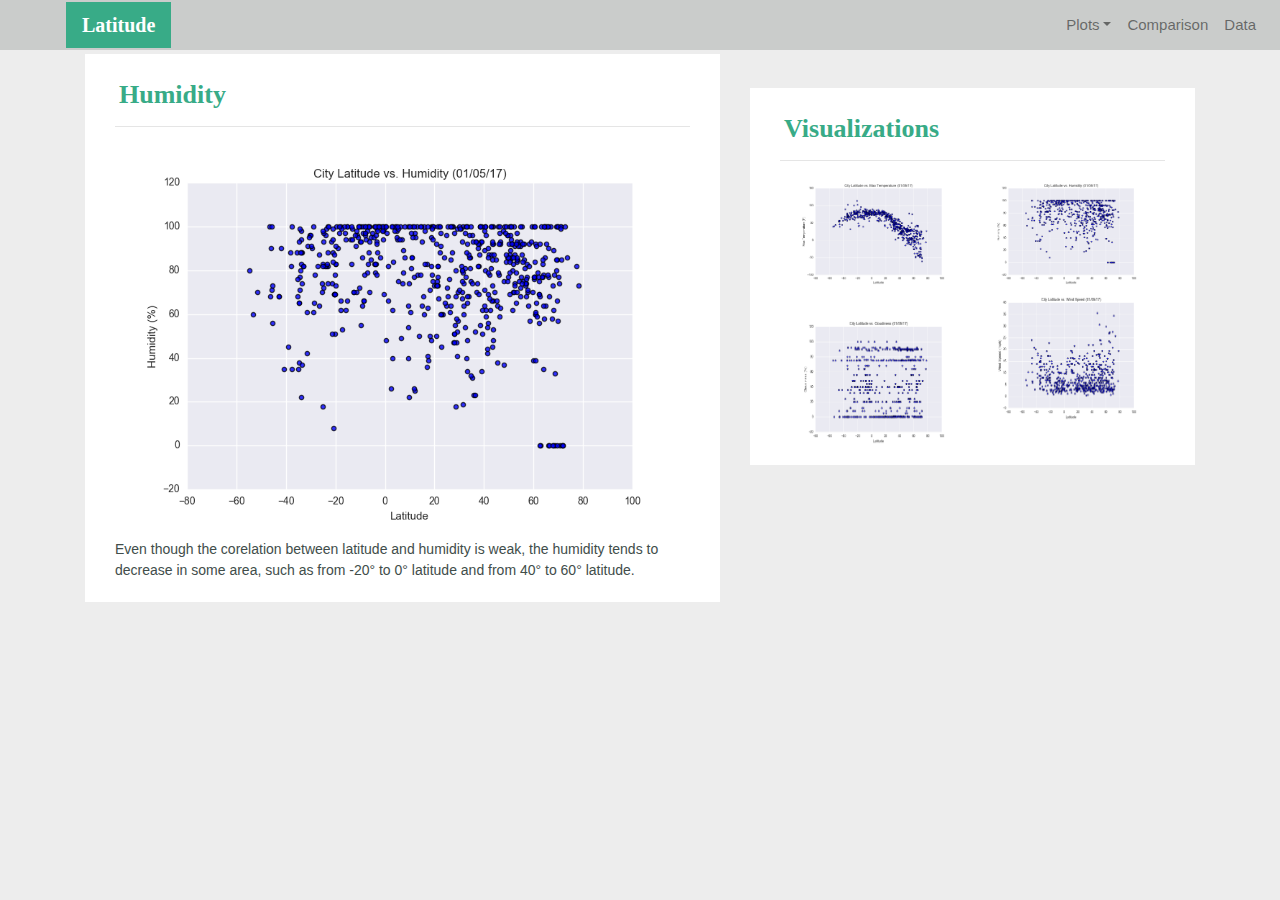
<file: humidity.html>
<!DOCTYPE html>
<html lang="en-us">
  <head>
​
    <meta charset="UTF-8">
    <meta name="viewport" content="width=device-width, initial-scale=1">
    <meta http-equiv="X-UA-Compatible" content="ie=edge">
​
    <title>Bootstrap Visualization Dashboard</title>
​
	<link rel="stylesheet" href="https://maxcdn.bootstrapcdn.com/bootstrap/4.0.0/css/bootstrap.min.css" integrity="sha384-Gn5384xqQ1aoWXA+058RXPxPg6fy4IWvTNh0E263XmFcJlSAwiGgFAW/dAiS6JXm" crossorigin="anonymous">
    
	<link rel="stylesheet" type="text/css" href="style.css">
​
  </head>

  <body>
    <!-- Start of navbar -->
	<div class="navigation">
	  <nav class="navbar fixed-top navbar-expand-lg navbar-light">
        <a class="navbar-brand" href="index.html">Latitude</a>
        <button class="navbar-toggler border" type="button" data-toggle="collapse" data-target="#navbarNavDropdown" aria-controls="navbarNavDropdown" aria-expanded="false" aria-label="Toggle navigation">
          <span class="navbar-toggler-icon"></span>
        </button>
​
        <!-- Collect the nav links, forms, and other content for toggling -->
        <div class="collapse navbar-collapse" id="navbarNavDropdown">
          <ul class="navbar-nav ml-auto">
            <li class="nav-item dropdown">
              <a href="#" class="nav-link dropdown-toggle" data-toggle="dropdown" id="navbarDropdownMenuLink" role="button" aria-haspopup="true" aria-expanded="false">Plots</a>
              <div class="dropdown-menu" aria-labelledby="navbarDropdownMenuLink">
                <a class="dropdown-item" href="temp.html">Max Temperature</a>
                <a class="dropdown-item" href="humidity.html">Humidity</a>
                <a class="dropdown-item" href="cloudiness.html">Cloudiness</a>
                <a class="dropdown-item" href="wind.html">Wind Speed</a>
              </div>
            </li>
            <li class="nav-item">
			  <a class="nav-link" href="comparison.html">Comparison</a>
			</li>
            <li class="nav-item">
			  <a class="nav-link" href="data.html">Data</a>
			</li>
          </ul>
        </div>
      </nav>
	</div>

    <!-- End of navbar -->

    <!-- Start of container -->
    <div class="container">
      <section class="row">
        <div class="col-lg-7 col-md-12">
          <div class="description-content">
            <h1 class="description-header">Humidity</h1>
            <hr>
            <img src="Resources/assets/images/Fig2.png" alt="Latitude vs. Humidity">
            <p>Even though the corelation between latitude and humidity is weak, the humidity tends to decrease in some area, such as from -20&deg to 0&deg latitude and from 40&deg to 60&deg latitude.</p>
          </div>
        </div>
        <div class="col-lg-5 col-md-12">
​
          <!-- Start of Visualizations imageNav Area -->
          <section id="imageNav-area">
            <div class="imageNav-content">
              <h2 class="imageNav-header">Visualizations</h2>
              <hr />
              <div class="container">
			    <div class="row">
				  <div class="col-6">
                    <a href="temp.html">
				      <img src="Resources/assets/images/Fig1.png" alt="Latitude vs. Max Temperature", title="Latitude vs. Max Temperature" class="imageNav-photo">
				    </a>
				  </div>
				  <div class="col-6">
                    <a href="humidity.html">
				      <img src="Resources/assets/images/Fig2.png" alt="Latitude vs. Humidity", title="Latitude vs. Humidity" class="imageNav-photo">
			        </a>
				  </div>
				  <div class="col-6">
​                   <a href="cloudiness.html">
				      <img src="Resources/assets/images/Fig3.png" alt="Latitude vs. Cloudiness", title="Latitude vs. Cloudiness", class="imageNav-photo">
				    </a>
				  </div>
				  <div class="col-6">
                    <a href="wind.html">
				      <img src="Resources/assets/images/Fig4.png" alt="Latitude vs. Wind Speed", title="Latitude vs. Wind Speed", class="imageNav-photo">
				    </a>
				  </div>
                </div>
			  </div>
            </div>
          </section>
          <!-- End of the Visualizations imageNav Area -->
​
        </div>
      </section>
    </div>
    <!-- End of container -->
​
	<!-- jQuery first, then Popper.js, then Bootstrap JS -->
    <script src="https://code.jquery.com/jquery-3.2.1.slim.min.js" integrity="sha384-KJ3o2DKtIkvYIK3UENzmM7KCkRr/rE9/Qpg6aAZGJwFDMVNA/GpGFF93hXpG5KkN" crossorigin="anonymous"></script>
    <script src="https://cdnjs.cloudflare.com/ajax/libs/popper.js/1.12.9/umd/popper.min.js" integrity="sha384-ApNbgh9B+Y1QKtv3Rn7W3mgPxhU9K/ScQsAP7hUibX39j7fakFPskvXusvfa0b4Q" crossorigin="anonymous"></script>
    <script src="https://maxcdn.bootstrapcdn.com/bootstrap/4.0.0/js/bootstrap.min.js" integrity="sha384-JZR6Spejh4U02d8jOt6vLEHfe/JQGiRRSQQxSfFWpi1MquVdAyjUar5+76PVCmYl" crossorigin="anonymous"></script>
  </body>
​
</html>
</file>
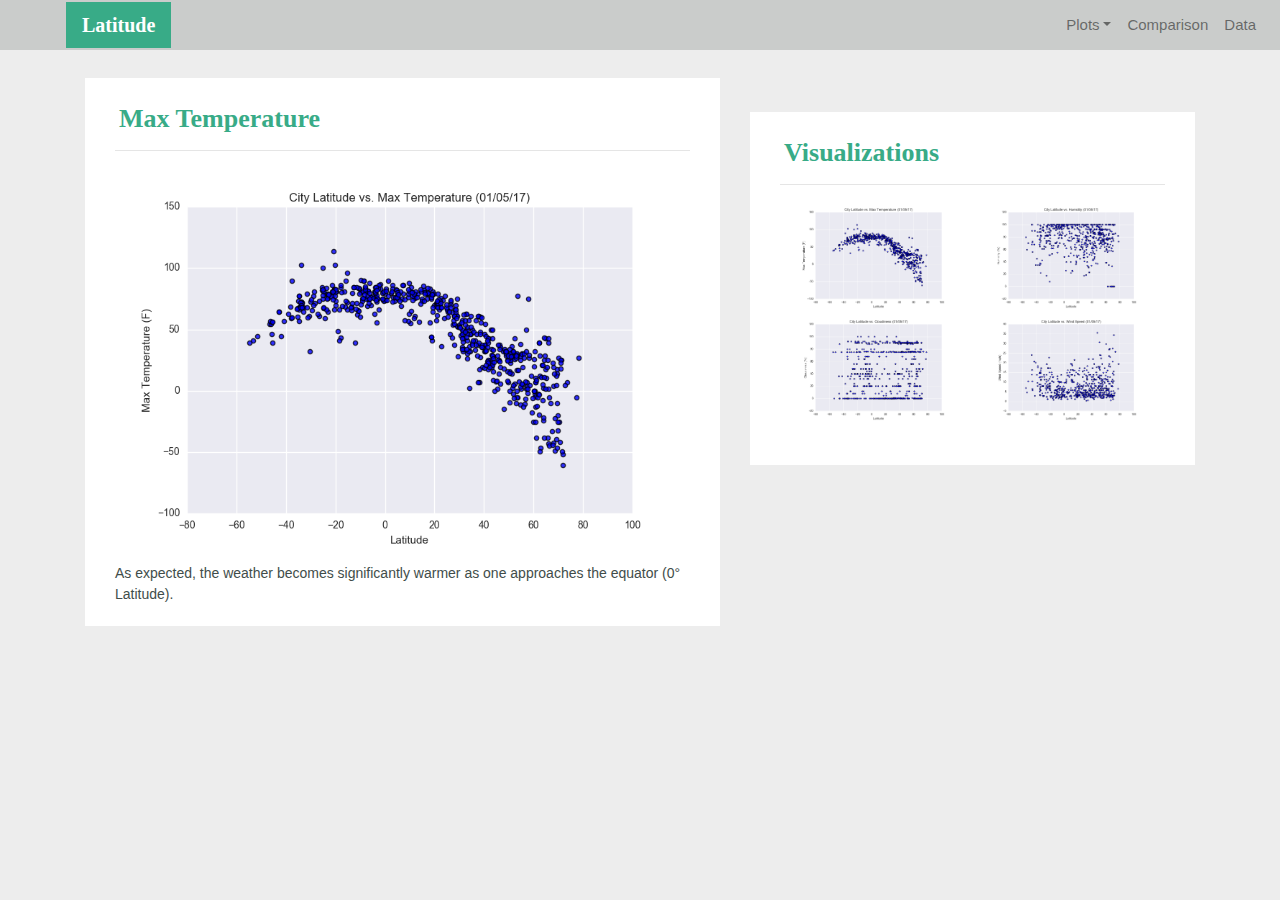
<file: temp.html>
<!DOCTYPE html>
<html lang="en-us">
  <head>
​
    <meta charset="UTF-8">
    <meta name="viewport" content="width=device-width, initial-scale=1">
    <meta http-equiv="X-UA-Compatible" content="ie=edge">
​
    <title>Bootstrap Visualization Dashboard</title>
​
	<link rel="stylesheet" href="https://maxcdn.bootstrapcdn.com/bootstrap/4.0.0/css/bootstrap.min.css" integrity="sha384-Gn5384xqQ1aoWXA+058RXPxPg6fy4IWvTNh0E263XmFcJlSAwiGgFAW/dAiS6JXm" crossorigin="anonymous">
    
	<link rel="stylesheet" type="text/css" href="style.css">
​
  </head>
​
  <body>
    <!-- Start of navbar -->
	<div class="navigation">
	  <nav class="navbar fixed-top navbar-expand-lg navbar-light">
        <a class="navbar-brand" href="index.html">Latitude</a>
        <button class="navbar-toggler border" type="button" data-toggle="collapse" data-target="#navbarNavDropdown" aria-controls="navbarNavDropdown" aria-expanded="false" aria-label="Toggle navigation">
          <span class="navbar-toggler-icon"></span>
        </button>
​
        <!-- Collect the nav links, forms, and other content for toggling -->
        <div class="collapse navbar-collapse" id="navbarNavDropdown">
          <ul class="navbar-nav ml-auto">
            <li class="nav-item dropdown">
              <a href="#" class="nav-link dropdown-toggle" data-toggle="dropdown" id="navbarDropdownMenuLink" role="button" aria-haspopup="true" aria-expanded="false">Plots</a>
              <div class="dropdown-menu" aria-labelledby="navbarDropdownMenuLink">
                <a class="dropdown-item" href="temp.html">Max Temperature</a>
                <a class="dropdown-item" href="humidity.html">Humidity</a>
                <a class="dropdown-item" href="cloudiness.html">Cloudiness</a>
                <a class="dropdown-item" href="wind.html">Wind Speed</a>
              </div>
            </li>
            <li class="nav-item">
            <a class="nav-link" href="comparison.html">Comparison</a>
			</li>
            <li class="nav-item">
			  <a class="nav-link" href="data.html">Data</a>
			</li>
          </ul>
        </div>
      </nav>
	</div>
    <!-- End of navbar -->
​
    <!-- Start of container -->
    <div class="container">
      <section class="row">
        <div class="col-lg-7 col-md-12">
          <div class="description-content">
            <h1 class="description-header">Max Temperature</h1>
            <hr>
            <img src="Resources/assets/images/Fig1.png" alt="Latitude vs. Max Temperature">
            <p>As expected, the weather becomes significantly warmer as one approaches the equator (0&deg Latitude). </p>
          </div>
        </div>
        <div class="col-lg-5 col-md-12">
​
          <!-- Start of Visualizations imageNav Area -->
          <section id="imageNav-area">
            <div class="imageNav-content">
              <h2 class="imageNav-header">Visualizations</h2>
              <hr />
              <div class="container">
			    <div class="row">
				  <div class="col-6">
                    <a href="temp.html">
				      <img src="Resources/assets/images/Fig1.png" alt="Latitude vs. Max Temperature", title="Latitude vs. Max Temperature" class="imageNav-photo">
				    </a>
				  </div>
				  <div class="col-6">
                    <a href="humidity.html">
                                    <img src="Resources/assets/images/Fig2.png" alt="Latitude vs. Humidity", title="Latitude vs. Humidity" class="imageNav-photo">
			        </a>
				  </div>
				  <div class="col-6">
                    <a href="cloudiness.html">
				      <img src="Resources/assets/images/Fig3.png" alt="Latitude vs. Cloudiness", title="Latitude vs. Cloudiness", class="imageNav-photo">
				    </a>
				  </div>
				  <div class="col-6">
                    <a href="wind.html">
				      <img src="Resources/assets/images/Fig4.png" alt="Latitude vs. Wind Speed", title="Latitude vs. Wind Speed", class="imageNav-photo">
				    </a>
				  </div>
                </div>
			  </div>
            </div>
          </section>
          <!-- End of the Visualizations imageNav Area -->
​
        </div>
      </section>
    </div>
    <!-- End of container -->
​

        <!-- jQuery first, then Popper.js, then Bootstrap JS -->
    <script src="https://code.jquery.com/jquery-3.2.1.slim.min.js" integrity="sha384-KJ3o2DKtIkvYIK3UENzmM7KCkRr/rE9/Qpg6aAZGJwFDMVNA/GpGFF93hXpG5KkN" crossorigin="anonymous"></script>
    <script src="https://cdnjs.cloudflare.com/ajax/libs/popper.js/1.12.9/umd/popper.min.js" integrity="sha384-ApNbgh9B+Y1QKtv3Rn7W3mgPxhU9K/ScQsAP7hUibX39j7fakFPskvXusvfa0b4Q" crossorigin="anonymous"></script>
    <script src="https://maxcdn.bootstrapcdn.com/bootstrap/4.0.0/js/bootstrap.min.js" integrity="sha384-JZR6Spejh4U02d8jOt6vLEHfe/JQGiRRSQQxSfFWpi1MquVdAyjUar5+76PVCmYl" crossorigin="anonymous"></script>
  </body>
​
</html>
</file>
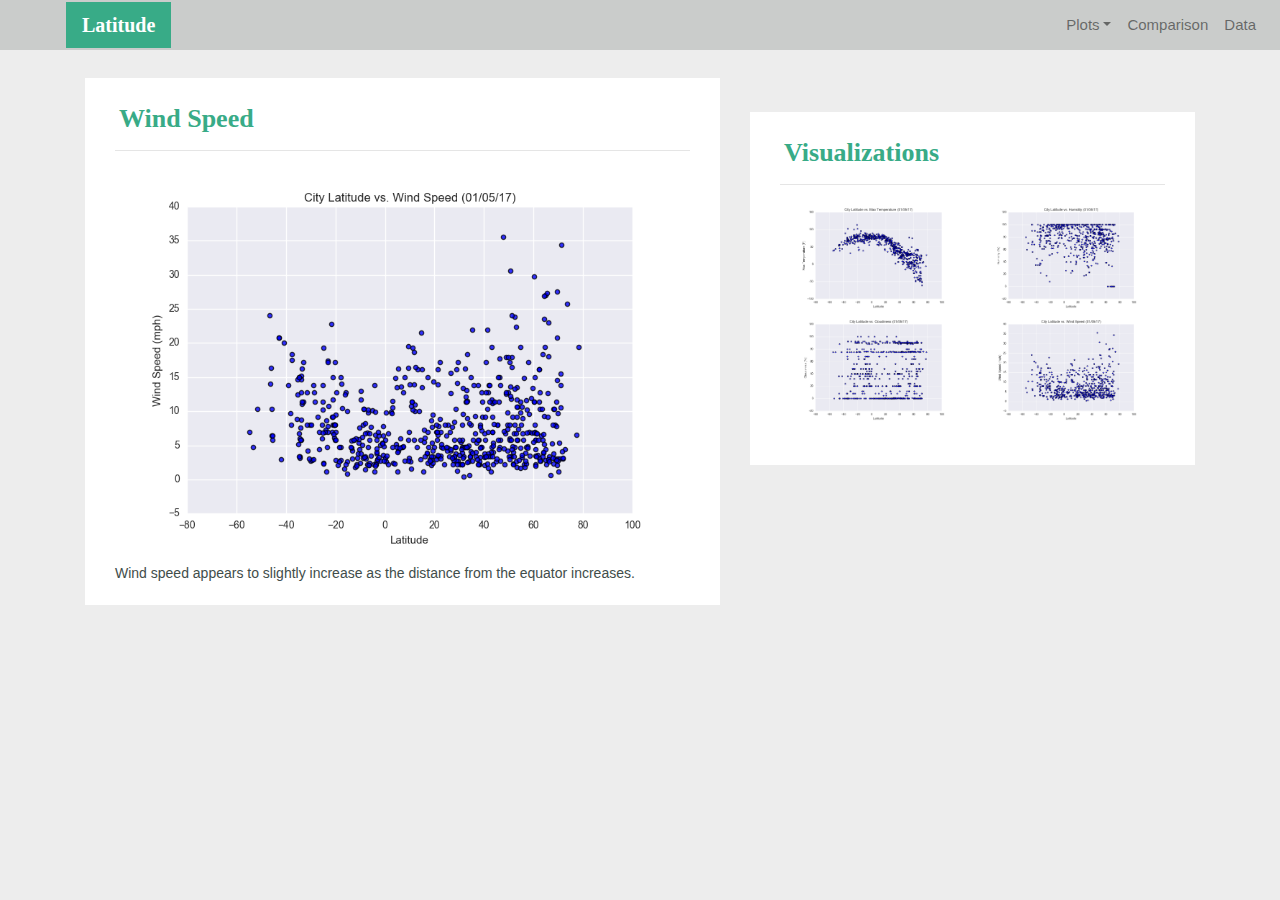
<file: wind.html>
<!DOCTYPE html>
<html lang="en-us">
  <head>
​
    <meta charset="UTF-8">
    <meta name="viewport" content="width=device-width, initial-scale=1">
    <meta http-equiv="X-UA-Compatible" content="ie=edge">
​
    <title>Bootstrap Visualization Dashboard</title>
​
	<link rel="stylesheet" href="https://maxcdn.bootstrapcdn.com/bootstrap/4.0.0/css/bootstrap.min.css" integrity="sha384-Gn5384xqQ1aoWXA+058RXPxPg6fy4IWvTNh0E263XmFcJlSAwiGgFAW/dAiS6JXm" crossorigin="anonymous">
    
	<link rel="stylesheet" type="text/css" href="style.css">
​
  </head>
​
  <body>
    <!-- Start of navbar -->
	<div class="navigation">
	  <nav class="navbar fixed-top navbar-expand-lg navbar-light">
        <a class="navbar-brand" href="index.html">Latitude</a>
        <button class="navbar-toggler border" type="button" data-toggle="collapse" data-target="#navbarNavDropdown" aria-controls="navbarNavDropdown" aria-expanded="false" aria-label="Toggle navigation">
          <span class="navbar-toggler-icon"></span>
        </button>
​
        <!-- Collect the nav links, forms, and other content for toggling -->
        <div class="collapse navbar-collapse" id="navbarNavDropdown">
          <ul class="navbar-nav ml-auto">
            <li class="nav-item dropdown">
              <a href="#" class="nav-link dropdown-toggle" data-toggle="dropdown" id="navbarDropdownMenuLink" role="button" aria-haspopup="true" aria-expanded="false">Plots</a>
              <div class="dropdown-menu" aria-labelledby="navbarDropdownMenuLink">
                <a class="dropdown-item" href="temp.html">Max Temperature</a>
                <a class="dropdown-item" href="humidity.html">Humidity</a>
                <a class="dropdown-item" href="cloudiness.html">Cloudiness</a>
                <a class="dropdown-item" href="wind.html">Wind Speed</a>
              </div>
            </li>
            <li class="nav-item">
			  <a class="nav-link" href="comparison.html">Comparison</a>
			</li>
            <li class="nav-item">
			  <a class="nav-link" href="data.html">Data</a>
			</li>
          </ul>
        </div>
      </nav>
	</div>
    <!-- End of navbar -->
​
    <!-- Start of container -->
    <div class="container">
      <section class="row">
        <div class="col-lg-7 col-md-12">
          <div class="description-content">
            <h1 class="description-header">Wind Speed</h1>
            <hr>
            <img src="Resources/assets/images/Fig4.png" alt="Latitude vs. Wind Speed">
            <p>Wind speed appears to slightly increase as the distance from the equator increases.</p>
          </div>
        </div>
        <div class="col-lg-5 col-md-12">
​
          <!-- Start of Visualizations imageNav Area -->
          <section id="imageNav-area">
            <div class="imageNav-content">
              <h2 class="imageNav-header">Visualizations</h2>
              <hr />
              <div class="container">
			    <div class="row">
				  <div class="col-6">
                    <a href="temp.html">
				      <img src="Resources/assets/images/Fig1.png" alt="Latitude vs. Max Temperature", title="Latitude vs. Max Temperature" class="imageNav-photo">
				    </a>
				  </div>
				  <div class="col-6">
                    <a href="humidity.html">
				      <img src="Resources/assets/images/Fig2.png" alt="Latitude vs. Humidity", title="Latitude vs. Humidity" class="imageNav-photo">
			        </a>
				  </div>
				  <div class="col-6">
                    <a href="cloudiness.html">
				      <img src="Resources/assets/images/Fig3.png" alt="Latitude vs. Cloudiness", title="Latitude vs. Cloudiness", class="imageNav-photo">
				    </a>
				  </div>
				  <div class="col-6">
                    <a href="wind.html">
				      <img src="Resources/assets/images/Fig4.png" alt="Latitude vs. Wind Speed", title="Latitude vs. Wind Speed", class="imageNav-photo">
				    </a>
				  </div>
                </div>
			  </div>
            </div>
          </section>
          <!-- End of the Visualizations imageNav Area -->

          </div>
      </section>
    </div>
    <!-- End of container -->
​

	<!-- jQuery first, then Popper.js, then Bootstrap JS -->
    <script src="https://code.jquery.com/jquery-3.2.1.slim.min.js" integrity="sha384-KJ3o2DKtIkvYIK3UENzmM7KCkRr/rE9/Qpg6aAZGJwFDMVNA/GpGFF93hXpG5KkN" crossorigin="anonymous"></script>
    <script src="https://cdnjs.cloudflare.com/ajax/libs/popper.js/1.12.9/umd/popper.min.js" integrity="sha384-ApNbgh9B+Y1QKtv3Rn7W3mgPxhU9K/ScQsAP7hUibX39j7fakFPskvXusvfa0b4Q" crossorigin="anonymous"></script>
    <script src="https://maxcdn.bootstrapcdn.com/bootstrap/4.0.0/js/bootstrap.min.js" integrity="sha384-JZR6Spejh4U02d8jOt6vLEHfe/JQGiRRSQQxSfFWpi1MquVdAyjUar5+76PVCmYl" crossorigin="anonymous"></script>
  </body>
​
</html>
</file>
<file: style.css>
body{
    background-color: #EDEDED; 
}

.navbar{
    max-height: 50px; 
	background-color: #cacccb; 
    font-size: 15px; 
}

.navigation .navbar-brand{
	color: white; 
	margin-left: 50px; 
	padding: inherit; 
	font-weight: bold; 
	background-color: #38ab87;
	font-family: Georgia, Times, "Times New Roman", serif;
}

.dropdown-item{
    color: #30615c; 
}

.dropdown-menu .dropdown-item:hover, .dropdown-menu .dropdown-item:active{
    background-color:#adc7c4; 
}

.nav-link:hover{
    background-color:#adc7c4;
}


/* Media Queries */
@media (max-width: 991.98px){
.navbar-expand-lg{
	background-color: #38ab87;
}
.navbar{
    max-height: none; 
    padding: inherit;
}
.navbar div{
    margin: inherit; 
    background-color: white;  
}
.navbar-brand{
    padding: 10px; 
}

button{
    margin-left: auto; 
}

button:focus {
    outline: 1px dotted;
}
}

.description-content {
	margin-top: 30px;
	margin-bottom: 60px;
	padding: 10px 30px 5px;
	color: black;
	background-color: white;
}

.imageNav-content {
	margin-top: 40px;
	margin-bottom: 20px;
	padding: 10px 30px 40px;
	color: black;
	background-color: white;
}
.description-header, .imageNav-header {
	padding-top: 15px; 
	padding-left: 4px;
	color: #38ab87;
	font-size: 26px;
	font-weight: bold;
	font-family: Georgia, Times, "Times New Roman", serif;
}

img{
	width: 100%;
	height: 100%;
}

.description-image {
	float: left;
	width: 60%;
	height: 60%;
}

p{
	color: #414d4a;
	font-size: 14px;
	font-family: Arial, Helvetica, sans-serif;
}


.active, .imageNav-photo:hover{
    border-color:#38ab87;
    border-style: solid; 
}

.footer{
	background-color: #505251; 
    border-top-style: solid; 
    border-top-width: 4px; 
    border-top-color: #38ab87;
    color: white; 
    min-height: 50px; 
    font-family: Arial, Helvetica, sans-serif;
    font-size: 15px; 
    text-align: center; 
    position: fixed;
    padding-top: 10px; 
	width: 100%;
	left: 0;
	bottom: 0;
}
</file>
